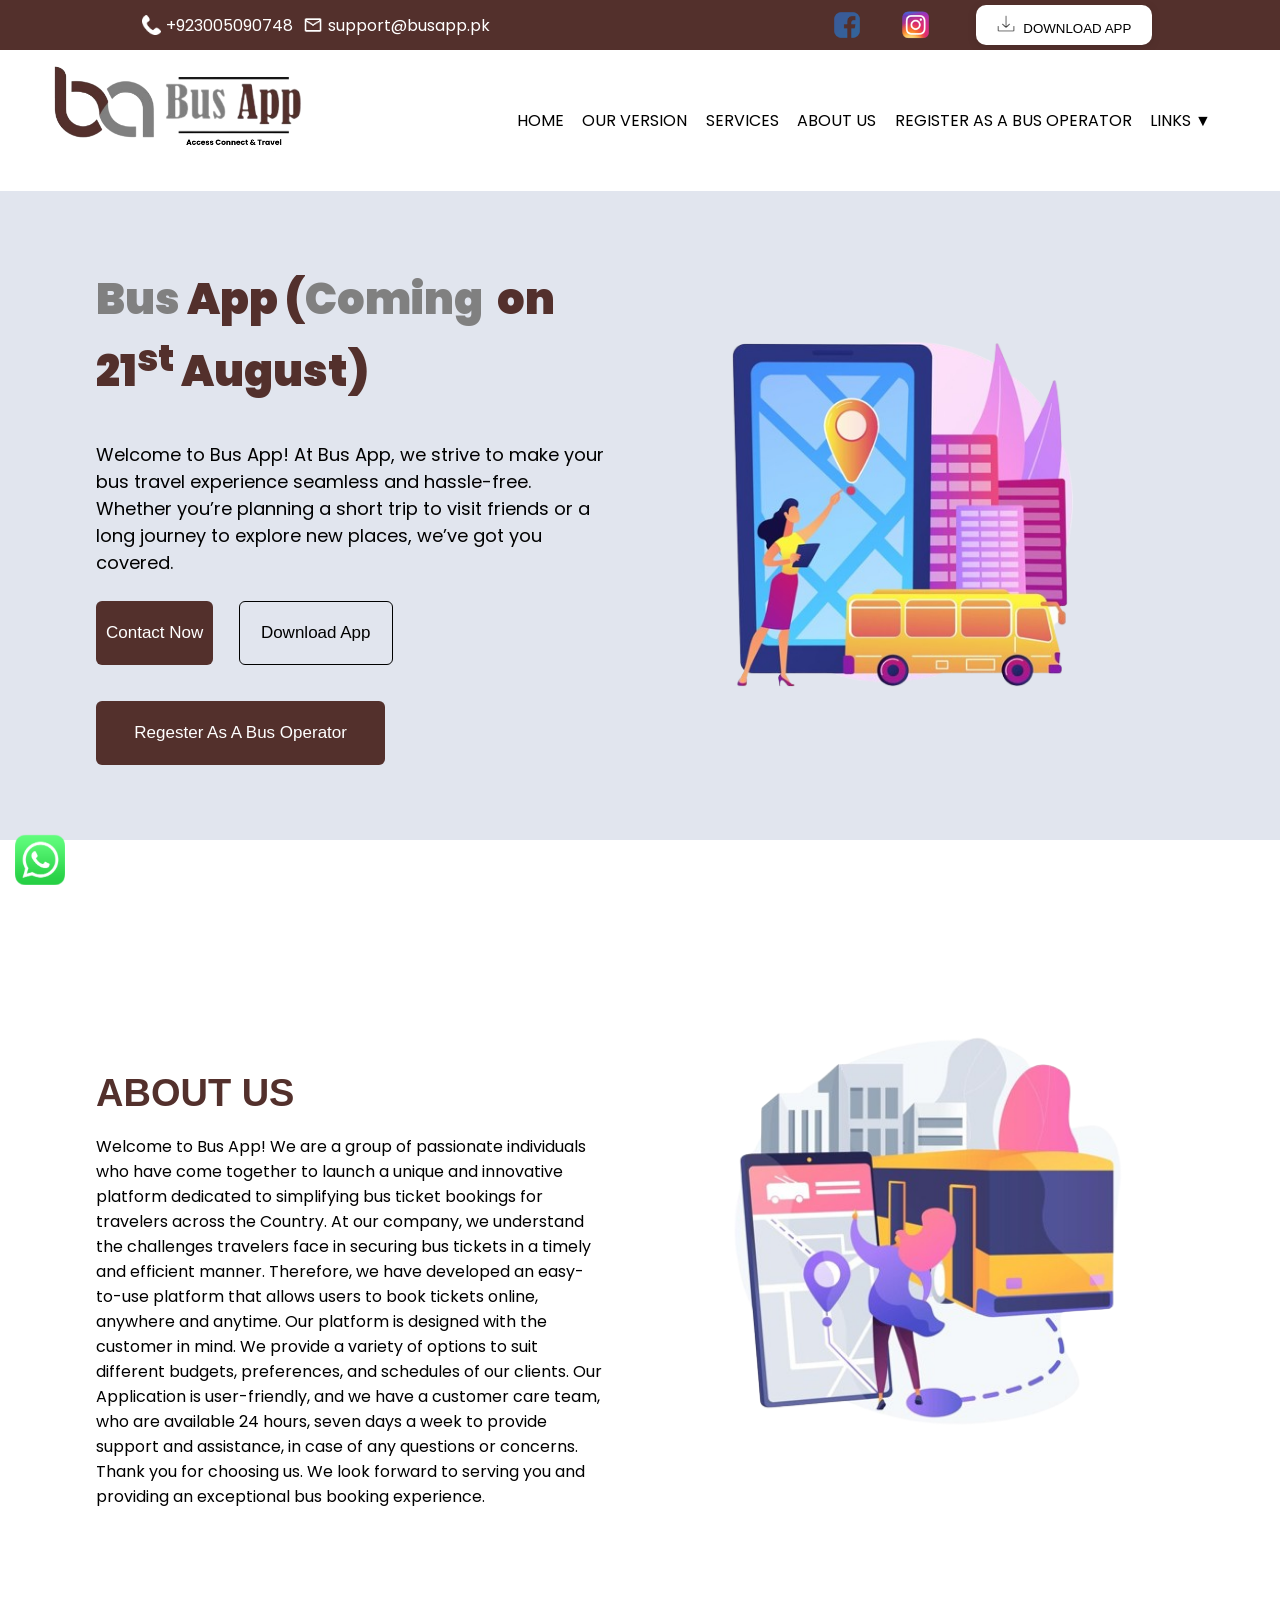
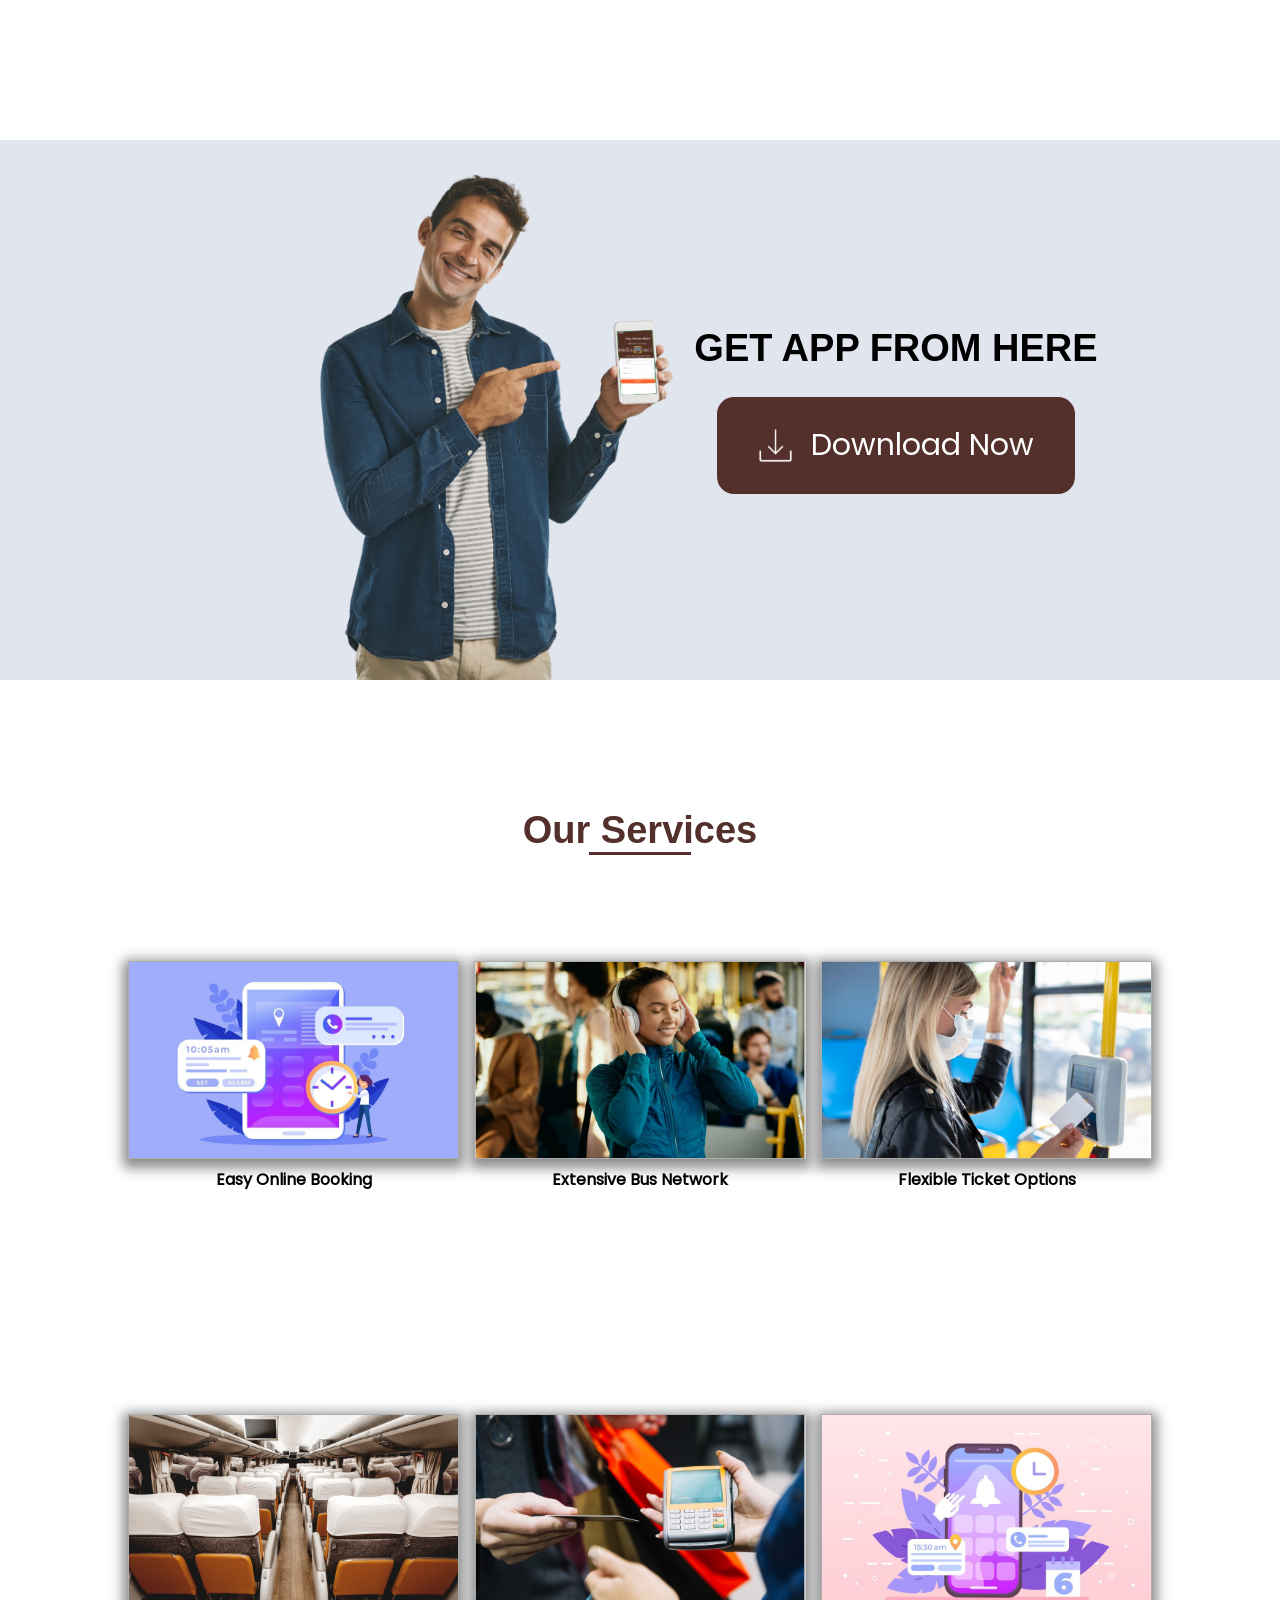
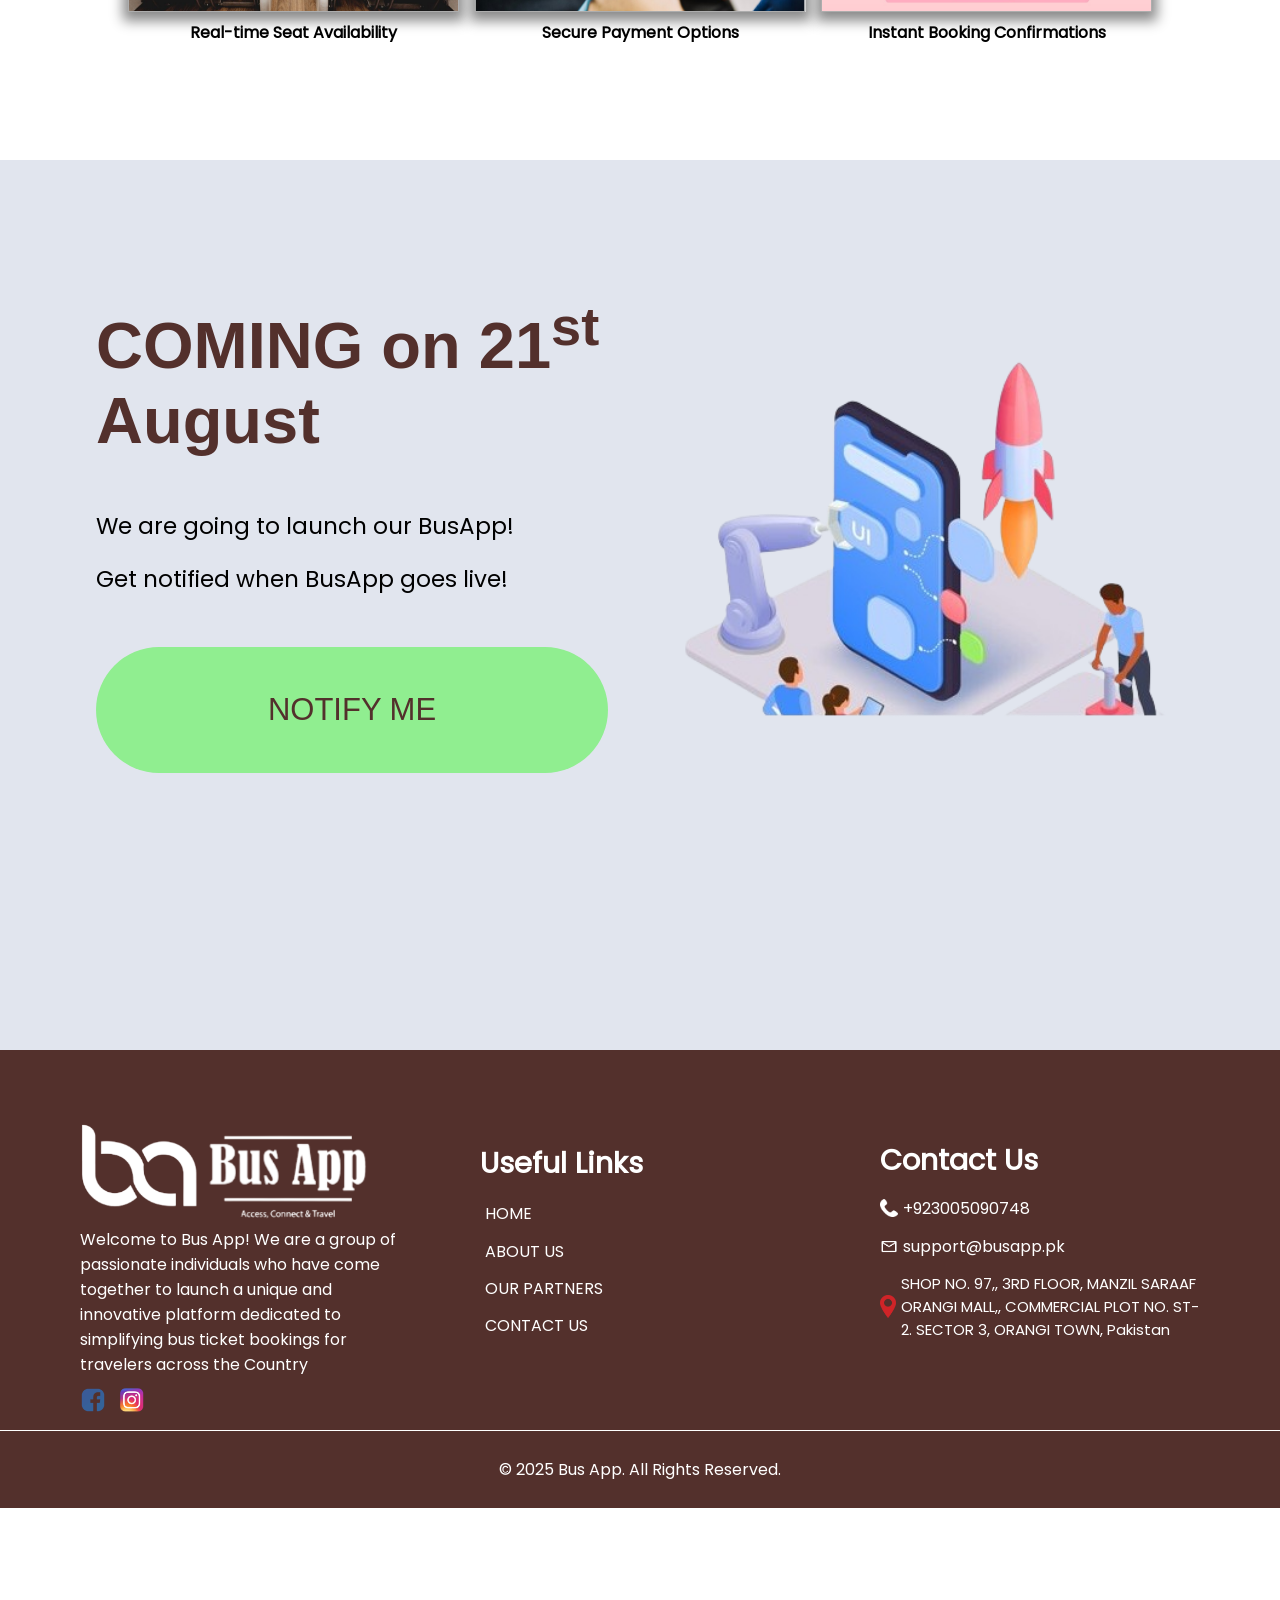
<file: 1. BUSAPP/index.html>
<!DOCTYPE html>
<html lang="en">
  <head>
    <meta charset="UTF-8" />
    <meta name="viewport" content="width=device-width, initial-scale=1.0" />
    <title>Bus App</title>
    <link rel="stylesheet" href="css/header.css" />
    <link rel="stylesheet" href="css/sec1.css" />
    <link rel="stylesheet" href="css/sec2.css" />
    <link rel="stylesheet" href="css/sec3.css" />
    <link rel="stylesheet" href="css/sec4.css" />
    <link rel="stylesheet" href="css/sec5.css" />
    <link rel="stylesheet" href="css/footer.css" />
    <link rel="stylesheet" href="css/respoHeader.css" />
    <link rel="stylesheet" href="css/responsive1.css" />
    <link rel="stylesheet" href="css/responsiveSec2.css" />
    <link rel="stylesheet" href="css/responsiveSec3.css" />
    <link rel="stylesheet" href="css/responsiveSec4.css" />
    <link rel="stylesheet" href="css/responsiveSec5.css" />
    <link rel="stylesheet" href="css/respoFooter.css" />
    <link rel="stylesheet" href="css/animataions.css" />
    <link rel="shortcut icon" href="imgs/ficon.ico" type="image/x-icon" />
  </head>
  <body>
    <div class="container">
      <!-- Nav -->
      <nav>
        <div class="navContent navContentLeft">
          <div class="navContentLeftData" id="phoneNmbr">
            <img
              src="imgs/telephone.png"
              class="logoImg invert"
              alt="call"
            />+923005090748
          </div>
          <div class="navContentLeftData" id="email">
            <img
              src="imgs/email.png"
              alt="email"
              class="logoImg"
            />support@busapp.pk
          </div>
        </div>
        <div class="navContent navContentRight">
          <div class="socials">
            <a
              href="https://www.facebook.com/BusApp.busapp?mibextid=zLoPMf&_rdc=1&_rdr"
              ><img src="imgs/fb.png" alt="fb.png" class="NCRlogos"
            /></a>
            <a
              href="https://www.instagram.com/bus_app92/?igsh=OGQ5ZDc2ODk2ZA%3D%3D"
              ><img src="imgs/insta.png" alt="insta" class="NCRlogos"
            /></a>
          </div>
          <button id="downloadApp" onclick="donwloadApp()">
            <img src="imgs/down.png" alt="" /> DOWNLOAD APP
          </button>
        </div>
      </nav>

      <!-- Header -->
      <header>
        <div class="CompanyLogo" style="border: none">
          <img src="imgs/ba-Bus-App-2.png" width="100%" alt="" />
        </div>
        <div class="MenuBtn">
          <div class="menuBtn">
            <span class="line1 line"></span>
            <span class="line2 line"></span>
            <span class="line3 line"></span>
          </div>
        </div>
        <ul class="headerUl" style="top: -300px">
          <li class="headerLi" id="home"><a href="index.html">Home</a></li>
          <li class="headerLi"><a href="our-version.html">Our Version</a></li>
          <li class="headerLi"><a href="services.html">Services</a></li>
          <li class="headerLi"><a href="about.html">About Us</a></li>
          <li class="headerLi">
            <a href="RBO.html">Register as a bus operator</a>
          </li>
          <li class="headerLi" id="links">
            <a href="#">Links ▼</a>
          </li>
          <div id="linkList" style="right: -20%">
            <a href="privacy.html" class="linkBoxItem">Privacy Policy</a>
            <a href="T&C.html" class="linkBoxItem">Terms & Conditions</a>
            <a href="Refund.html" class="linkBoxItem">Refund Policy</a>
            <a href="pricing.html" class="linkBoxItem">Pricing</a>
            <a href="partners.html" class="linkBoxItem">Our Partners</a>
            <a href="contactUs.html" class="linkBoxItem">Contact Us</a>
          </div>
          <div id="linkListMob" style="top: -350px">
            <a href="privacy.html" class="linkBoxItem">Privacy Policy</a>
            <a href="T&C.html" class="linkBoxItem">Terms & Conditions</a>
            <a href="Refund.html" class="linkBoxItem">Refund Policy</a>
            <a href="pricing.html" class="linkBoxItem">Pricing</a>
            <a href="partners.html" class="linkBoxItem">Our Partners</a>
            <a href="contactUs.html" class="linkBoxItem">Contact Us</a>
          </div>
        </ul>
      </header>

      <!-- Main -->
      <main>
        <a href="https://wa.me/+923005090748"
          ><img src="imgs/WA.png" id="whatsapp" alt=""
        /></a>

        <!-- section1 -->
        <div class="sec1">
          <div class="sec1Left fade-in-X">
            <h1 class="busAppHeading">
              <span style="color: #808080" ;>Bus</span>
              App (<span style="color: #808080" ;>Coming&nbsp;</span> on 21<sup
                >st</sup
              >
              August)
            </h1>
            <p class="busAppPara">
              Welcome to Bus App! At Bus App, we strive to make your bus travel
              experience seamless and hassle-free. Whether you’re planning a
              short trip to visit friends or a long journey to explore new
              places, we’ve got you covered.
            </p>
            <div class="buttons">
              <div class="upperBtns">
                <button
                  onclick="location.href='contactUs.html'"
                  class="upperBtn"
                  id="contactNow"
                >
                  Contact Now
                </button>
                <button
                  onclick="donwloadApp()"
                  class="upperBtn"
                  id="downloadAppp"
                >
                  Download App
                </button>
              </div>
              <div class="lowerBtn">
                <button id="reg">
                  <a href="https://smaztech.com/busapp/signup"
                    >Regester as a bus operator</a
                  >
                </button>
              </div>
            </div>
          </div>
          <div class="sec1Right fade-in-X-reverse">
            <img src="imgs/8.png" alt="img" />
          </div>
        </div>

        <!-- section2 -->

        <div class="sec2">
          <div class="sec2Left fade-in-X">
            <h1 class="aboutHead">ABOUT US</h1>
            <p class="aboutPara">
              Welcome to Bus App! We are a group of passionate individuals who
              have come together to launch a unique and innovative platform
              dedicated to simplifying bus ticket bookings for travelers across
              the Country. At our company, we understand the challenges
              travelers face in securing bus tickets in a timely and efficient
              manner. Therefore, we have developed an easy-to-use platform that
              allows users to book tickets online, anywhere and anytime. Our
              platform is designed with the customer in mind. We provide a
              variety of options to suit different budgets, preferences, and
              schedules of our clients. Our Application is user-friendly, and we
              have a customer care team, who are available 24 hours, seven days
              a week to provide support and assistance, in case of any questions
              or concerns. Thank you for choosing us. We look forward to serving
              you and providing an exceptional bus booking experience.
            </p>
          </div>
          <div class="sec2Right fade-in-X-reverse">
            <img style="width: 100%" src="imgs/11.png" alt="" />
          </div>
        </div>

        <!-- section3 -->
        <div class="sec3">
          <div class="sec3Left fade-in-X">
            <img style="height: 100%" src="imgs/7.png" alt="" />
          </div>
          <div class="sec3Right fade-in-X-reverse">
            <h1 class="aboutHead sec3Head">GET APP FROM HERE</h1>
            <div class="sec3Download" onclick="donwloadApp()">
              <img src="imgs/down.png" class="sec3Downimg" alt="" />
              Download Now
            </div>
          </div>
        </div>

        <!-- section4 -->
        <div class="sec4">
          <div class="sec4Center">
            <h1 class="sec4Head aboutHead">Our Services</h1>
            <div class="sec4Content">
              <div
                class="sec4ContentBox fade-in-X"
                onclick="location.href='services.html'"
                style="cursor: pointer"
              >
                <div class="sec4ImgBox">
                  <img src="imgs/1.jpg" alt="" />
                </div>
                <div class="sec4ContentHead">Easy Online Booking</div>
              </div>
              <div
                class="sec4ContentBox fade-in"
                onclick="location.href='services.html'"
                style="cursor: pointer"
              >
                <div class="sec4ImgBox"><img src="imgs/2.jpg" alt="" /></div>
                <div class="sec4ContentHead">Extensive Bus Network</div>
              </div>
              <div
                class="sec4ContentBox fade-in-X-reverse"
                onclick="location.href='services.html'"
                style="cursor: pointer"
              >
                <div class="sec4ImgBox"><img src="imgs/3.jpg" alt="" /></div>
                <div class="sec4ContentHead">Flexible Ticket Options</div>
              </div>
              <div
                class="sec4ContentBox fade-in-X"
                onclick="location.href='services.html'"
                style="cursor: pointer"
              >
                <div class="sec4ImgBox"><img src="imgs/4.jpg" alt="" /></div>
                <div class="sec4ContentHead">Real-time Seat Availability</div>
              </div>
              <div
                class="sec4ContentBox fade-in"
                onclick="location.href='services.html'"
                style="cursor: pointer"
              >
                <div class="sec4ImgBox"><img src="imgs/5.jpg" alt="" /></div>
                <div class="sec4ContentHead">Secure Payment Options</div>
              </div>
              <div
                class="sec4ContentBox fade-in-X-reverse"
                onclick="location.href='services.html'"
                style="cursor: pointer"
              >
                <div class="sec4ImgBox">
                  <img src="imgs/6.jpg" alt="" />
                </div>
                <div class="sec4ContentHead">Instant Booking Confirmations</div>
              </div>
            </div>
          </div>
        </div>

        <!-- section5 -->
        <div class="sec5">
          <div class="sec5Left fade-in-X">
            <div class="aboutHead sec5Head">
              COMING on 21<sup>st</sup> August
            </div>
            <div class="sec5Paras">
              <p class="sec5para">We are going to launch our BusApp!</p>
              <p class="sec5para">Get notified when BusApp goes live!</p>
            </div>
            <button onclick="location.href='#'" class="notifyMe">
              NOTIFY ME
            </button>
          </div>
          <div class="sec5Right fade-in-X-reverse">
            <img src="imgs/10.png" alt="" />
          </div>
        </div>
      </main>

      <!-- Footer -->
      <footer id="footer">
        <div class="footerContent">
          <div class="footerElement FE1">
            <div class="footerLogo" style="border: none">
              <img src="imgs/bBus-App.png" width="90%" alt="" />
            </div>
            <p class="footerPara">
              Welcome to Bus App! We are a group of passionate individuals who
              have come together to launch a unique and innovative platform
              dedicated to simplifying bus ticket bookings for travelers across
              the Country
            </p>
            <div class="footerIcons">
              <a
                href="https://www.facebook.com/BusApp.busapp?mibextid=zLoPMf&_rdc=1&_rdr"
                ><img class="footerIcon" src="imgs/fb.png" alt=""
              /></a>
              <a
                href="https://www.instagram.com/bus_app92/?igsh=OGQ5ZDc2ODk2ZA%3D%3D"
                ><img class="footerIcon" src="imgs/insta.png" alt=""
              /></a>
            </div>
          </div>

          <div class="footerElement FE2">
            <h6 class="FE2Head">Useful Links</h6>
            <ul class="FE2List">
              <li><a href="index.html" class="FE2Link">Home</a></li>
              <li><a href="about.html" class="FE2Link">About Us</a></li>
              <li><a href="partners.html" class="FE2Link">Our Partners</a></li>
              <li><a href="contactUs.html" class="FE2Link">Contact Us</a></li>
            </ul>
          </div>

          <div class="footerElement FE3">
            <h6 class="FE2Head">Contact Us</h6>
            <div class="navContentLeftData" id="footerPhoneNmbr">
              <img
                src="imgs/telephone.png"
                class="logoImg invert"
                alt="call"
              />+923005090748
            </div>
            <div class="navContentLeftData" id="footerEmail">
              <img
                src="imgs/email.png"
                alt="email"
                class="logoImg"
              />support@busapp.pk
            </div>
            <div class="footerAdress">
              <img src="imgs/location.png" alt="" class="footerAddressLogo" />
              <p class="footerAddressPara">
                SHOP NO. 97,, 3RD FLOOR, MANZIL SARAAF ORANGI MALL,, COMMERCIAL
                PLOT NO. ST-2. SECTOR 3, ORANGI TOWN, Pakistan
              </p>
            </div>
          </div>
        </div>
        <div class="copyRight">
          <p>&copy; 2025 Bus App. All Rights Reserved.</p>
        </div>
      </footer>
    </div>

    <script src="javascript/app.js"></script>
  </body>
</html>
</file>
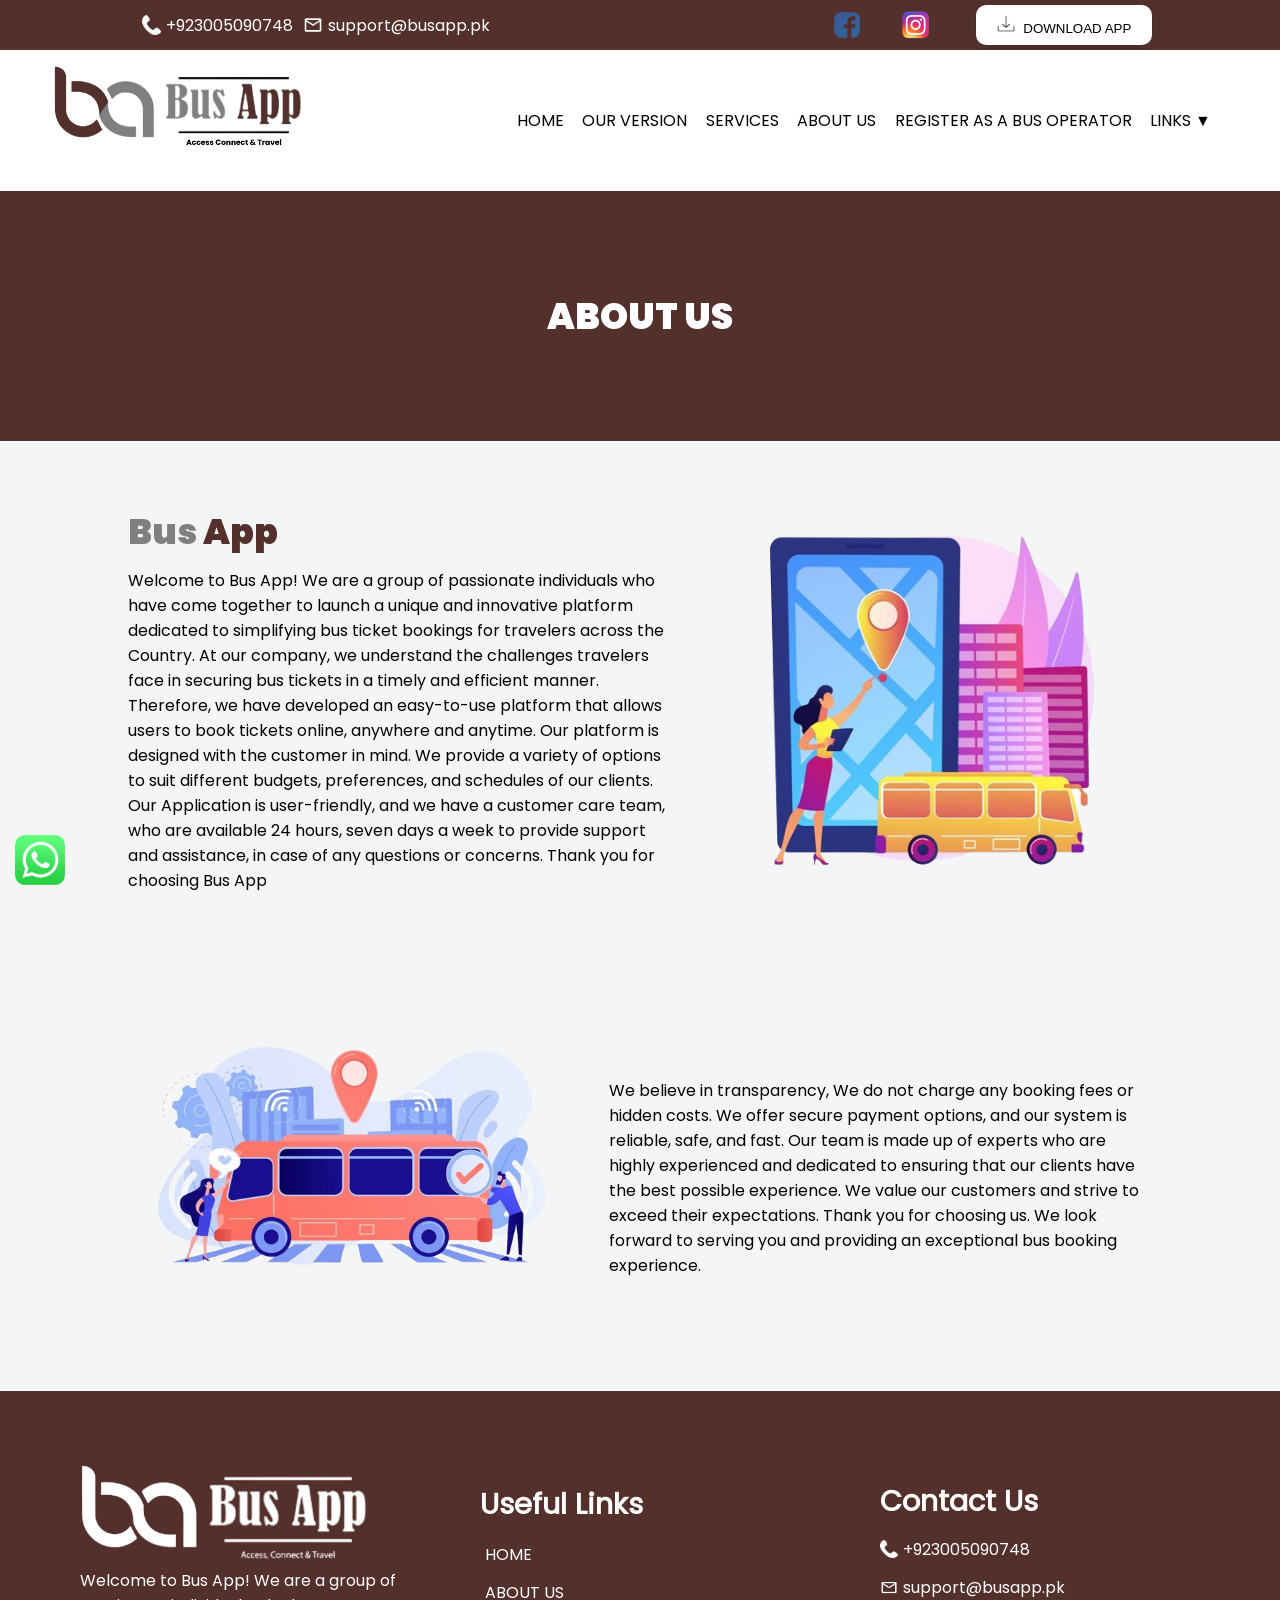
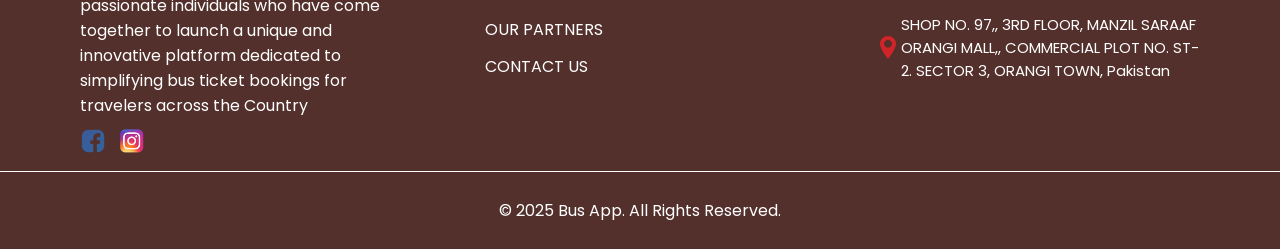
<file: 1. BUSAPP/about.html>
<!DOCTYPE html>
<html lang="en">
  <head>
    <meta charset="UTF-8" />
    <meta name="viewport" content="width=device-width, initial-scale=1.0" />
    <title>About Us | Bus App</title>
    <link rel="stylesheet" href="css/header.css" />
    <link rel="stylesheet" href="css/footer.css" />
    <link rel="stylesheet" href="css/animataions.css" />
    <link rel="stylesheet" href="css/respoHeader.css" />
    <link rel="stylesheet" href="css/respoFooter.css" />
    <link rel="stylesheet" href="css/about.css" />
    <link rel="stylesheet" href="css/respoAbout.css" />
    <link rel="shortcut icon" href="imgs/ficon.ico" type="image/x-icon" />
  </head>
  <body>
    <div class="container">
      <!-- Nav -->
      <nav>
        <div class="navContent navContentLeft">
          <div class="navContentLeftData" id="phoneNmbr">
            <img
              src="imgs/telephone.png"
              class="logoImg invert"
              alt="call"
            />+923005090748
          </div>
          <div class="navContentLeftData" id="email">
            <img
              src="imgs/email.png"
              alt="email"
              class="logoImg"
            />support@busapp.pk
          </div>
        </div>
        <div class="navContent navContentRight">
          <div class="socials">
            <a
              href="https://www.facebook.com/BusApp.busapp?mibextid=zLoPMf&_rdc=1&_rdr"
              ><img src="imgs/fb.png" alt="fb.png" class="NCRlogos"
            /></a>
            <a
              href="https://www.instagram.com/bus_app92/?igsh=OGQ5ZDc2ODk2ZA%3D%3D"
              ><img src="imgs/insta.png" alt="insta" class="NCRlogos"
            /></a>
          </div>
          <button id="downloadApp" onclick="donwloadApp()">
            <img src="imgs/down.png" alt="" /> DOWNLOAD APP
          </button>
        </div>
      </nav>

      <!-- Header -->
      <header>
        <div class="CompanyLogo" style="border: none">
          <img src="imgs/ba-Bus-App-2.png" width="100%" alt="" />
        </div>
        <div class="MenuBtn">
          <div class="menuBtn">
            <span class="line1 line"></span>
            <span class="line2 line"></span>
            <span class="line3 line"></span>
          </div>
        </div>
        <ul class="headerUl" style="top: -300px">
          <li class="headerLi"><a href="index.html">Home</a></li>
          <li class="headerLi"><a href="our-version.html">Our Version</a></li>
          <li class="headerLi"><a href="services.html">Services</a></li>
          <li class="headerLi" id="about"><a href="about.html">About Us</a></li>
          <li class="headerLi">
            <a href="RBO.html">Register as a bus operator</a>
          </li>
          <li class="headerLi" id="links">
            <a href="#">Links ▼</a>
          </li>
          <div id="linkList" style="right: -20%">
            <a href="privacy.html" class="linkBoxItem">Privacy Policy</a>
            <a href="T&C.html" class="linkBoxItem">Terms & Conditions</a>
            <a href="Refund.html" class="linkBoxItem">Refund Policy</a>
            <a href="pricing.html" class="linkBoxItem">Pricing</a>
            <a href="partners.html" class="linkBoxItem">Our Partners</a>
            <a href="contactUs.html" class="linkBoxItem">Contact Us</a>
          </div>
          <div id="linkListMob" style="top: -350px">
            <a href="privacy.html" class="linkBoxItem">Privacy Policy</a>
            <a href="T&C.html" class="linkBoxItem">Terms & Conditions</a>
            <a href="Refund.html" class="linkBoxItem">Refund Policy</a>
            <a href="pricing.html" class="linkBoxItem">Pricing</a>
            <a href="partners.html" class="linkBoxItem">Our Partners</a>
            <a href="contactUs.html" class="linkBoxItem">Contact Us</a>
          </div>
        </ul>
      </header>

      <!-- main -->
      <main class="aboutMain">
        <a href="https://wa.me/+923005090748"
          ><img src="imgs/WA.png" id="whatsapp" alt=""
        /></a>

        <div class="aboutHeading">
          <div class="versionh1 fade-in-Y">ABOUT US</div>
        </div>
        <div class="aboutCenter">
          <div class="ACBox ACBox1">
            <div class="ACBoxLeft fade-in-X">
              <h1 class="ACBoxh1">
                <span style="color: #808080">Bus</span> App
              </h1>
              <p class="ACBoxPara">
                Welcome to Bus App! We are a group of passionate individuals who
                have come together to launch a unique and innovative platform
                dedicated to simplifying bus ticket bookings for travelers
                across the Country. At our company, we understand the challenges
                travelers face in securing bus tickets in a timely and efficient
                manner. Therefore, we have developed an easy-to-use platform
                that allows users to book tickets online, anywhere and anytime.
                Our platform is designed with the customer in mind. We provide a
                variety of options to suit different budgets, preferences, and
                schedules of our clients. Our Application is user-friendly, and
                we have a customer care team, who are available 24 hours, seven
                days a week to provide support and assistance, in case of any
                questions or concerns. Thank you for choosing Bus App
              </p>
            </div>
            <div class="ACBoxRight fade-in-X-reverse">
              <img src="imgs/a1.png" width="100%" alt="" />
            </div>
          </div>
          <div class="ACBox ACBox2">
            <div class="ACBoxLeft fade-in-X-reverse">
              <p class="ACBoxPara">
                We believe in transparency, We do not charge any booking fees or
                hidden costs. We offer secure payment options, and our system is
                reliable, safe, and fast. Our team is made up of experts who are
                highly experienced and dedicated to ensuring that our clients
                have the best possible experience. We value our customers and
                strive to exceed their expectations. Thank you for choosing us.
                We look forward to serving you and providing an exceptional bus
                booking experience.
              </p>
            </div>
            <div class="ACBoxRight fade-in-X">
              <img src="imgs/a2.png" width="100%" alt="" />
            </div>
          </div>
        </div>
      </main>

      <!-- Footer -->
      <footer id="footer">
        <div class="footerContent">
          <div class="footerElement FE1">
            <div class="footerLogo" style="border: none">
              <img src="imgs/bBus-App.png" width="90%" alt="" />
            </div>
            <p class="footerPara">
              Welcome to Bus App! We are a group of passionate individuals who
              have come together to launch a unique and innovative platform
              dedicated to simplifying bus ticket bookings for travelers across
              the Country
            </p>
            <div class="footerIcons">
              <a
                href="https://www.facebook.com/BusApp.busapp?mibextid=zLoPMf&_rdc=1&_rdr"
                ><img class="footerIcon" src="imgs/fb.png" alt=""
              /></a>
              <a
                href="https://www.instagram.com/bus_app92/?igsh=OGQ5ZDc2ODk2ZA%3D%3D"
                ><img class="footerIcon" src="imgs/insta.png" alt=""
              /></a>
            </div>
          </div>

          <div class="footerElement FE2">
            <h6 class="FE2Head">Useful Links</h6>
            <ul class="FE2List">
              <li><a href="index.html" class="FE2Link">Home</a></li>
              <li><a href="about.html" class="FE2Link">About Us</a></li>
              <li><a href="partners.html" class="FE2Link">Our Partners</a></li>
              <li><a href="contactUs.html" class="FE2Link">Contact Us</a></li>
            </ul>
          </div>

          <div class="footerElement FE3">
            <h6 class="FE2Head">Contact Us</h6>
            <div class="navContentLeftData" id="footerPhoneNmbr">
              <img
                src="imgs/telephone.png"
                class="logoImg invert"
                alt="call"
              />+923005090748
            </div>
            <div class="navContentLeftData" id="footerEmail">
              <img
                src="imgs/email.png"
                alt="email"
                class="logoImg"
              />support@busapp.pk
            </div>
            <div class="footerAdress">
              <img src="imgs/location.png" alt="" class="footerAddressLogo" />
              <p class="footerAddressPara">
                SHOP NO. 97,, 3RD FLOOR, MANZIL SARAAF ORANGI MALL,, COMMERCIAL
                PLOT NO. ST-2. SECTOR 3, ORANGI TOWN, Pakistan
              </p>
            </div>
          </div>
        </div>
        <div class="copyRight">
          <p>&copy; 2025 Bus App. All Rights Reserved.</p>
        </div>
      </footer>
    </div>

    <!-- javaScript -->
    <script src="javascript/versionApp.js"></script>
    <script src="javascript/app.js"></script>
  </body>
</html>
</file>
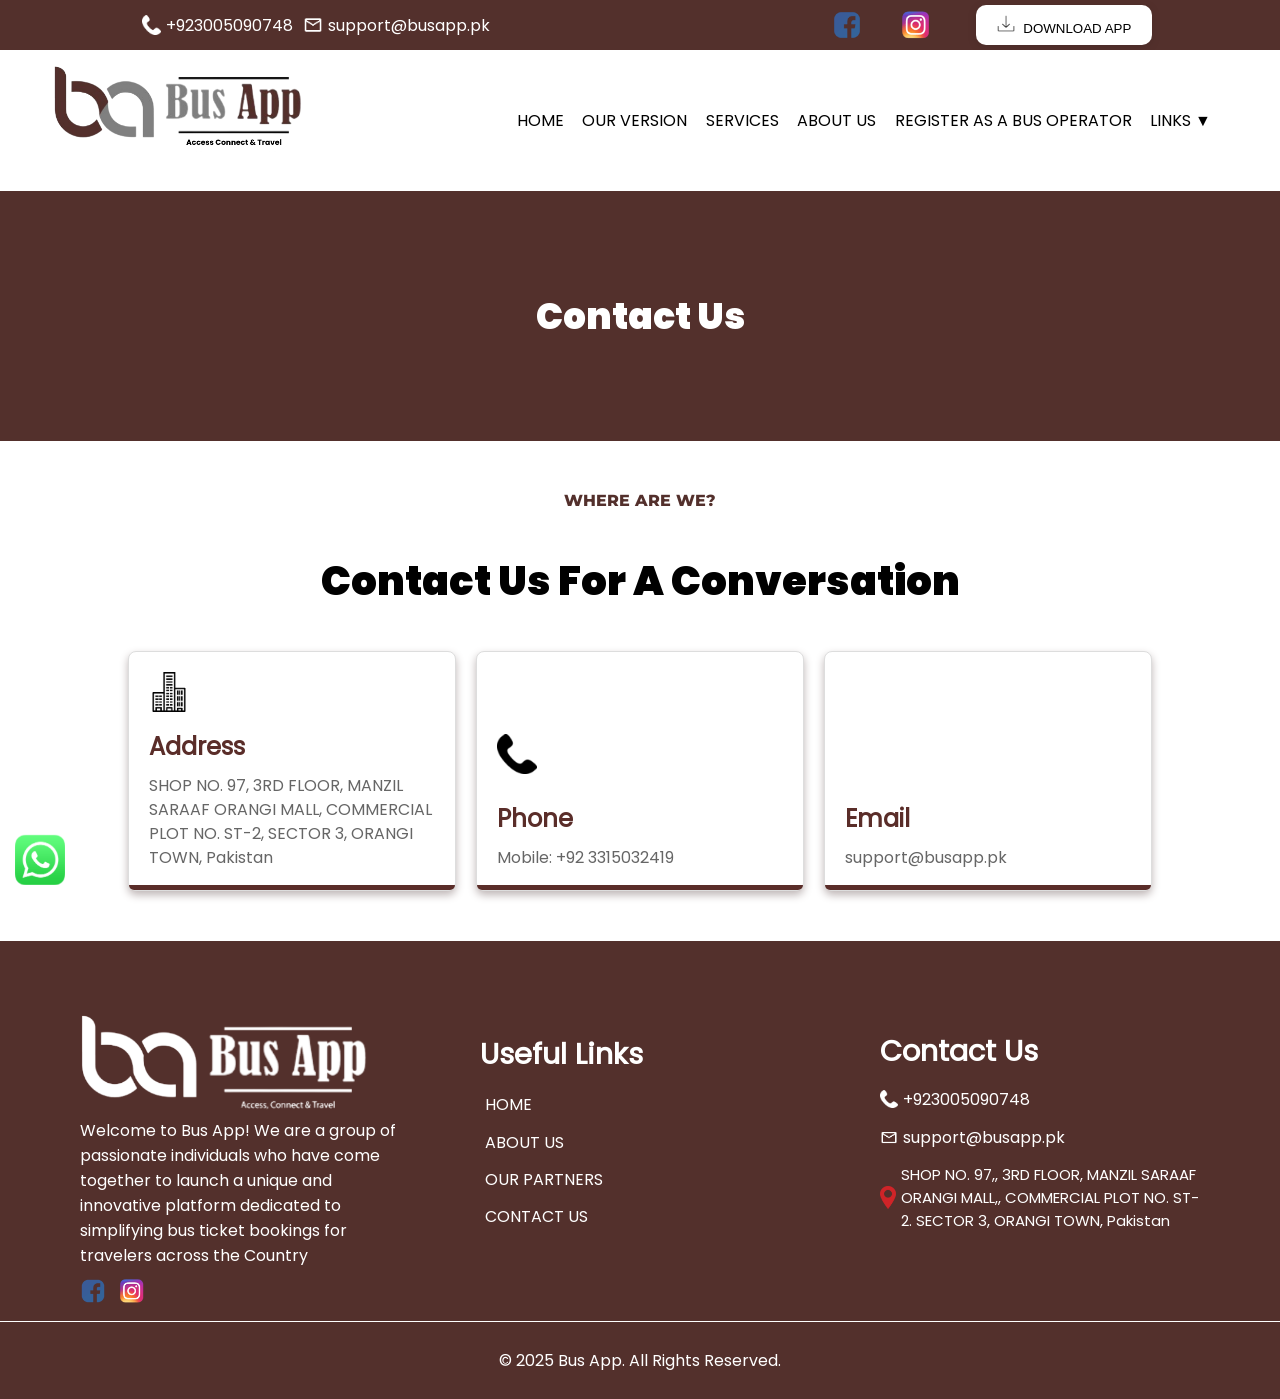
<file: 1. BUSAPP/contactUs.html>
<!DOCTYPE html>
<html lang="en">
  <head>
    <meta charset="UTF-8" />
    <meta name="viewport" content="width=device-width, initial-scale=1.0" />
    <title>Contact us | Bus App</title>
    <link rel="stylesheet" href="css/header.css" />
    <link rel="stylesheet" href="css/footer.css" />
    <link rel="stylesheet" href="css/respoHeader.css" />
    <link rel="stylesheet" href="css/respoFooter.css" />
    <link rel="stylesheet" href="css/contact.css" />
    <link rel="stylesheet" href="css/respoContact.css" />
    <link rel="stylesheet" href="css/animataions.css" />
    <link rel="shortcut icon" href="imgs/ficon.ico" type="image/x-icon" />
  </head>
  <body>
    <!-- Nav -->
    <nav>
      <div class="navContent navContentLeft">
        <div class="navContentLeftData" id="phoneNmbr">
          <img
            src="imgs/telephone.png"
            class="logoImg invert"
            alt="call"
          />+923005090748
        </div>
        <div class="navContentLeftData" id="email">
          <img
            src="imgs/email.png"
            alt="email"
            class="logoImg"
          />support@busapp.pk
        </div>
      </div>
      <div class="navContent navContentRight">
        <div class="socials">
          <a
            href="https://www.facebook.com/BusApp.busapp?mibextid=zLoPMf&_rdc=1&_rdr"
            ><img src="imgs/fb.png" alt="fb.png" class="NCRlogos"
          /></a>
          <a
            href="https://www.instagram.com/bus_app92/?igsh=OGQ5ZDc2ODk2ZA%3D%3D"
            ><img src="imgs/insta.png" alt="insta" class="NCRlogos"
          /></a>
        </div>
        <button id="downloadApp" onclick="donwloadApp()">
          <img src="imgs/down.png" alt="" /> DOWNLOAD APP
        </button>
      </div>
    </nav>

    <!-- Header -->
    <header>
      <div class="CompanyLogo" style="border: none">
        <img src="imgs/ba-Bus-App-2.png" width="100%" alt="" />
      </div>
      <div class="MenuBtn">
        <div class="menuBtn">
          <span class="line1 line"></span>
          <span class="line2 line"></span>
          <span class="line3 line"></span>
        </div>
      </div>
      <ul class="headerUl" style="top: -300px">
        <li class="headerLi"><a href="index.html">Home</a></li>
        <li class="headerLi"><a href="our-version.html">Our Version</a></li>
        <li class="headerLi"><a href="services.html">Services</a></li>
        <li class="headerLi"><a href="about.html">About Us</a></li>
        <li class="headerLi">
          <a href="RBO.html">Register as a bus operator</a>
        </li>
        <li class="headerLi" id="links">
          <a href="#">Links ▼</a>
        </li>
        <div id="linkList" style="right: -20%">
          <a href="privacy.html" class="linkBoxItem">Privacy Policy</a>
          <a href="T&C.html" class="linkBoxItem">Terms & Conditions</a>
          <a href="Refund.html" class="linkBoxItem">Refund Policy</a>
          <a href="pricing.html" class="linkBoxItem">Pricing</a>
          <a href="partners.html" class="linkBoxItem">Our Partners</a>
          <a href="contactUs.html" class="linkBoxItem contact">Contact Us</a>
        </div>
        <div id="linkListMob" style="top: -350px">
          <a href="privacy.html" class="linkBoxItem">Privacy Policy</a>
          <a href="T&C.html" class="linkBoxItem">Terms & Conditions</a>
          <a href="Refund.html" class="linkBoxItem">Refund Policy</a>
          <a href="pricing.html" class="linkBoxItem">Pricing</a>
          <a href="partners.html" class="linkBoxItem">Our Partners</a>
          <a href="contactUs.html" class="linkBoxItem contact">Contact Us</a>
        </div>
      </ul>
    </header>

    <!-- main -->
    <main class="contactMain">
      <a href="https://wa.me/+923005090748"
        ><img src="imgs/WA.png" id="whatsapp" alt=""
      /></a>

      <div class="serviceHeading">
        <div class="serviceh1 fade-in-Y">Contact Us</div>
      </div>
      <div class="contactCenter">
        <div class="CCupper">
          <div class="CCh1">where are we?</div>
          <h1 class="CCH1">contact us for a conversation</h1>
          <div class="contact-container">
            <!-- Address Card -->
            <div class="contact-card fade-in-X">
              <div class="icon">
                <img src="imgs/address.png" alt="Address Icon" />
              </div>
              <h3>Address</h3>
              <p>
                SHOP NO. 97, 3RD FLOOR, MANZIL SARAAF ORANGI MALL, COMMERCIAL
                PLOT NO. ST-2, SECTOR 3, ORANGI TOWN, Pakistan
              </p>
            </div>

            <!-- Phone Card -->
            <div class="contact-card fade-in">
              <div class="icon">
                <img src="imgs/telephone.png" alt="Phone Icon" />
              </div>
              <h3>Phone</h3>
              <p>Mobile: +92 3315032419</p>
            </div>

            <!-- Email Card -->
            <div class="contact-card fade-in-X-reverse">
              <div class="icon">
                <img src="imgs/email.png" alt="Email Icon" />
              </div>
              <h3>Email</h3>
              <p>support@busapp.pk</p>
            </div>
          </div>
        </div>
      </div>
    </main>

    <!-- Footer -->
    <footer id="footer">
      <div class="footerContent">
        <div class="footerElement FE1">
          <div class="footerLogo" style="border: none">
            <img src="imgs/bBus-App.png" width="90%" alt="" />
          </div>
          <p class="footerPara">
            Welcome to Bus App! We are a group of passionate individuals who
            have come together to launch a unique and innovative platform
            dedicated to simplifying bus ticket bookings for travelers across
            the Country
          </p>
          <div class="footerIcons">
            <a
              href="https://www.facebook.com/BusApp.busapp?mibextid=zLoPMf&_rdc=1&_rdr"
              ><img class="footerIcon" src="imgs/fb.png" alt=""
            /></a>
            <a
              href="https://www.instagram.com/bus_app92/?igsh=OGQ5ZDc2ODk2ZA%3D%3D"
              ><img class="footerIcon" src="imgs/insta.png" alt=""
            /></a>
          </div>
        </div>

        <div class="footerElement FE2">
          <h6 class="FE2Head">Useful Links</h6>
          <ul class="FE2List">
            <li><a href="index.html" class="FE2Link">Home</a></li>
            <li><a href="about.html" class="FE2Link">About Us</a></li>
            <li><a href="partners.html" class="FE2Link">Our Partners</a></li>
            <li><a href="contactUs.html" class="FE2Link">Contact Us</a></li>
          </ul>
        </div>

        <div class="footerElement FE3">
          <h6 class="FE2Head">Contact Us</h6>
          <div class="navContentLeftData" id="footerPhoneNmbr">
            <img
              src="imgs/telephone.png"
              class="logoImg invert"
              alt="call"
            />+923005090748
          </div>
          <div class="navContentLeftData" id="footerEmail">
            <img
              src="imgs/email.png"
              alt="email"
              class="logoImg"
            />support@busapp.pk
          </div>
          <div class="footerAdress">
            <img src="imgs/location.png" alt="" class="footerAddressLogo" />
            <p class="footerAddressPara">
              SHOP NO. 97,, 3RD FLOOR, MANZIL SARAAF ORANGI MALL,, COMMERCIAL
              PLOT NO. ST-2. SECTOR 3, ORANGI TOWN, Pakistan
            </p>
          </div>
        </div>
      </div>
      <div class="copyRight">
        <p>&copy; 2025 Bus App. All Rights Reserved.</p>
      </div>
    </footer>

    <!-- javaScript -->
    <script src="javascript/versionApp.js"></script>
    <script src="javascript/app.js"></script>
  </body>
</html>
</file>
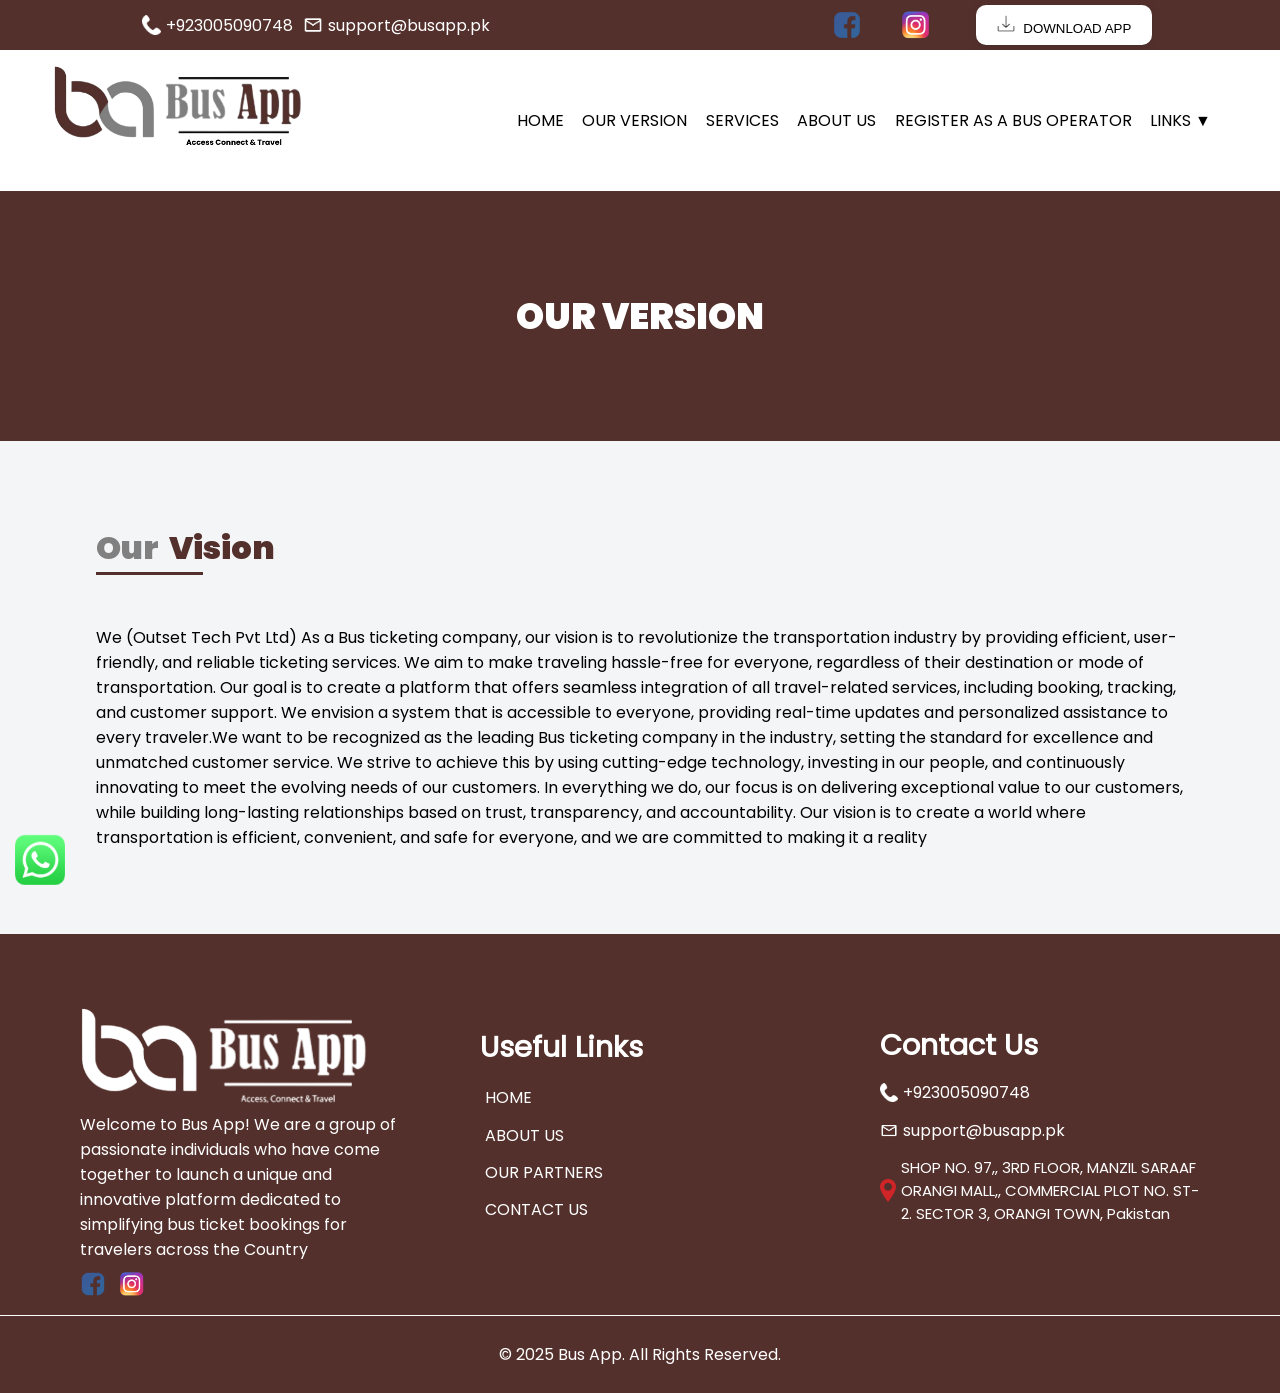
<file: 1. BUSAPP/our-version.html>
<!DOCTYPE html>
<html lang="en">
  <head>
    <meta charset="UTF-8" />
    <meta name="viewport" content="width=device-width, initial-scale=1.0" />
    <title>Our Version | Bus App</title>
    <link rel="stylesheet" href="css/header.css" />
    <link rel="stylesheet" href="css/footer.css" />
    <link rel="stylesheet" href="css/respoHeader.css" />
    <link rel="stylesheet" href="css/respoFooter.css" />
    <link rel="stylesheet" href="css/OVMain.css" />
    <link rel="stylesheet" href="css/respoMain.css" />
    <link rel="stylesheet" href="css/animataions.css" />
    <link rel="shortcut icon" href="imgs/ficon.ico" type="image/x-icon" />
  </head>
  <body>
    <div class="container">
      <!-- Nav -->
      <nav>
        <div class="navContent navContentLeft">
          <div class="navContentLeftData" id="phoneNmbr">
            <img
              src="imgs/telephone.png"
              class="logoImg invert"
              alt="call"
            />+923005090748
          </div>
          <div class="navContentLeftData" id="email">
            <img
              src="imgs/email.png"
              alt="email"
              class="logoImg"
            />support@busapp.pk
          </div>
        </div>
        <div class="navContent navContentRight">
          <div class="socials">
            <a
              href="https://www.facebook.com/BusApp.busapp?mibextid=zLoPMf&_rdc=1&_rdr"
              ><img src="imgs/fb.png" alt="fb.png" class="NCRlogos"
            /></a>
            <a
              href="https://www.instagram.com/bus_app92/?igsh=OGQ5ZDc2ODk2ZA%3D%3D"
              ><img src="imgs/insta.png" alt="insta" class="NCRlogos"
            /></a>
          </div>
          <button id="downloadApp" onclick="donwloadApp()">
            <img src="imgs/down.png" alt="" /> DOWNLOAD APP
          </button>
        </div>
      </nav>

      <!-- Header -->
      <header>
        <div class="CompanyLogo" style="border: none">
          <img src="imgs/ba-Bus-App-2.png" width="100%" alt="" />
        </div>
        <div class="MenuBtn">
          <div class="menuBtn">
            <span class="line1 line"></span>
            <span class="line2 line"></span>
            <span class="line3 line"></span>
          </div>
        </div>
        <ul class="headerUl" style="top: -300px">
          <li class="headerLi"><a href="index.html">Home</a></li>
          <li class="headerLi" id="version">
            <a href="our-version.html">Our Version</a>
          </li>
          <li class="headerLi"><a href="services.html">Services</a></li>
          <li class="headerLi"><a href="about.html">About Us</a></li>
          <li class="headerLi">
            <a href="RBO.html">Register as a bus operator</a>
          </li>
          <li class="headerLi" id="links">
            <a href="#">Links ▼</a>
          </li>
          <div id="linkList" style="right: -20%">
            <a href="privacy.html" class="linkBoxItem">Privacy Policy</a>
            <a href="T&C.html" class="linkBoxItem">Terms & Conditions</a>
            <a href="Refund.html" class="linkBoxItem">Refund Policy</a>
            <a href="pricing.html" class="linkBoxItem">Pricing</a>
            <a href="partners.html" class="linkBoxItem">Our Partners</a>
            <a href="contactUs.html" class="linkBoxItem">Contact Us</a>
          </div>
          <div id="linkListMob" style="top: -350px">
            <a href="privacy.html" class="linkBoxItem">Privacy Policy</a>
            <a href="T&C.html" class="linkBoxItem">Terms & Conditions</a>
            <a href="Refund.html" class="linkBoxItem">Refund Policy</a>
            <a href="pricing.html" class="linkBoxItem">Pricing</a>
            <a href="partners.html" class="linkBoxItem">Our Partners</a>
            <a href="contactUs.html" class="linkBoxItem">Contact Us</a>
          </div>
        </ul>
      </header>

      <!-- main -->

      <main class="versionMain">
        <a href="https://wa.me/+923005090748"
          ><img src="imgs/WA.png" id="whatsapp" alt=""
        /></a>

        <div class="versionHeading">
          <div class="versionh1 fade-in-Y">OUR VERSION</div>
        </div>
        <div class="versionCenter">
          <h1 class="visionHeading">
            <span style="color: #808080">Our </span>&nbsp;Vision
          </h1>
          <p class="visionPara">
            We (Outset Tech Pvt Ltd) As a Bus ticketing company, our vision is
            to revolutionize the transportation industry by providing efficient,
            user-friendly, and reliable ticketing services. We aim to make
            traveling hassle-free for everyone, regardless of their destination
            or mode of transportation. Our goal is to create a platform that
            offers seamless integration of all travel-related services,
            including booking, tracking, and customer support. We envision a
            system that is accessible to everyone, providing real-time updates
            and personalized assistance to every traveler.We want to be
            recognized as the leading Bus ticketing company in the industry,
            setting the standard for excellence and unmatched customer service.
            We strive to achieve this by using cutting-edge technology,
            investing in our people, and continuously innovating to meet the
            evolving needs of our customers. In everything we do, our focus is
            on delivering exceptional value to our customers, while building
            long-lasting relationships based on trust, transparency, and
            accountability. Our vision is to create a world where transportation
            is efficient, convenient, and safe for everyone, and we are
            committed to making it a reality
          </p>
        </div>
      </main>

      <!-- Footer -->
      <footer id="footer">
        <div class="footerContent">
          <div class="footerElement FE1">
            <div class="footerLogo" style="border: none">
              <img src="imgs/bBus-App.png" width="90%" alt="" />
            </div>
            <p class="footerPara">
              Welcome to Bus App! We are a group of passionate individuals who
              have come together to launch a unique and innovative platform
              dedicated to simplifying bus ticket bookings for travelers across
              the Country
            </p>
            <div class="footerIcons">
              <a
                href="https://www.facebook.com/BusApp.busapp?mibextid=zLoPMf&_rdc=1&_rdr"
                ><img class="footerIcon" src="imgs/fb.png" alt=""
              /></a>
              <a
                href="https://www.instagram.com/bus_app92/?igsh=OGQ5ZDc2ODk2ZA%3D%3D"
                ><img class="footerIcon" src="imgs/insta.png" alt=""
              /></a>
            </div>
          </div>

          <div class="footerElement FE2">
            <h6 class="FE2Head">Useful Links</h6>
            <ul class="FE2List">
              <li><a href="index.html" class="FE2Link">Home</a></li>
              <li><a href="about.html" class="FE2Link">About Us</a></li>
              <li><a href="partners.html" class="FE2Link">Our Partners</a></li>
              <li><a href="contactUs.html" class="FE2Link">Contact Us</a></li>
            </ul>
          </div>

          <div class="footerElement FE3">
            <h6 class="FE2Head">Contact Us</h6>
            <div class="navContentLeftData" id="footerPhoneNmbr">
              <img
                src="imgs/telephone.png"
                class="logoImg invert"
                alt="call"
              />+923005090748
            </div>
            <div class="navContentLeftData" id="footerEmail">
              <img
                src="imgs/email.png"
                alt="email"
                class="logoImg"
              />support@busapp.pk
            </div>
            <div class="footerAdress">
              <img src="imgs/location.png" alt="" class="footerAddressLogo" />
              <p class="footerAddressPara">
                SHOP NO. 97,, 3RD FLOOR, MANZIL SARAAF ORANGI MALL,, COMMERCIAL
                PLOT NO. ST-2. SECTOR 3, ORANGI TOWN, Pakistan
              </p>
            </div>
          </div>
        </div>
        <div class="copyRight">
          <p>&copy; 2025 Bus App. All Rights Reserved.</p>
        </div>
      </footer>
    </div>

    <!-- javaScript -->
    <script src="javascript/versionApp.js"></script>
    <script src="javascript/app.js"></script>
  </body>
</html>
</file>
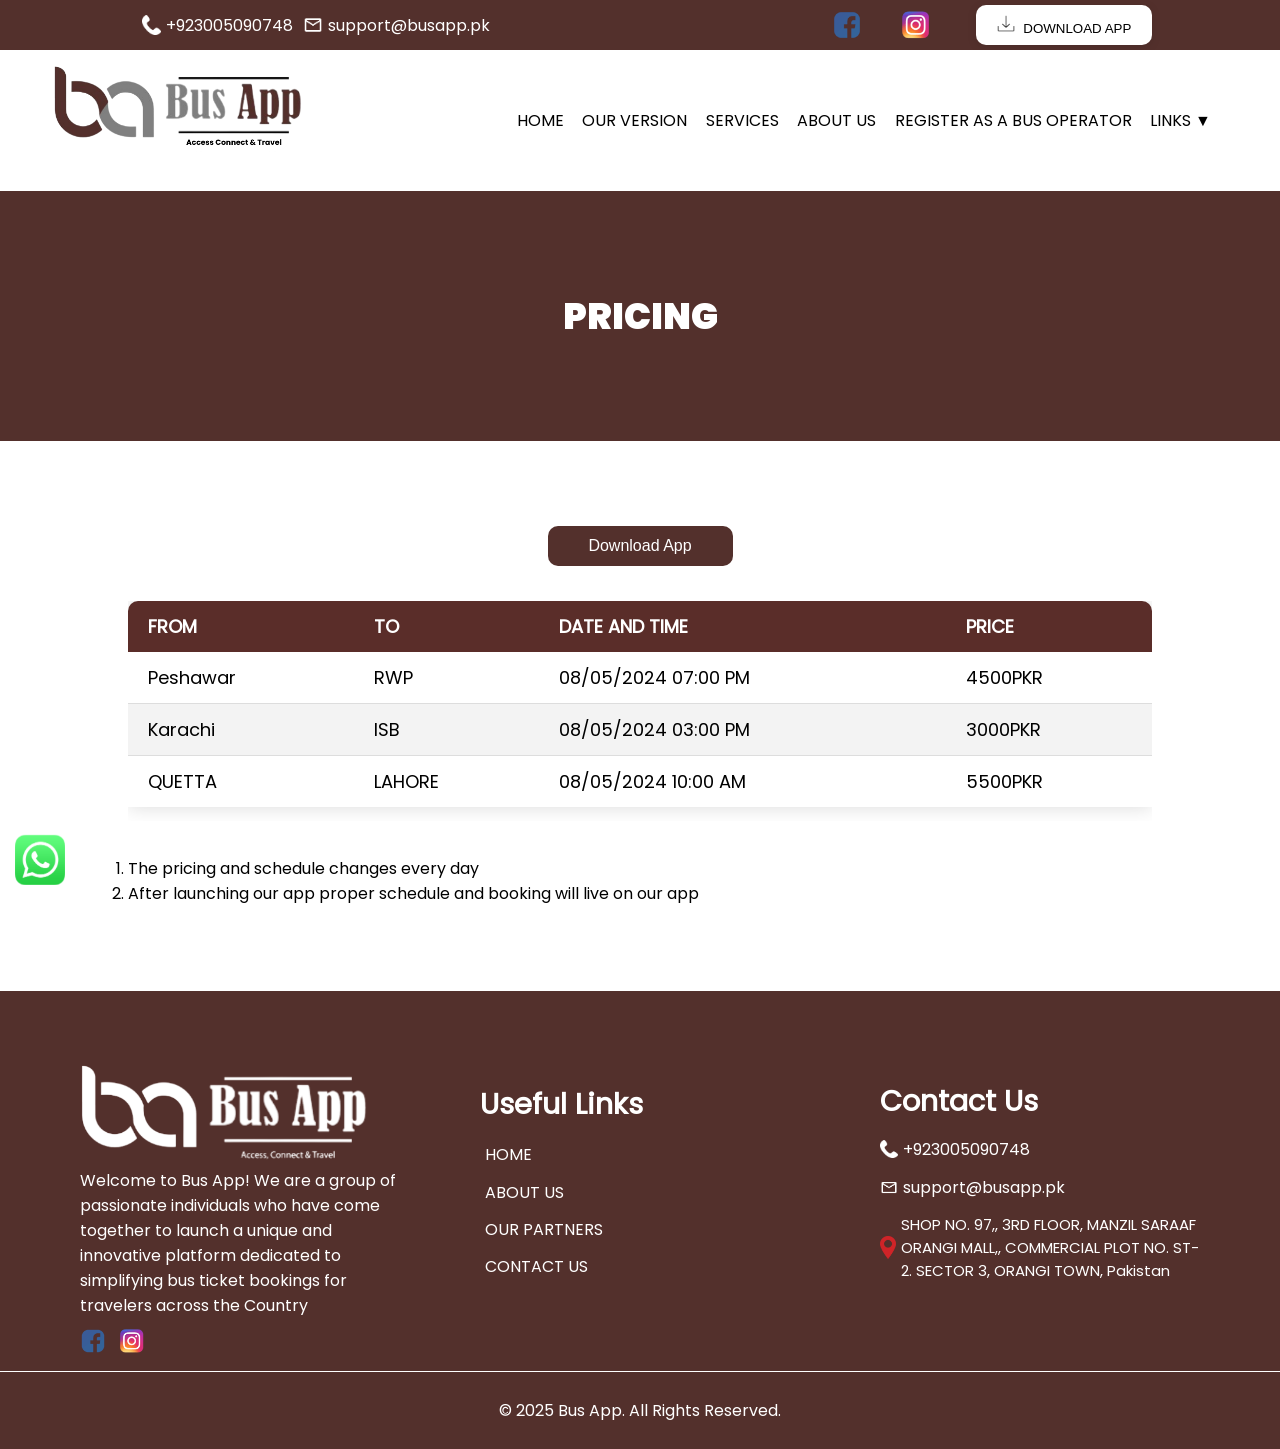
<file: 1. BUSAPP/pricing.html>
<!DOCTYPE html>
<html lang="en">
  <head>
    <meta charset="UTF-8" />
    <meta name="viewport" content="width=device-width, initial-scale=1.0" />
    <title>Pricing | Bus App</title>
    <link rel="stylesheet" href="css/header.css" />
    <link rel="stylesheet" href="css/respoHeader.css" />
    <link rel="stylesheet" href="css/footer.css" />
    <link rel="stylesheet" href="css/respoFooter.css" />
    <link rel="stylesheet" href="css/respoPricing.css" />
    <link rel="stylesheet" href="css/pricing.css" />
    <link rel="stylesheet" href="css/animataions.css" />
    <link rel="shortcut icon" href="imgs/ficon.ico" type="image/x-icon">
  </head>
  <body>
 <!-- Nav -->
 <nav>
  <div class="navContent navContentLeft">
    <div class="navContentLeftData" id="phoneNmbr">
      <img
        src="imgs/telephone.png"
        class="logoImg invert"
        alt="call"
      />+923005090748
    </div>
    <div class="navContentLeftData" id="email">
      <img
        src="imgs/email.png"
        alt="email"
        class="logoImg"
      />support@busapp.pk
    </div>
  </div>
  <div class="navContent navContentRight">
    <div class="socials">
      <a
        href="https://www.facebook.com/BusApp.busapp?mibextid=zLoPMf&_rdc=1&_rdr"
        ><img src="imgs/fb.png" alt="fb.png" class="NCRlogos"
      /></a>
      <a
        href="https://www.instagram.com/bus_app92/?igsh=OGQ5ZDc2ODk2ZA%3D%3D"
        ><img src="imgs/insta.png" alt="insta" class="NCRlogos"
      /></a>
    </div>
    <button id="downloadApp" onclick="donwloadApp()">
              <img src="imgs/down.png" alt="" /> DOWNLOAD APP
          </button>
  </div>
</nav>

<!-- Header -->
<header>
  <div class="CompanyLogo" style="border: none;">
    <img src="imgs/ba-Bus-App-2.png" width="100%" alt="">
  </div>
  <div class="MenuBtn">
    <div class="menuBtn">
      <span class="line1 line"></span>
      <span class="line2 line"></span>
      <span class="line3 line"></span>
    </div>
  </div>
  <ul class="headerUl" style="top: -300px">
    <li class="headerLi"><a href="index.html">Home</a></li>
    <li class="headerLi"><a href="our-version.html">Our Version</a></li>
    <li class="headerLi"><a href="services.html">Services</a></li>
    <li class="headerLi"><a href="about.html">About Us</a></li>
    <li class="headerLi">
      <a href="RBO.html">Register as a bus operator</a>
    </li>
    <li class="headerLi" id="links">
      <a href="#">Links ▼</a>
    </li>
    <div id="linkList" style="right: -20%">
      <a href="privacy.html" class="linkBoxItem">Privacy Policy</a>
      <a href="T&C.html" class="linkBoxItem">Terms & Conditions</a>
      <a href="Refund.html" class="linkBoxItem">Refund Policy</a>
      <a href="pricing.html" class="linkBoxItem pricing">Pricing</a>
      <a href="partners.html" class="linkBoxItem">Our Partners</a>
      <a href="contactUs.html" class="linkBoxItem">Contact Us</a>
    </div>
    <div id="linkListMob" style="top: -350px">
      <a href="privacy.html" class="linkBoxItem">Privacy Policy</a>
      <a href="T&C.html" class="linkBoxItem">Terms & Conditions</a>
      <a href="Refund.html" class="linkBoxItem">Refund Policy</a>
      <a href="pricing.html" class="linkBoxItem pricing">Pricing</a>
      <a href="partners.html" class="linkBoxItem">Our Partners</a>
      <a href="contactUs.html" class="linkBoxItem">Contact Us</a>
    </div>
  </ul>
</header>

    <!-- main -->
    <main class="pricingMain">
      <a href="https://wa.me/+923005090748"><img src="imgs/WA.png" id="whatsapp" alt="" /></a>

      <div class="serviceHeading">
        <div class="serviceh1 fade-in-Y">PRICING</div>
      </div>

      <div class="pricingCenter">
        <div class="pricingContent">
          <a class="downBtn" href="#">
            <button class="Download">Download App</button>
          </a>
          <div class="table">
            <table class="styled-table">
              <thead>
                <tr>
                  <th>FROM</th>
                  <th>TO</th>
                  <th>DATE AND TIME</th>
                  <th>PRICE</th>
                </tr>
              </thead>
              <tbody>
                <tr>
                  <td>Peshawar</td>
                  <td>RWP</td>
                  <td>08/05/2024 07:00 PM</td>
                  <td>4500PKR</td>
                </tr>
                <tr>
                  <td>Karachi</td>
                  <td>ISB</td>
                  <td>08/05/2024 03:00 PM</td>
                  <td>3000PKR</td>
                </tr>
                <tr>
                  <td>QUETTA</td>
                  <td>LAHORE</td>
                  <td>08/05/2024 10:00 AM</td>
                  <td>5500PKR</td>
                </tr>
              </tbody>
            </table>
          </div>

          <ol>
            <li>The pricing and schedule changes every day</li>
            <li>
              After launching our app proper schedule and booking will live on
              our app
            </li>
          </ol>
        </div>
      </div>
    </main>

  <!-- Footer -->
  <footer id="footer">
    <div class="footerContent">
      <div class="footerElement FE1">
        <div class="footerLogo" style="border: none;">
          <img src="imgs/bBus-App.png" width="90%" alt="">
        </div>
        <p class="footerPara">
          Welcome to Bus App! We are a group of passionate individuals who
          have come together to launch a unique and innovative platform
          dedicated to simplifying bus ticket bookings for travelers across
          the Country
        </p>
        <div class="footerIcons">
          <a
            href="https://www.facebook.com/BusApp.busapp?mibextid=zLoPMf&_rdc=1&_rdr"
            ><img class="footerIcon" src="imgs/fb.png" alt=""
          /></a>
          <a
            href="https://www.instagram.com/bus_app92/?igsh=OGQ5ZDc2ODk2ZA%3D%3D"
            ><img class="footerIcon" src="imgs/insta.png" alt=""
          /></a>
        </div>
      </div>

      <div class="footerElement FE2">
        <h6 class="FE2Head">Useful Links</h6>
        <ul class="FE2List">
          <li><a href="index.html" class="FE2Link">Home</a></li>
          <li><a href="about.html" class="FE2Link">About Us</a></li>
          <li><a href="partners.html" class="FE2Link">Our Partners</a></li>
          <li><a href="contactUs.html" class="FE2Link">Contact Us</a></li>
        </ul>
      </div>

      <div class="footerElement FE3">
        <h6 class="FE2Head">Contact Us</h6>
        <div class="navContentLeftData" id="footerPhoneNmbr">
          <img
            src="imgs/telephone.png"
            class="logoImg invert"
            alt="call"
          />+923005090748
        </div>
        <div class="navContentLeftData" id="footerEmail">
          <img
            src="imgs/email.png"
            alt="email"
            class="logoImg"
          />support@busapp.pk
        </div>
        <div class="footerAdress">
          <img src="imgs/location.png" alt="" class="footerAddressLogo" />
          <p class="footerAddressPara">
            SHOP NO. 97,, 3RD FLOOR, MANZIL SARAAF ORANGI MALL,, COMMERCIAL
            PLOT NO. ST-2. SECTOR 3, ORANGI TOWN, Pakistan
          </p>
        </div>
      </div>
    </div>
    <div class="copyRight">
      <p>&copy; 2025 Bus App. All Rights Reserved.</p>
    </div>
  </footer>

    <script src="javascript/app.js"></script>
    <script src="javascript/versionApp.js"></script>
  </body>
</html>
</file>
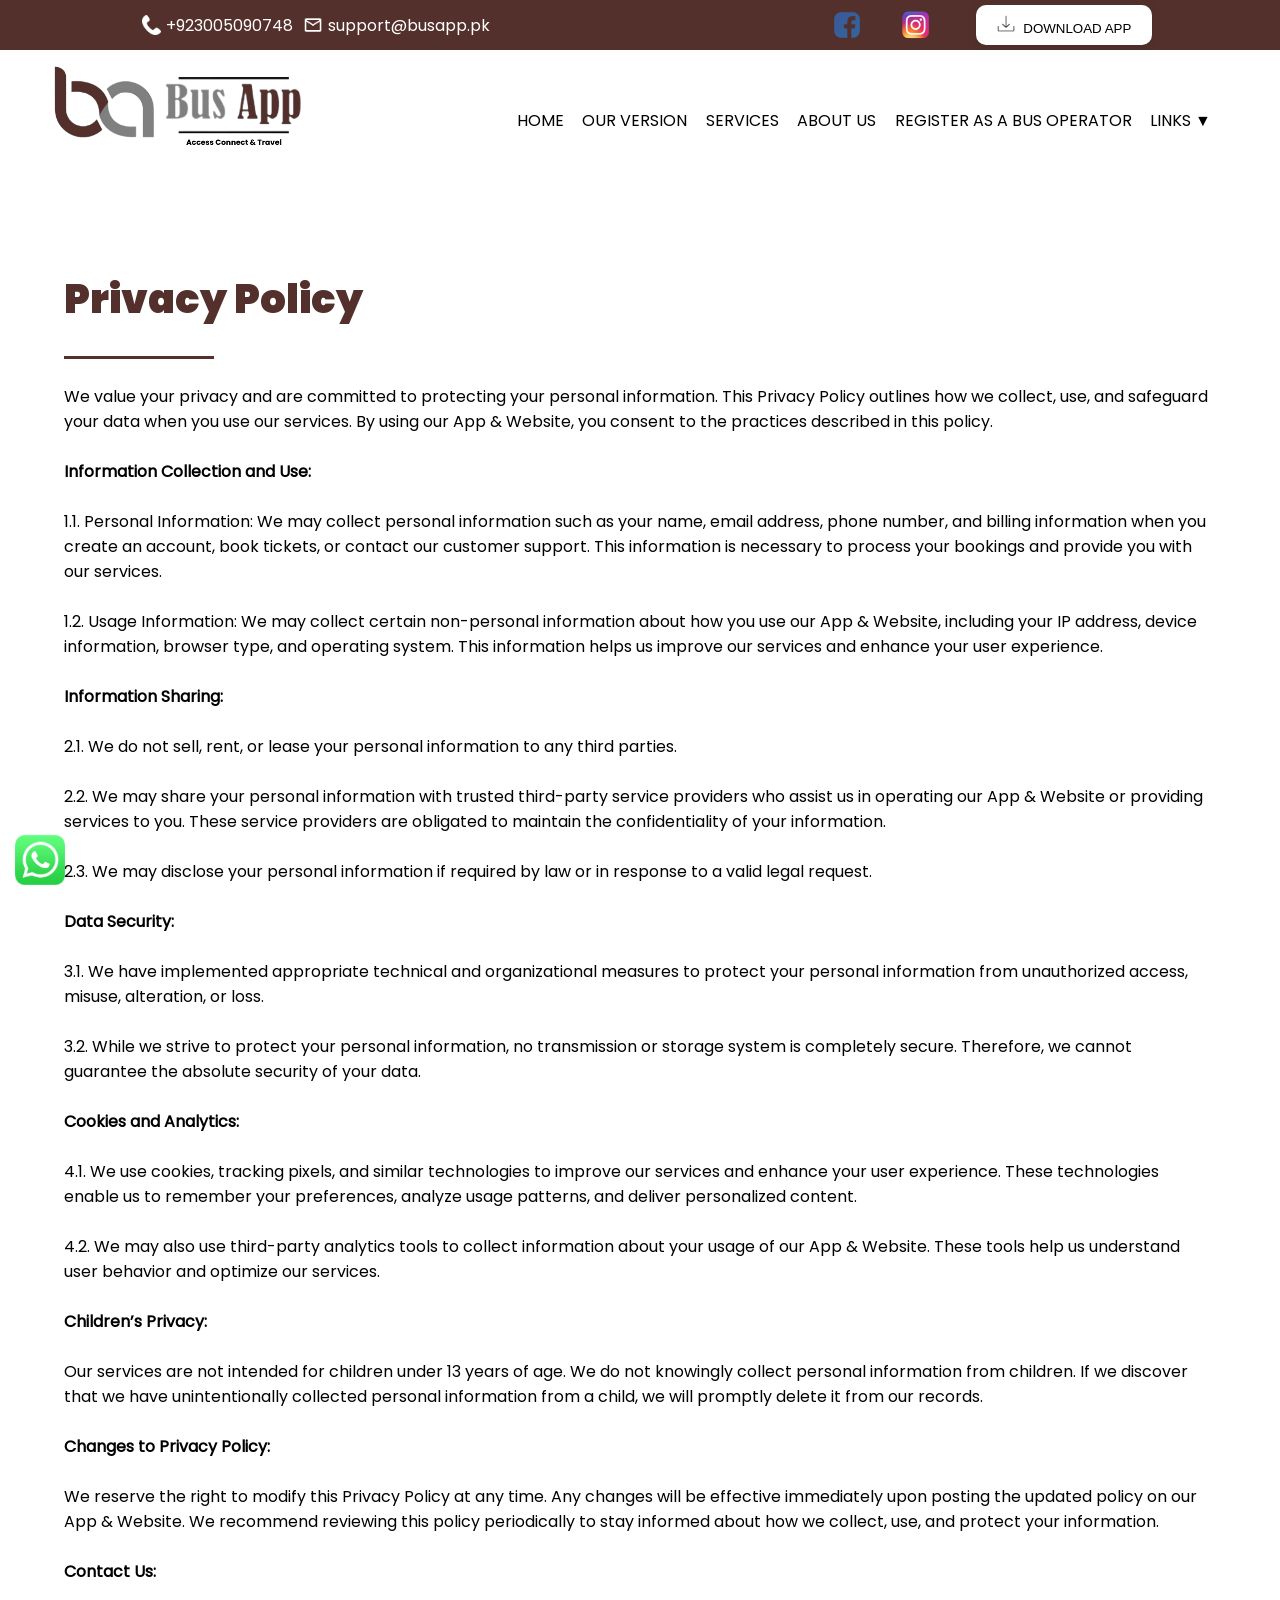
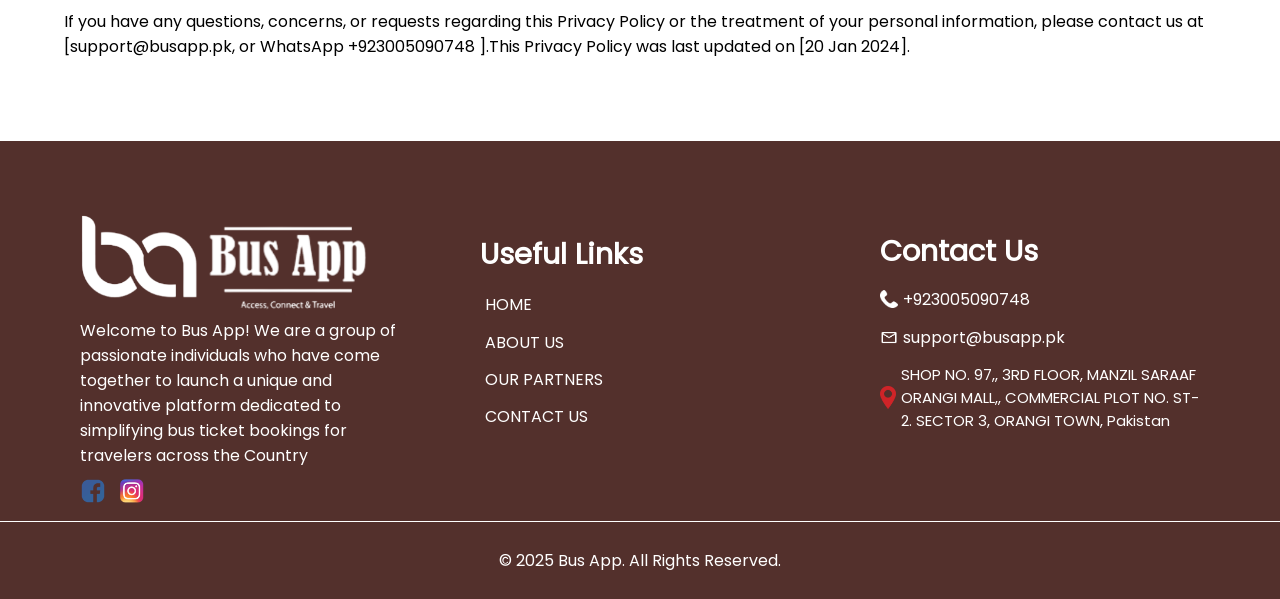
<file: 1. BUSAPP/privacy.html>
<!DOCTYPE html>
<html lang="en">
  <head>
    <meta charset="UTF-8" />
    <meta name="viewport" content="width=device-width, initial-scale=1.0" />
    <title>Privacy Policy | Bus App</title>
    <link rel="stylesheet" href="css/header.css" />
    <link rel="stylesheet" href="css/respoHeader.css" />
    <link rel="stylesheet" href="css/footer.css" />
    <link rel="stylesheet" href="css/respoFooter.css" />
    <link rel="stylesheet" href="css/privacy.css" />
    <link rel="stylesheet" href="css/respoPrivacy.css" />
    <link rel="shortcut icon" href="imgs/ficon.ico" type="image/x-icon" />
  </head>

  <body>
    <!-- Nav -->
    <nav>
      <div class="navContent navContentLeft">
        <div class="navContentLeftData" id="phoneNmbr">
          <img
            src="imgs/telephone.png"
            class="logoImg invert"
            alt="call"
          />+923005090748
        </div>
        <div class="navContentLeftData" id="email">
          <img
            src="imgs/email.png"
            alt="email"
            class="logoImg"
          />support@busapp.pk
        </div>
      </div>
      <div class="navContent navContentRight">
        <div class="socials">
          <a
            href="https://www.facebook.com/BusApp.busapp?mibextid=zLoPMf&_rdc=1&_rdr"
            ><img src="imgs/fb.png" alt="fb.png" class="NCRlogos"
          /></a>
          <a
            href="https://www.instagram.com/bus_app92/?igsh=OGQ5ZDc2ODk2ZA%3D%3D"
            ><img src="imgs/insta.png" alt="insta" class="NCRlogos"
          /></a>
        </div>
        <button id="downloadApp" onclick="donwloadApp()">
          <img src="imgs/down.png" alt="" /> DOWNLOAD APP
        </button>
      </div>
    </nav>

    <!-- Header -->
    <header>
      <div class="CompanyLogo" style="border: none">
        <img src="imgs/ba-Bus-App-2.png" width="100%" alt="" />
      </div>
      <div class="MenuBtn">
        <div class="menuBtn">
          <span class="line1 line"></span>
          <span class="line2 line"></span>
          <span class="line3 line"></span>
        </div>
      </div>
      <ul class="headerUl" style="top: -300px">
        <li class="headerLi"><a href="index.html">Home</a></li>
        <li class="headerLi"><a href="our-version.html">Our Version</a></li>
        <li class="headerLi"><a href="services.html">Services</a></li>
        <li class="headerLi"><a href="about.html">About Us</a></li>
        <li class="headerLi">
          <a href="RBO.html">Register as a bus operator</a>
        </li>
        <li class="headerLi" id="links">
          <a href="#">Links ▼</a>
        </li>
        <div id="linkList" style="right: -20%">
          <a href="privacy.html" class="linkBoxItem privacy">Privacy Policy</a>
          <a href="T&C.html" class="linkBoxItem">Terms & Conditions</a>
          <a href="Refund.html" class="linkBoxItem">Refund Policy</a>
          <a href="pricing.html" class="linkBoxItem">Pricing</a>
          <a href="partners.html" class="linkBoxItem">Our Partners</a>
          <a href="contactUs.html" class="linkBoxItem">Contact Us</a>
        </div>
        <div id="linkListMob" style="top: -350px">
          <a href="privacy.html" class="linkBoxItem privacy">Privacy Policy</a>
          <a href="T&C.html" class="linkBoxItem">Terms & Conditions</a>
          <a href="Refund.html" class="linkBoxItem">Refund Policy</a>
          <a href="pricing.html" class="linkBoxItem">Pricing</a>
          <a href="partners.html" class="linkBoxItem">Our Partners</a>
          <a href="contactUs.html" class="linkBoxItem">Contact Us</a>
        </div>
      </ul>
    </header>

    <!-- main -->
    <main class="privacyMain">
      <a href="https://wa.me/+923005090748"
        ><img src="imgs/WA.png" id="whatsapp" alt=""
      /></a>

      <div class="mainContent">
        <h1 class="mainContentHeading">Privacy Policy</h1>
        <p class="mainContentPara">
          We value your privacy and are committed to protecting your personal
          information. This Privacy Policy outlines how we collect, use, and
          safeguard your data when you use our services. By using our App &
          Website, you consent to the practices described in this policy.
        </p>
        <p class="mainContentPara"><b>Information Collection and Use:</b></p>
        <p class="mainContentPara">
          1.1. Personal Information: We may collect personal information such as
          your name, email address, phone number, and billing information when
          you create an account, book tickets, or contact our customer support.
          This information is necessary to process your bookings and provide you
          with our services.
        </p>
        <p class="mainContentPara">
          1.2. Usage Information: We may collect certain non-personal
          information about how you use our App & Website, including your IP
          address, device information, browser type, and operating system. This
          information helps us improve our services and enhance your user
          experience.
        </p>
        <p class="mainContentPara"><b>Information Sharing:</b></p>
        <p class="mainContentPara">
          2.1. We do not sell, rent, or lease your personal information to any
          third parties.
        </p>
        <p class="mainContentPara">
          2.2. We may share your personal information with trusted third-party
          service providers who assist us in operating our App & Website or
          providing services to you. These service providers are obligated to
          maintain the confidentiality of your information.
        </p>
        <p class="mainContentPara">
          2.3. We may disclose your personal information if required by law or
          in response to a valid legal request.
        </p>
        <p class="mainContentPara"><b>Data Security:</b></p>
        <p class="mainContentPara">
          3.1. We have implemented appropriate technical and organizational
          measures to protect your personal information from unauthorized
          access, misuse, alteration, or loss.
        </p>
        <p class="mainContentPara">
          3.2. While we strive to protect your personal information, no
          transmission or storage system is completely secure. Therefore, we
          cannot guarantee the absolute security of your data.
        </p>
        <p class="mainContentPara"><b>Cookies and Analytics:</b></p>
        <p class="mainContentPara">
          4.1. We use cookies, tracking pixels, and similar technologies to
          improve our services and enhance your user experience. These
          technologies enable us to remember your preferences, analyze usage
          patterns, and deliver personalized content.
        </p>
        <p class="mainContentPara">
          4.2. We may also use third-party analytics tools to collect
          information about your usage of our App & Website. These tools help us
          understand user behavior and optimize our services.
        </p>
        <p class="mainContentPara"><b>Children’s Privacy:</b></p>
        <p class="mainContentPara">
          Our services are not intended for children under 13 years of age. We
          do not knowingly collect personal information from children. If we
          discover that we have unintentionally collected personal information
          from a child, we will promptly delete it from our records.
        </p>
        <p class="mainContentPara"><b>Changes to Privacy Policy:</b></p>
        <p class="mainContentPara">
          We reserve the right to modify this Privacy Policy at any time. Any
          changes will be effective immediately upon posting the updated policy
          on our App & Website. We recommend reviewing this policy periodically
          to stay informed about how we collect, use, and protect your
          information.
        </p>
        <p class="mainContentPara"><b>Contact Us:</b></p>
        <p class="mainContentPara">
          If you have any questions, concerns, or requests regarding this
          Privacy Policy or the treatment of your personal information, please
          contact us at [support@busapp.pk, or WhatsApp +923005090748 ].This
          Privacy Policy was last updated on [20 Jan 2024].
        </p>
      </div>
    </main>

    <!-- Footer -->
    <footer id="footer">
      <div class="footerContent">
        <div class="footerElement FE1">
          <div class="footerLogo" style="border: none">
            <img src="imgs/bBus-App.png" width="90%" alt="" />
          </div>
          <p class="footerPara">
            Welcome to Bus App! We are a group of passionate individuals who
            have come together to launch a unique and innovative platform
            dedicated to simplifying bus ticket bookings for travelers across
            the Country
          </p>
          <div class="footerIcons">
            <a
              href="https://www.facebook.com/BusApp.busapp?mibextid=zLoPMf&_rdc=1&_rdr"
              ><img class="footerIcon" src="imgs/fb.png" alt=""
            /></a>
            <a
              href="https://www.instagram.com/bus_app92/?igsh=OGQ5ZDc2ODk2ZA%3D%3D"
              ><img class="footerIcon" src="imgs/insta.png" alt=""
            /></a>
          </div>
        </div>

        <div class="footerElement FE2">
          <h6 class="FE2Head">Useful Links</h6>
          <ul class="FE2List">
            <li><a href="index.html" class="FE2Link">Home</a></li>
            <li><a href="about.html" class="FE2Link">About Us</a></li>
            <li><a href="partners.html" class="FE2Link">Our Partners</a></li>
            <li><a href="contactUs.html" class="FE2Link">Contact Us</a></li>
          </ul>
        </div>

        <div class="footerElement FE3">
          <h6 class="FE2Head">Contact Us</h6>
          <div class="navContentLeftData" id="footerPhoneNmbr">
            <img
              src="imgs/telephone.png"
              class="logoImg invert"
              alt="call"
            />+923005090748
          </div>
          <div class="navContentLeftData" id="footerEmail">
            <img
              src="imgs/email.png"
              alt="email"
              class="logoImg"
            />support@busapp.pk
          </div>
          <div class="footerAdress">
            <img src="imgs/location.png" alt="" class="footerAddressLogo" />
            <p class="footerAddressPara">
              SHOP NO. 97,, 3RD FLOOR, MANZIL SARAAF ORANGI MALL,, COMMERCIAL
              PLOT NO. ST-2. SECTOR 3, ORANGI TOWN, Pakistan
            </p>
          </div>
        </div>
      </div>
      <div class="copyRight">
        <p>&copy; 2025 Bus App. All Rights Reserved.</p>
      </div>
    </footer>

    <script src="javascript/app.js"></script>
  </body>
</html>
</file>
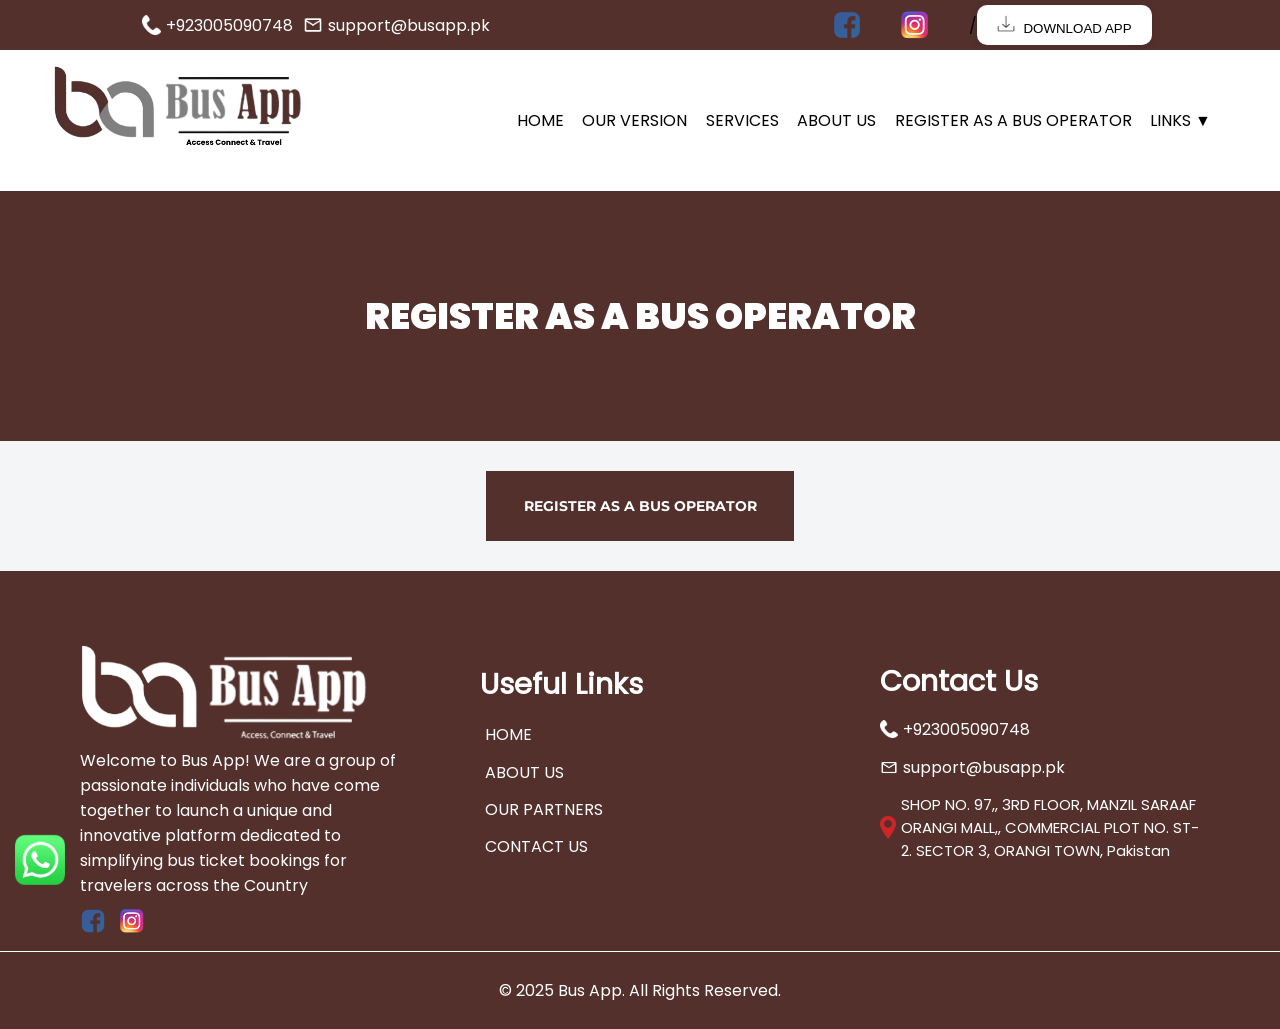
<file: 1. BUSAPP/RBO.html>
<!DOCTYPE html>
<html lang="en">
  <head>
    <meta charset="UTF-8" />
    <meta name="viewport" content="width=device-width, initial-scale=1.0" />
    <title>Register as a bus operator | Bus App</title>
    <link rel="stylesheet" href="css/header.css" />
    <link rel="stylesheet" href="css/respoHeader.css" />
    <link rel="stylesheet" href="css/footer.css" />
    <link rel="stylesheet" href="css/respoFooter.css" />
    <link rel="stylesheet" href="css/RBO.css" />
    <link rel="stylesheet" href="css/respoRBO.css" />
    <link rel="stylesheet" href="css/OVMain.css" />
    <link rel="stylesheet" href="css/animataions.css" />
    <link rel="shortcut icon" href="imgs/ficon.ico" type="image/x-icon" />
  </head>
  <body>
    <!-- Nav -->
    <nav>
      <div class="navContent navContentLeft">
        <div class="navContentLeftData" id="phoneNmbr">
          <img
            src="imgs/telephone.png"
            class="logoImg invert"
            alt="call"
          />+923005090748
        </div>
        <div class="navContentLeftData" id="email">
          <img
            src="imgs/email.png"
            alt="email"
            class="logoImg"
          />support@busapp.pk
        </div>
      </div>
      <div class="navContent navContentRight">
        <div class="socials">
          <a
            href="https://www.facebook.com/BusApp.busapp?mibextid=zLoPMf&_rdc=1&_rdr"
            ><img src="imgs/fb.png" alt="fb.png" class="NCRlogos"
          /></a>
          <a
            href="https://www.instagram.com/bus_app92/?igsh=OGQ5ZDc2ODk2ZA%3D%3D"
            ><img src="imgs/insta.png" alt="insta" class="NCRlogos"
          /></a>
        </div>
        /
        <button id="downloadApp" onclick="donwloadApp()">
          <img src="imgs/down.png" alt="" /> DOWNLOAD APP
        </button>
      </div>
    </nav>

    <!-- Header -->
    <header>
      <div class="CompanyLogo" style="border: none">
        <img src="imgs/ba-Bus-App-2.png" width="100%" alt="" />
      </div>
      <div class="MenuBtn">
        <div class="menuBtn">
          <span class="line1 line"></span>
          <span class="line2 line"></span>
          <span class="line3 line"></span>
        </div>
      </div>
      <ul class="headerUl" style="top: -300px">
        <li class="headerLi"><a href="index.html">Home</a></li>
        <li class="headerLi"><a href="our-version.html">Our Version</a></li>
        <li class="headerLi"><a href="services.html">Services</a></li>
        <li class="headerLi"><a href="about.html">About Us</a></li>
        <li class="headerLi" id="RBO">
          <a href="RBO.html">Register as a bus operator</a>
        </li>
        <li class="headerLi" id="links">
          <a href="#">Links ▼</a>
        </li>
        <div id="linkList" style="right: -20%">
          <a href="privacy.html" class="linkBoxItem">Privacy Policy</a>
          <a href="T&C.html" class="linkBoxItem">Terms & Conditions</a>
          <a href="Refund.html" class="linkBoxItem">Refund Policy</a>
          <a href="pricing.html" class="linkBoxItem">Pricing</a>
          <a href="partners.html" class="linkBoxItem">Our Partners</a>
          <a href="contactUs.html" class="linkBoxItem">Contact Us</a>
        </div>
        <div id="linkListMob" style="top: -350px">
          <a href="privacy.html" class="linkBoxItem">Privacy Policy</a>
          <a href="T&C.html" class="linkBoxItem">Terms & Conditions</a>
          <a href="Refund.html" class="linkBoxItem">Refund Policy</a>
          <a href="pricing.html" class="linkBoxItem">Pricing</a>
          <a href="partners.html" class="linkBoxItem">Our Partners</a>
          <a href="contactUs.html" class="linkBoxItem">Contact Us</a>
        </div>
      </ul>
    </header>

    <!-- main -->
    <main class="RBOMain">
      <a href="https://wa.me/+923005090748"
        ><img src="imgs/WA.png" id="whatsapp" alt=""
      /></a>

      <div class="versionHeading">
        <div class="versionh1 fade-in-Y">REGISTER AS A BUS OPERATOR</div>
      </div>
      <div class="RBOCenter">
        <a href="https://smaztech.com/busapp/signup"
          ><div id="regBusOP">
            <h2 class="regBUSOPHeading">REGISTER AS A BUS OPERATOR</h2>
          </div></a
        >
      </div>
    </main>

    <!-- Footer -->
    <footer id="footer">
      <div class="footerContent">
        <div class="footerElement FE1">
          <div class="footerLogo" style="border: none">
            <img src="imgs/bBus-App.png" width="90%" alt="" />
          </div>
          <p class="footerPara">
            Welcome to Bus App! We are a group of passionate individuals who
            have come together to launch a unique and innovative platform
            dedicated to simplifying bus ticket bookings for travelers across
            the Country
          </p>
          <div class="footerIcons">
            <a
              href="https://www.facebook.com/BusApp.busapp?mibextid=zLoPMf&_rdc=1&_rdr"
              ><img class="footerIcon" src="imgs/fb.png" alt=""
            /></a>
            <a
              href="https://www.instagram.com/bus_app92/?igsh=OGQ5ZDc2ODk2ZA%3D%3D"
              ><img class="footerIcon" src="imgs/insta.png" alt=""
            /></a>
          </div>
        </div>

        <div class="footerElement FE2">
          <h6 class="FE2Head">Useful Links</h6>
          <ul class="FE2List">
            <li><a href="index.html" class="FE2Link">Home</a></li>
            <li><a href="about.html" class="FE2Link">About Us</a></li>
            <li><a href="partners.html" class="FE2Link">Our Partners</a></li>
            <li><a href="contactUs.html" class="FE2Link">Contact Us</a></li>
          </ul>
        </div>

        <div class="footerElement FE3">
          <h6 class="FE2Head">Contact Us</h6>
          <div class="navContentLeftData" id="footerPhoneNmbr">
            <img
              src="imgs/telephone.png"
              class="logoImg invert"
              alt="call"
            />+923005090748
          </div>
          <div class="navContentLeftData" id="footerEmail">
            <img
              src="imgs/email.png"
              alt="email"
              class="logoImg"
            />support@busapp.pk
          </div>
          <div class="footerAdress">
            <img src="imgs/location.png" alt="" class="footerAddressLogo" />
            <p class="footerAddressPara">
              SHOP NO. 97,, 3RD FLOOR, MANZIL SARAAF ORANGI MALL,, COMMERCIAL
              PLOT NO. ST-2. SECTOR 3, ORANGI TOWN, Pakistan
            </p>
          </div>
        </div>
      </div>
      <div class="copyRight">
        <p>&copy; 2025 Bus App. All Rights Reserved.</p>
      </div>
    </footer>

    <!-- script -->
    <script src="javascript/app.js"></script>
    <script src="javascript/versionApp.js"></script>
  </body>
</html>
</file>
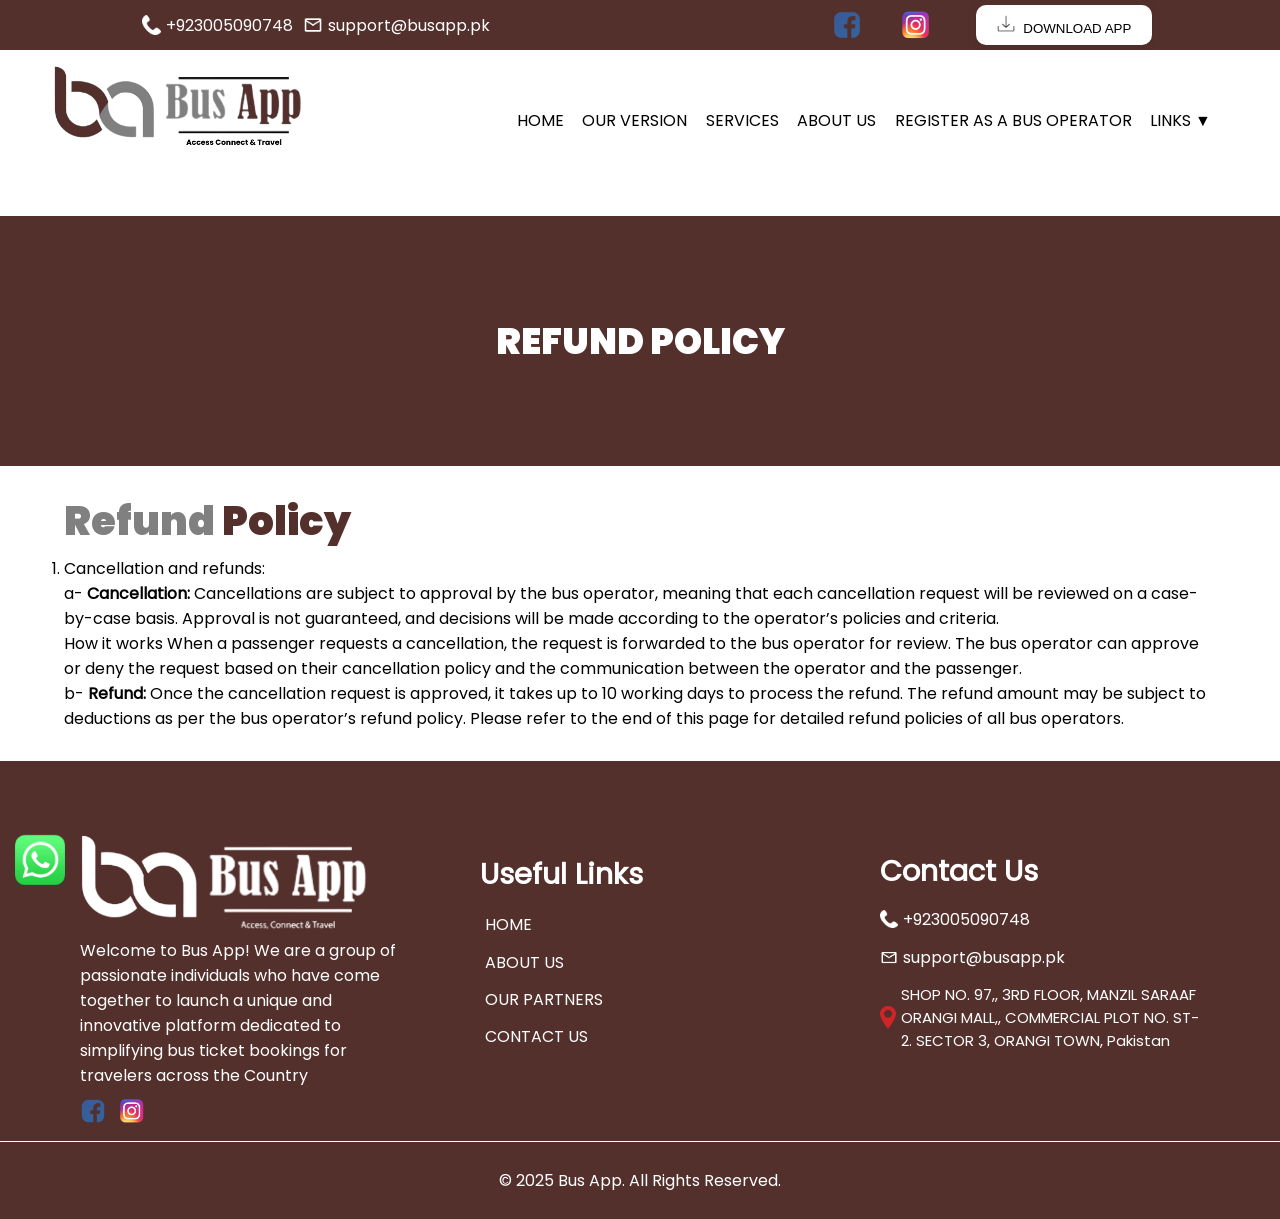
<file: 1. BUSAPP/Refund.html>
<!DOCTYPE html>
<html lang="en">
  <head>
    <meta charset="UTF-8" />
    <meta name="viewport" content="width=device-width, initial-scale=1.0" />
    <title>Refund Policy | Bus App</title>
    <link rel="stylesheet" href="css/header.css" />
    <link rel="stylesheet" href="css/respoHeader.css" />
    <link rel="stylesheet" href="css/footer.css" />
    <link rel="stylesheet" href="css/respoFooter.css" />
    <link rel="stylesheet" href="css/respoRefund.css" />
    <link rel="stylesheet" href="css/refund.css" />
    <link rel="stylesheet" href="css/animataions.css" />
    <link rel="shortcut icon" href="imgs/ficon.ico" type="image/x-icon" />
  </head>
  <body>
    <!-- Nav -->
    <nav>
      <div class="navContent navContentLeft">
        <div class="navContentLeftData" id="phoneNmbr">
          <img
            src="imgs/telephone.png"
            class="logoImg invert"
            alt="call"
          />+923005090748
        </div>
        <div class="navContentLeftData" id="email">
          <img
            src="imgs/email.png"
            alt="email"
            class="logoImg"
          />support@busapp.pk
        </div>
      </div>
      <div class="navContent navContentRight">
        <div class="socials">
          <a
            href="https://www.facebook.com/BusApp.busapp?mibextid=zLoPMf&_rdc=1&_rdr"
            ><img src="imgs/fb.png" alt="fb.png" class="NCRlogos"
          /></a>
          <a
            href="https://www.instagram.com/bus_app92/?igsh=OGQ5ZDc2ODk2ZA%3D%3D"
            ><img src="imgs/insta.png" alt="insta" class="NCRlogos"
          /></a>
        </div>
        <button id="downloadApp" onclick="donwloadApp()">
          <img src="imgs/down.png" alt="" /> DOWNLOAD APP
        </button>
      </div>
    </nav>

    <!-- Header -->
    <header>
      <div class="CompanyLogo" style="border: none">
        <img src="imgs/ba-Bus-App-2.png" width="100%" alt="" />
      </div>
      <div class="MenuBtn">
        <div class="menuBtn">
          <span class="line1 line"></span>
          <span class="line2 line"></span>
          <span class="line3 line"></span>
        </div>
      </div>
      <ul class="headerUl" style="top: -300px">
        <li class="headerLi"><a href="index.html">Home</a></li>
        <li class="headerLi"><a href="our-version.html">Our Version</a></li>
        <li class="headerLi"><a href="services.html">Services</a></li>
        <li class="headerLi"><a href="about.html">About Us</a></li>
        <li class="headerLi">
          <a href="RBO.html">Register as a bus operator</a>
        </li>
        <li class="headerLi" id="links">
          <a href="#">Links ▼</a>
        </li>
        <div id="linkList" style="right: -20%">
          <a href="privacy.html" class="linkBoxItem">Privacy Policy</a>
          <a href="T&C.html" class="linkBoxItem">Terms & Conditions</a>
          <a href="Refund.html" class="linkBoxItem refund">Refund Policy</a>
          <a href="pricing.html" class="linkBoxItem">Pricing</a>
          <a href="partners.html" class="linkBoxItem">Our Partners</a>
          <a href="contactUs.html" class="linkBoxItem">Contact Us</a>
        </div>
        <div id="linkListMob" style="top: -350px">
          <a href="privacy.html" class="linkBoxItem">Privacy Policy</a>
          <a href="T&C.html" class="linkBoxItem">Terms & Conditions</a>
          <a href="Refund.html" class="linkBoxItem refund">Refund Policy</a>
          <a href="pricing.html" class="linkBoxItem">Pricing</a>
          <a href="partners.html" class="linkBoxItem">Our Partners</a>
          <a href="contactUs.html" class="linkBoxItem">Contact Us</a>
        </div>
      </ul>
    </header>

    <!-- main -->
    <main class="refundMain">
      <a href="https://wa.me/+923005090748"
        ><img src="imgs/WA.png" id="whatsapp" alt=""
      /></a>

      <div class="serviceHeading">
        <div class="serviceh1 fade-in-Y">REFUND POLICY</div>
      </div>
      <div class="refundCenter">
        <h1 class="refundHeading">
          <span style="color: #808080">Refund </span>Policy
        </h1>
        <ol class="refundPara">
          <li>
            Cancellation and refunds:
            <br />
            a- <b>Cancellation:</b> Cancellations are subject to approval by the
            bus operator, meaning that each cancellation request will be
            reviewed on a case-by-case basis. Approval is not guaranteed, and
            decisions will be made according to the operator’s policies and
            criteria.
            <br />
            How it works When a passenger requests a cancellation, the request
            is forwarded to the bus operator for review. The bus operator can
            approve or deny the request based on their cancellation policy and
            the communication between the operator and the passenger.
            <br />
            b- <b>Refund:</b> Once the cancellation request is approved, it
            takes up to 10 working days to process the refund. The refund amount
            may be subject to deductions as per the bus operator’s refund
            policy. Please refer to the end of this page for detailed refund
            policies of all bus operators.
          </li>
        </ol>
      </div>
    </main>

    <!-- Footer -->
    <footer id="footer">
      <div class="footerContent">
        <div class="footerElement FE1">
          <div class="footerLogo" style="border: none">
            <img src="imgs/bBus-App.png" width="90%" alt="" />
          </div>
          <p class="footerPara">
            Welcome to Bus App! We are a group of passionate individuals who
            have come together to launch a unique and innovative platform
            dedicated to simplifying bus ticket bookings for travelers across
            the Country
          </p>
          <div class="footerIcons">
            <a
              href="https://www.facebook.com/BusApp.busapp?mibextid=zLoPMf&_rdc=1&_rdr"
              ><img class="footerIcon" src="imgs/fb.png" alt=""
            /></a>
            <a
              href="https://www.instagram.com/bus_app92/?igsh=OGQ5ZDc2ODk2ZA%3D%3D"
              ><img class="footerIcon" src="imgs/insta.png" alt=""
            /></a>
          </div>
        </div>

        <div class="footerElement FE2">
          <h6 class="FE2Head">Useful Links</h6>
          <ul class="FE2List">
            <li><a href="index.html" class="FE2Link">Home</a></li>
            <li><a href="about.html" class="FE2Link">About Us</a></li>
            <li><a href="partners.html" class="FE2Link">Our Partners</a></li>
            <li><a href="contactUs.html" class="FE2Link">Contact Us</a></li>
          </ul>
        </div>

        <div class="footerElement FE3">
          <h6 class="FE2Head">Contact Us</h6>
          <div class="navContentLeftData" id="footerPhoneNmbr">
            <img
              src="imgs/telephone.png"
              class="logoImg invert"
              alt="call"
            />+923005090748
          </div>
          <div class="navContentLeftData" id="footerEmail">
            <img
              src="imgs/email.png"
              alt="email"
              class="logoImg"
            />support@busapp.pk
          </div>
          <div class="footerAdress">
            <img src="imgs/location.png" alt="" class="footerAddressLogo" />
            <p class="footerAddressPara">
              SHOP NO. 97,, 3RD FLOOR, MANZIL SARAAF ORANGI MALL,, COMMERCIAL
              PLOT NO. ST-2. SECTOR 3, ORANGI TOWN, Pakistan
            </p>
          </div>
        </div>
      </div>
      <div class="copyRight">
        <p>&copy; 2025 Bus App. All Rights Reserved.</p>
      </div>
    </footer>

    <script src="javascript/app.js"></script>
    <script src="javascript/versionApp.js"></script>
  </body>
</html>
</file>
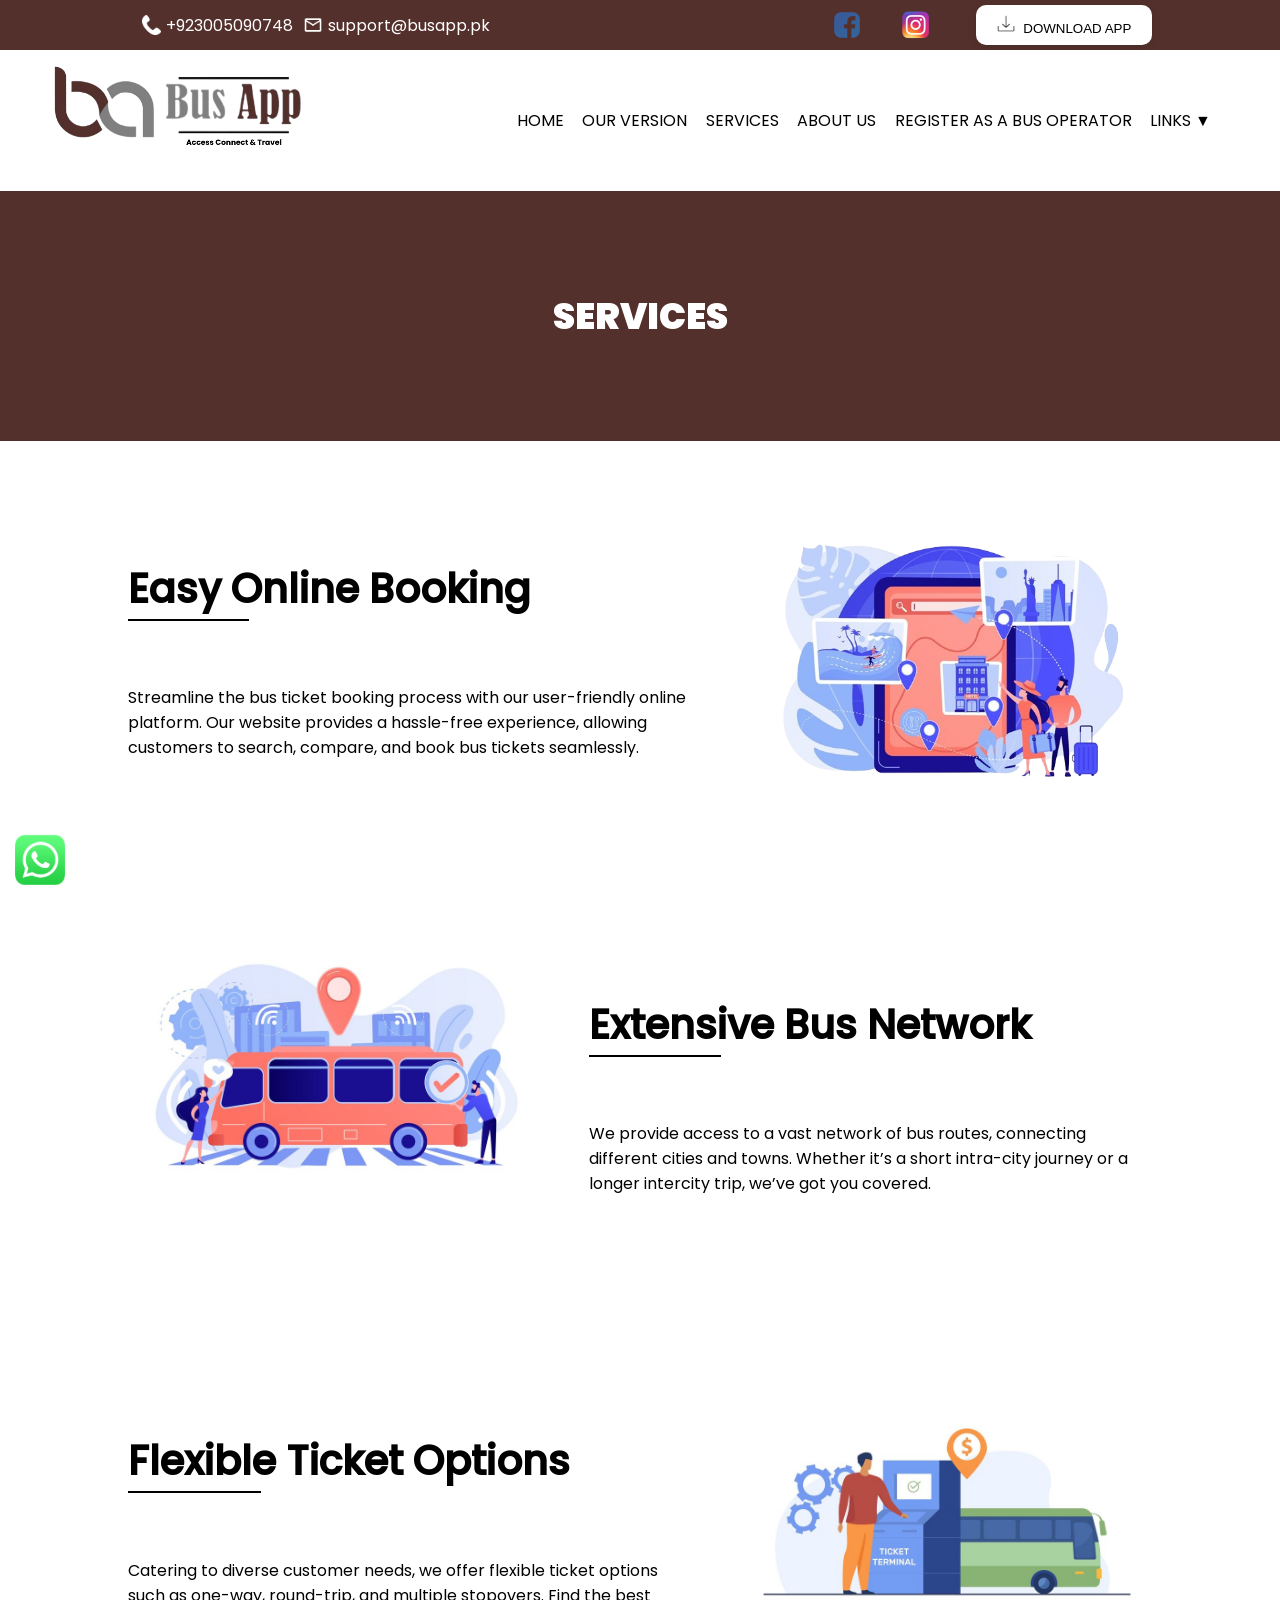
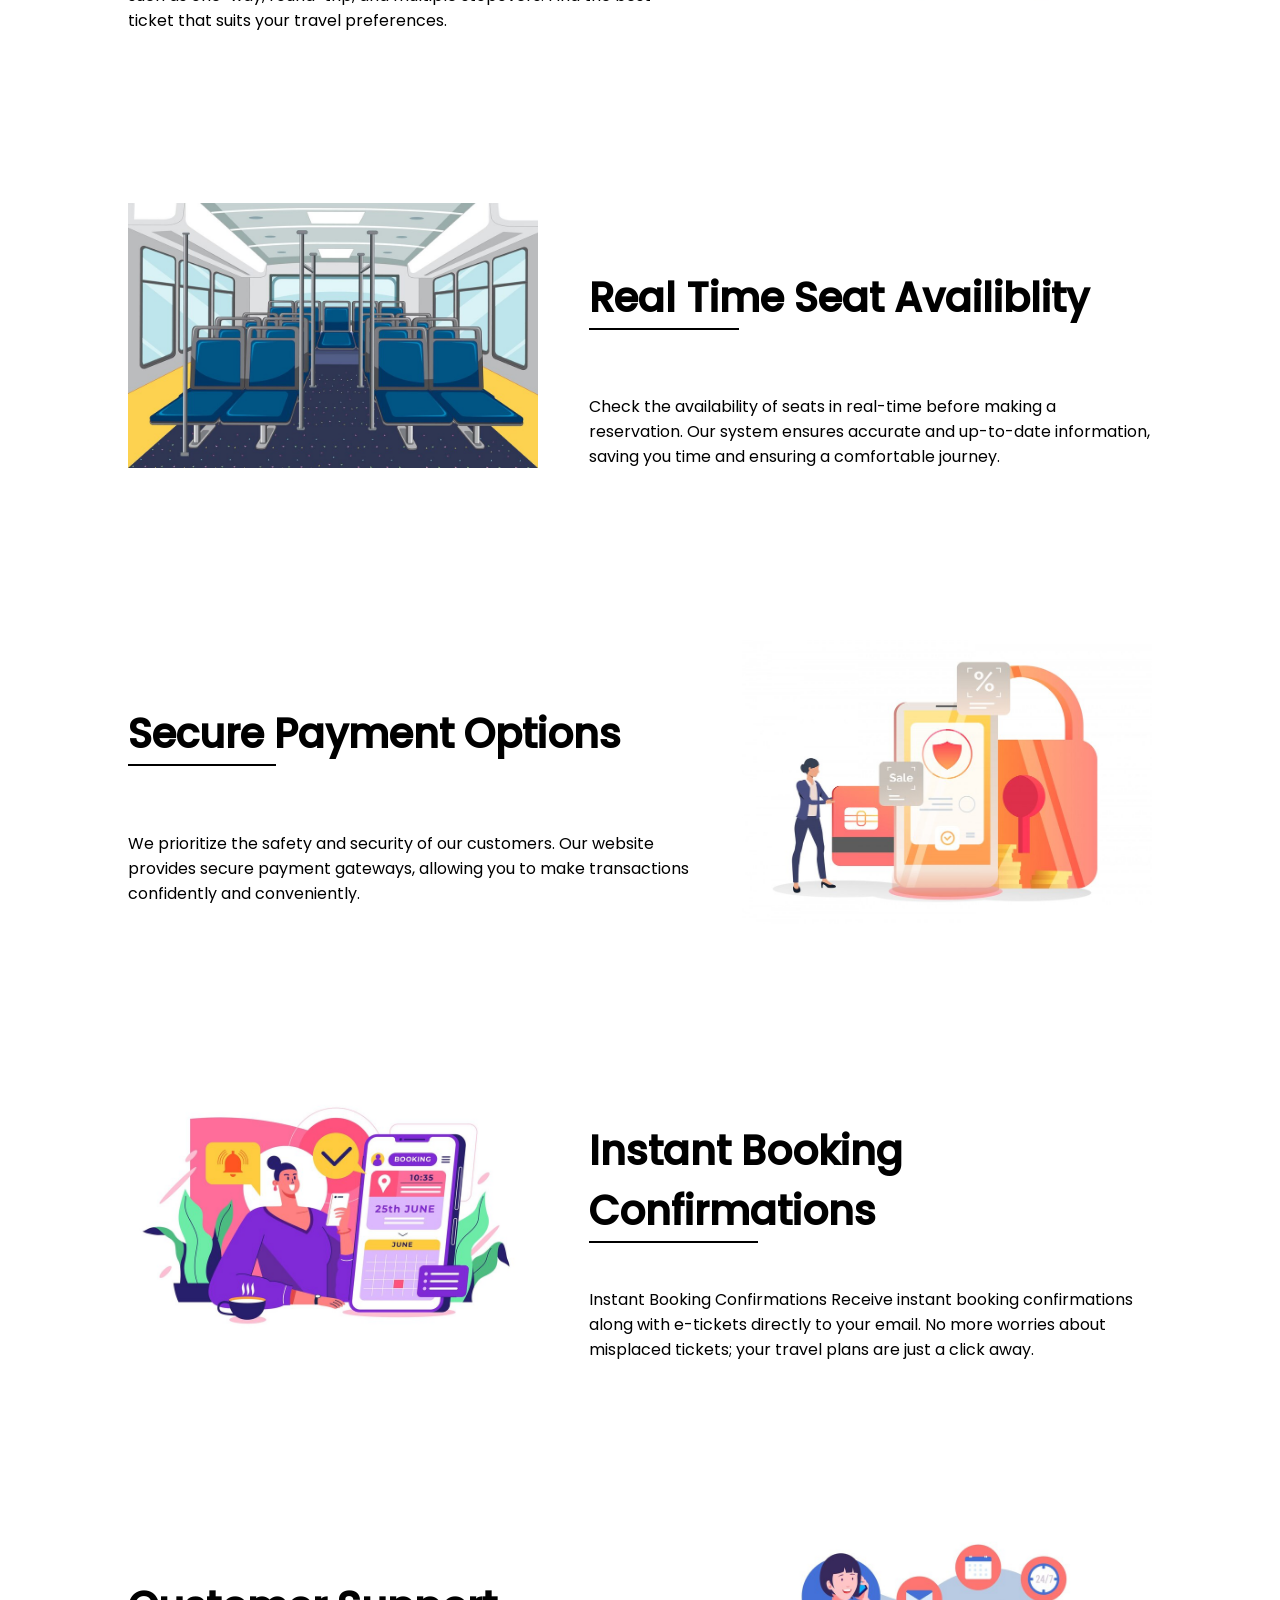
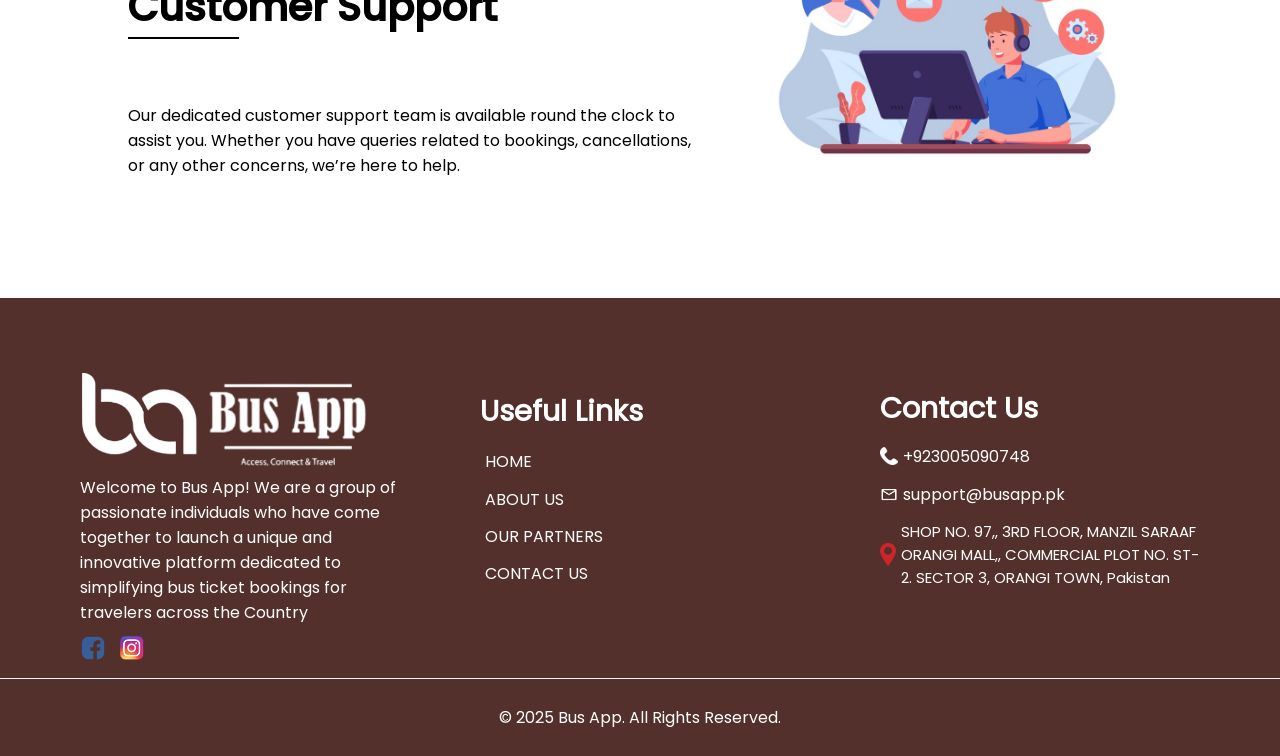
<file: 1. BUSAPP/services.html>
<!DOCTYPE html>
<html lang="en">
  <head>
    <meta charset="UTF-8" />
    <meta name="viewport" content="width=device-width, initial-scale=1.0" />
    <title>Services | Bus App</title>
    <link rel="stylesheet" href="css/animataions.css" />
    <link rel="stylesheet" href="css/header.css" />
    <link rel="stylesheet" href="css/footer.css" />
    <link rel="stylesheet" href="css/respoFooter.css" />
    <link rel="stylesheet" href="css/respoHeader.css" />
    <link rel="stylesheet" href="css/services.css" />
    <link rel="stylesheet" href="css/respoServices.css" />
    <link rel="shortcut icon" href="imgs/ficon.ico" type="image/x-icon" />
  </head>
  <body>
    <div class="container">
      <!-- Nav -->
      <nav>
        <div class="navContent navContentLeft">
          <div class="navContentLeftData" id="phoneNmbr">
            <img
              src="imgs/telephone.png"
              class="logoImg invert"
              alt="call"
            />+923005090748
          </div>
          <div class="navContentLeftData" id="email">
            <img
              src="imgs/email.png"
              alt="email"
              class="logoImg"
            />support@busapp.pk
          </div>
        </div>
        <div class="navContent navContentRight">
          <div class="socials">
            <a
              href="https://www.facebook.com/BusApp.busapp?mibextid=zLoPMf&_rdc=1&_rdr"
              ><img src="imgs/fb.png" alt="fb.png" class="NCRlogos"
            /></a>
            <a
              href="https://www.instagram.com/bus_app92/?igsh=OGQ5ZDc2ODk2ZA%3D%3D"
              ><img src="imgs/insta.png" alt="insta" class="NCRlogos"
            /></a>
          </div>
          <button id="downloadApp" onclick="donwloadApp()">
            <img src="imgs/down.png" alt="" /> DOWNLOAD APP
          </button>
        </div>
      </nav>

      <!-- Header -->
      <header>
        <div class="CompanyLogo" style="border: none">
          <img src="imgs/ba-Bus-App-2.png" width="100%" alt="" />
        </div>
        <div class="MenuBtn">
          <div class="menuBtn">
            <span class="line1 line"></span>
            <span class="line2 line"></span>
            <span class="line3 line"></span>
          </div>
        </div>
        <ul class="headerUl" style="top: -300px">
          <li class="headerLi"><a href="index.html">Home</a></li>
          <li class="headerLi"><a href="our-version.html">Our Version</a></li>
          <li class="headerLi" id="services">
            <a href="services.html">Services</a>
          </li>
          <li class="headerLi"><a href="about.html">About Us</a></li>
          <li class="headerLi">
            <a href="RBO.html">Register as a bus operator</a>
          </li>
          <li class="headerLi" id="links">
            <a href="#">Links ▼</a>
          </li>
          <div id="linkList" style="right: -20%">
            <a href="privacy.html" class="linkBoxItem">Privacy Policy</a>
            <a href="T&C.html" class="linkBoxItem">Terms & Conditions</a>
            <a href="Refund.html" class="linkBoxItem">Refund Policy</a>
            <a href="pricing.html" class="linkBoxItem">Pricing</a>
            <a href="partners.html" class="linkBoxItem">Our Partners</a>
            <a href="contactUs.html" class="linkBoxItem">Contact Us</a>
          </div>
          <div id="linkListMob" style="top: -350px">
            <a href="privacy.html" class="linkBoxItem">Privacy Policy</a>
            <a href="T&C.html" class="linkBoxItem">Terms & Conditions</a>
            <a href="Refund.html" class="linkBoxItem">Refund Policy</a>
            <a href="pricing.html" class="linkBoxItem">Pricing</a>
            <a href="partners.html" class="linkBoxItem">Our Partners</a>
            <a href="contactUs.html" class="linkBoxItem">Contact Us</a>
          </div>
        </ul>
      </header>

      <!-- main -->
      <main class="serviceMain">
        <a href="https://wa.me/+923005090748"
          ><img src="imgs/WA.png" id="whatsapp" alt=""
        /></a>

        <div class="serviceHeading">
          <div class="serviceh1 fade-in-Y">SERVICES</div>
        </div>

        <div class="serviceCenter">
          <!-- service Box -->
          <div class="serviceBox">
            <div class="serviceBoxLeft fade-in-X">
              <h1 class="SBLh1">easy online booking</h1>
              <p class="SBLp">
                Streamline the bus ticket booking process with our user-friendly
                online platform. Our website provides a hassle-free experience,
                allowing customers to search, compare, and book bus tickets
                seamlessly.
              </p>
            </div>
            <div
              style="
                display: flex;
                align-items: center;
                justify-content: center;
              "
              class="serviceBoxRight fade-in-X-reverse"
            >
              <img src="imgs/s1.png" width="100%" alt="" />
            </div>
          </div>
          <!-- service Box -->
          <div class="serviceBox">
            <div class="serviceBoxLeft fade-in-X-reverse">
              <h1 class="SBLh1">extensive bus network</h1>
              <p class="SBLp">
                We provide access to a vast network of bus routes, connecting
                different cities and towns. Whether it’s a short intra-city
                journey or a longer intercity trip, we’ve got you covered.
              </p>
            </div>
            <div class="serviceBoxRight fade-in-X">
              <img src="imgs/s2.jpg" width="100%" alt="" />
            </div>
          </div>
          <!-- service Box -->
          <div class="serviceBox">
            <div class="serviceBoxLeft fade-in-X">
              <h1 class="SBLh1">flexible ticket options</h1>
              <p class="SBLp">
                Catering to diverse customer needs, we offer flexible ticket
                options such as one-way, round-trip, and multiple stopovers.
                Find the best ticket that suits your travel preferences.
              </p>
            </div>
            <div class="serviceBoxRight fade-in-X-reverse">
              <img src="imgs/s3.jpg" width="100%" alt="" />
            </div>
          </div>
          <!-- service Box -->
          <div class="serviceBox">
            <div class="serviceBoxLeft fade-in-X-reverse">
              <h1 class="SBLh1">real time seat availiblity</h1>
              <p class="SBLp">
                Check the availability of seats in real-time before making a
                reservation. Our system ensures accurate and up-to-date
                information, saving you time and ensuring a comfortable journey.
              </p>
            </div>
            <div class="serviceBoxRight fade-in-X">
              <img src="imgs/s4.jpg" width="100%" alt="" />
            </div>
          </div>
          <!-- service Box -->
          <div class="serviceBox">
            <div class="serviceBoxLeft fade-in-X">
              <h1 class="SBLh1">secure payment options</h1>
              <p class="SBLp">
                We prioritize the safety and security of our customers. Our
                website provides secure payment gateways, allowing you to make
                transactions confidently and conveniently.
              </p>
            </div>
            <div class="serviceBoxRight fade-in-X-reverse">
              <img src="imgs/s5.jpg" width="100%" alt="" />
            </div>
          </div>
          <!-- service Box -->
          <div class="serviceBox">
            <div class="serviceBoxLeft fade-in-X-reverse">
              <h1 class="SBLh1">instant booking confirmations</h1>
              <p class="SBLp">
                Instant Booking Confirmations Receive instant booking
                confirmations along with e-tickets directly to your email. No
                more worries about misplaced tickets; your travel plans are just
                a click away.
              </p>
            </div>
            <div class="serviceBoxRight fade-in-X">
              <img src="imgs/s6.jpg" width="100%" alt="" />
            </div>
          </div>
          <!-- service Box -->
          <div class="serviceBox">
            <div class="serviceBoxLeft fade-in-X">
              <h1 class="SBLh1">customer support</h1>
              <p class="SBLp">
                Our dedicated customer support team is available round the clock
                to assist you. Whether you have queries related to bookings,
                cancellations, or any other concerns, we’re here to help.
              </p>
            </div>
            <div class="serviceBoxRight fade-in-X-reverse">
              <img src="imgs/s7.jpg" width="100%" alt="" />
            </div>
          </div>
        </div>
      </main>

      <!-- Footer -->
      <footer id="footer">
        <div class="footerContent">
          <div class="footerElement FE1">
            <div class="footerLogo" style="border: none">
              <img src="imgs/bBus-App.png" width="90%" alt="" />
            </div>
            <p class="footerPara">
              Welcome to Bus App! We are a group of passionate individuals who
              have come together to launch a unique and innovative platform
              dedicated to simplifying bus ticket bookings for travelers across
              the Country
            </p>
            <div class="footerIcons">
              <a
                href="https://www.facebook.com/BusApp.busapp?mibextid=zLoPMf&_rdc=1&_rdr"
                ><img class="footerIcon" src="imgs/fb.png" alt=""
              /></a>
              <a
                href="https://www.instagram.com/bus_app92/?igsh=OGQ5ZDc2ODk2ZA%3D%3D"
                ><img class="footerIcon" src="imgs/insta.png" alt=""
              /></a>
            </div>
          </div>

          <div class="footerElement FE2">
            <h6 class="FE2Head">Useful Links</h6>
            <ul class="FE2List">
              <li><a href="index.html" class="FE2Link">Home</a></li>
              <li><a href="about.html" class="FE2Link">About Us</a></li>
              <li><a href="partners.html" class="FE2Link">Our Partners</a></li>
              <li><a href="contactUs.html" class="FE2Link">Contact Us</a></li>
            </ul>
          </div>

          <div class="footerElement FE3">
            <h6 class="FE2Head">Contact Us</h6>
            <div class="navContentLeftData" id="footerPhoneNmbr">
              <img
                src="imgs/telephone.png"
                class="logoImg invert"
                alt="call"
              />+923005090748
            </div>
            <div class="navContentLeftData" id="footerEmail">
              <img
                src="imgs/email.png"
                alt="email"
                class="logoImg"
              />support@busapp.pk
            </div>
            <div class="footerAdress">
              <img src="imgs/location.png" alt="" class="footerAddressLogo" />
              <p class="footerAddressPara">
                SHOP NO. 97,, 3RD FLOOR, MANZIL SARAAF ORANGI MALL,, COMMERCIAL
                PLOT NO. ST-2. SECTOR 3, ORANGI TOWN, Pakistan
              </p>
            </div>
          </div>
        </div>
        <div class="copyRight">
          <p>&copy; 2025 Bus App. All Rights Reserved.</p>
        </div>
      </footer>
    </div>

    <!-- javaScript -->
    <script src="javascript/versionApp.js"></script>
    <script src="javascript/app.js"></script>
  </body>
</html>
</file>
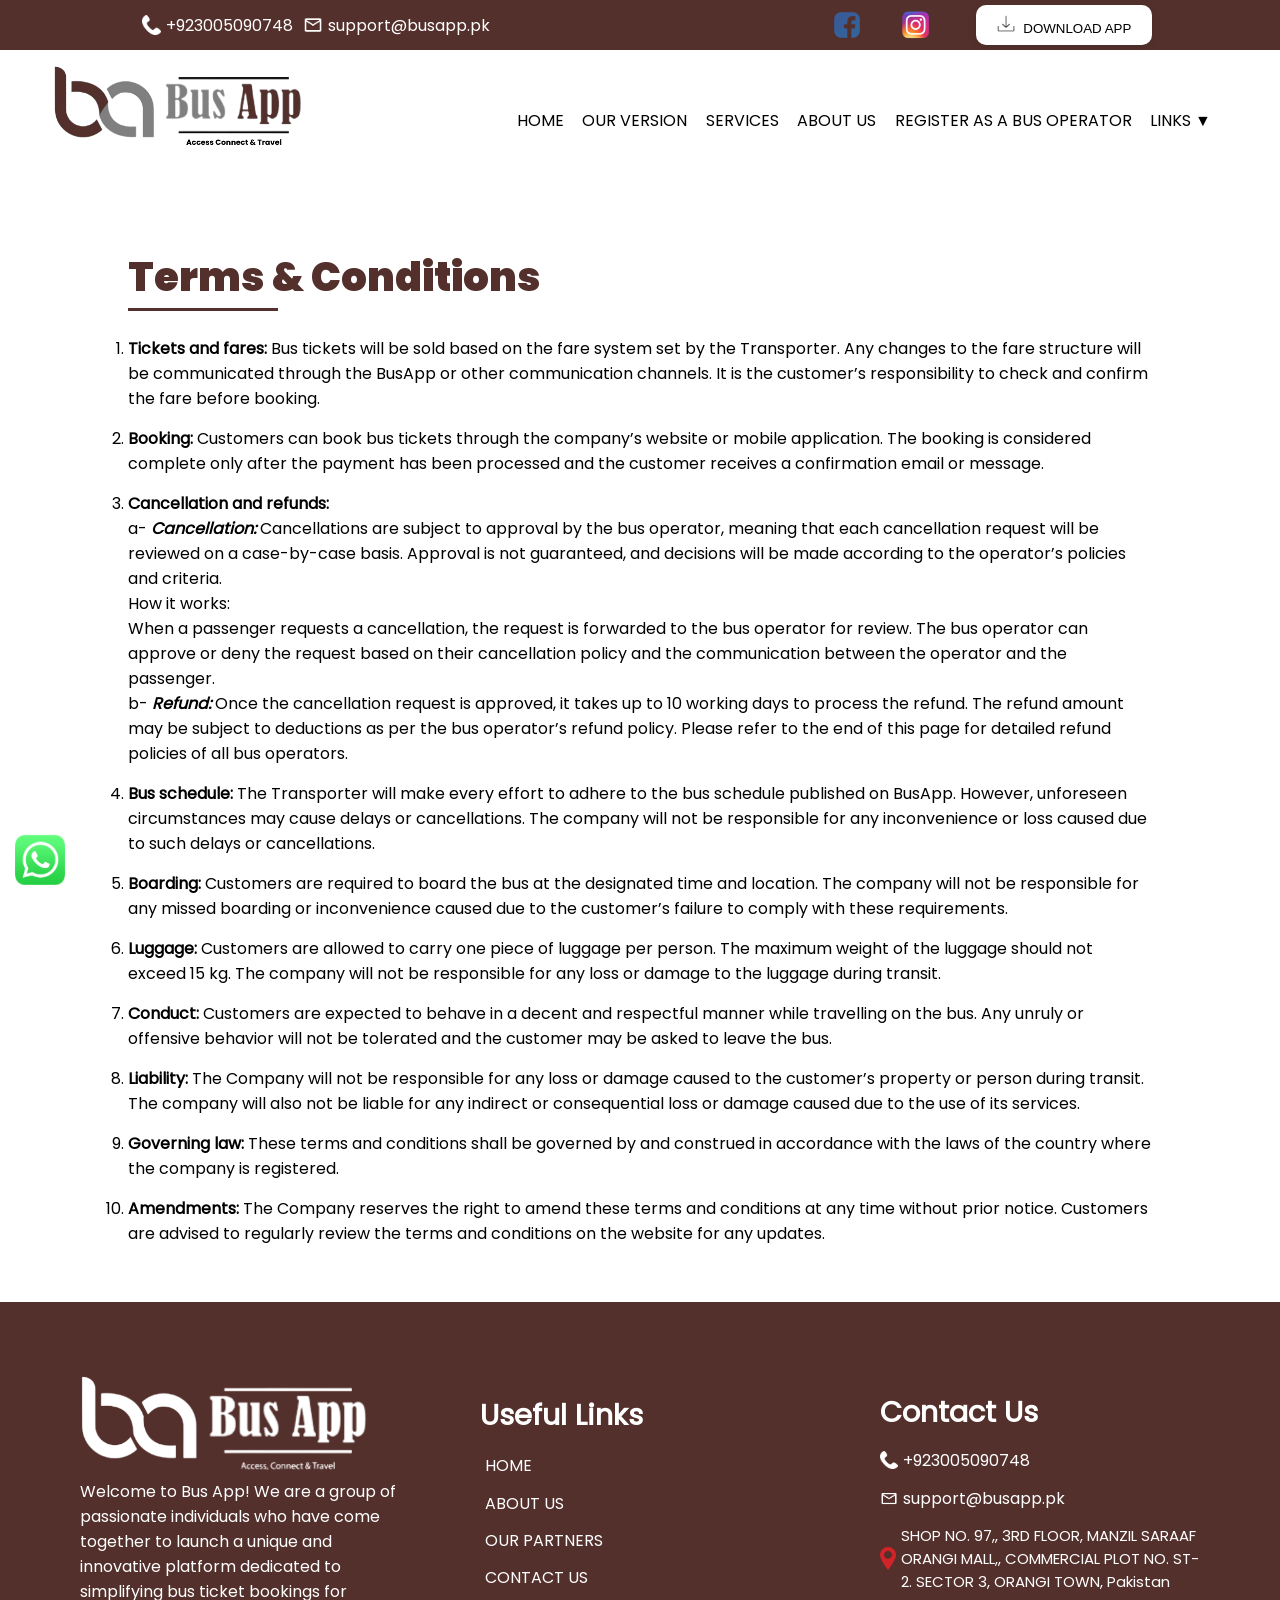
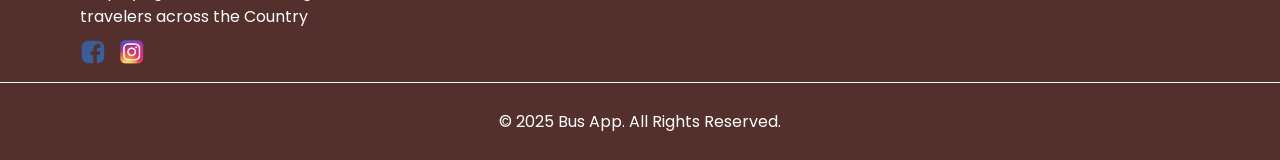
<file: 1. BUSAPP/T&C.html>
<!DOCTYPE html>
<html lang="en">
  <head>
    <meta charset="UTF-8" />
    <meta name="viewport" content="width=device-width, initial-scale=1.0" />
    <title>Terms & Conditions | Bus App</title>
    <link rel="stylesheet" href="css/header.css" />
    <link rel="stylesheet" href="css/respoHeader.css" />
    <link rel="stylesheet" href="css/footer.css" />
    <link rel="stylesheet" href="css/respoFooter.css" />
    <link rel="stylesheet" href="css/TNC.css" />
    <link rel="stylesheet" href="css/respoTNC.css" />
    <link rel="shortcut icon" href="imgs/ficon.ico" type="image/x-icon" />
  </head>
  <body>
    <!-- Nav -->
    <nav>
      <div class="navContent navContentLeft">
        <div class="navContentLeftData" id="phoneNmbr">
          <img
            src="imgs/telephone.png"
            class="logoImg invert"
            alt="call"
          />+923005090748
        </div>
        <div class="navContentLeftData" id="email">
          <img
            src="imgs/email.png"
            alt="email"
            class="logoImg"
          />support@busapp.pk
        </div>
      </div>
      <div class="navContent navContentRight">
        <div class="socials">
          <a
            href="https://www.facebook.com/BusApp.busapp?mibextid=zLoPMf&_rdc=1&_rdr"
            ><img src="imgs/fb.png" alt="fb.png" class="NCRlogos"
          /></a>
          <a
            href="https://www.instagram.com/bus_app92/?igsh=OGQ5ZDc2ODk2ZA%3D%3D"
            ><img src="imgs/insta.png" alt="insta" class="NCRlogos"
          /></a>
        </div>
        <button id="downloadApp" onclick="donwloadApp()">
          <img src="imgs/down.png" alt="" /> DOWNLOAD APP
        </button>
      </div>
    </nav>

    <!-- Header -->
    <header>
      <div class="CompanyLogo" style="border: none">
        <img src="imgs/ba-Bus-App-2.png" width="100%" alt="" />
      </div>
      <div class="MenuBtn">
        <div class="menuBtn">
          <span class="line1 line"></span>
          <span class="line2 line"></span>
          <span class="line3 line"></span>
        </div>
      </div>
      <ul class="headerUl" style="top: -300px">
        <li class="headerLi"><a href="index.html">Home</a></li>
        <li class="headerLi"><a href="our-version.html">Our Version</a></li>
        <li class="headerLi"><a href="services.html">Services</a></li>
        <li class="headerLi"><a href="about.html">About Us</a></li>
        <li class="headerLi">
          <a href="RBO.html">Register as a bus operator</a>
        </li>
        <li class="headerLi" id="links">
          <a href="#">Links ▼</a>
        </li>
        <div id="linkList" style="right: -20%">
          <a href="privacy.html" class="linkBoxItem">Privacy Policy</a>
          <a href="T&C.html" class="linkBoxItem TNC">Terms & Conditions</a>
          <a href="Refund.html" class="linkBoxItem">Refund Policy</a>
          <a href="pricing.html" class="linkBoxItem">Pricing</a>
          <a href="partners.html" class="linkBoxItem">Our Partners</a>
          <a href="contactUs.html" class="linkBoxItem">Contact Us</a>
        </div>
        <div id="linkListMob" style="top: -350px">
          <a href="privacy.html" class="linkBoxItem">Privacy Policy</a>
          <a href="T&C.html" class="linkBoxItem TNC">Terms & Conditions</a>
          <a href="Refund.html" class="linkBoxItem">Refund Policy</a>
          <a href="pricing.html" class="linkBoxItem">Pricing</a>
          <a href="partners.html" class="linkBoxItem">Our Partners</a>
          <a href="contactUs.html" class="linkBoxItem">Contact Us</a>
        </div>
      </ul>
    </header>

    <!-- main -->
    <main class="TNCMain">
      <a href="https://wa.me/+923005090748"
        ><img src="imgs/WA.png" id="whatsapp" alt=""
      /></a>

      <div class="mainContent">
        <h1 class="mainContentHeading">Terms & Conditions</h1>
        <ol class="TNCOL">
          <li>
            <b>Tickets and fares: </b> Bus tickets will be sold based on the
            fare system set by the Transporter. Any changes to the fare
            structure will be communicated through the BusApp or other
            communication channels. It is the customer’s responsibility to check
            and confirm the fare before booking.
          </li>
          <li>
            <b>Booking:</b> Customers can book bus tickets through the company’s
            website or mobile application. The booking is considered complete
            only after the payment has been processed and the customer receives
            a confirmation email or message.
          </li>
          <li>
            <b>Cancellation and refunds: </b>
            <br />
            a- <i><b>Cancellation:</b></i> Cancellations are subject to approval
            by the bus operator, meaning that each cancellation request will be
            reviewed on a case-by-case basis. Approval is not guaranteed, and
            decisions will be made according to the operator’s policies and
            criteria.
            <br />
            How it works:
            <br />
            When a passenger requests a cancellation, the request is forwarded
            to the bus operator for review. The bus operator can approve or deny
            the request based on their cancellation policy and the communication
            between the operator and the passenger.
            <br />
            b- <i><b>Refund:</b></i> Once the cancellation request is approved,
            it takes up to 10 working days to process the refund. The refund
            amount may be subject to deductions as per the bus operator’s refund
            policy. Please refer to the end of this page for detailed refund
            policies of all bus operators.
          </li>
          <li>
            <b>Bus schedule: </b> The Transporter will make every effort to
            adhere to the bus schedule published on BusApp. However, unforeseen
            circumstances may cause delays or cancellations. The company will
            not be responsible for any inconvenience or loss caused due to such
            delays or cancellations.
          </li>
          <li>
            <b>Boarding: </b> Customers are required to board the bus at the
            designated time and location. The company will not be responsible
            for any missed boarding or inconvenience caused due to the
            customer’s failure to comply with these requirements.
          </li>
          <li>
            <b>Luggage: </b> Customers are allowed to carry one piece of luggage
            per person. The maximum weight of the luggage should not exceed 15
            kg. The company will not be responsible for any loss or damage to
            the luggage during transit.
          </li>
          <li>
            <b>Conduct: </b> Customers are expected to behave in a decent and
            respectful manner while travelling on the bus. Any unruly or
            offensive behavior will not be tolerated and the customer may be
            asked to leave the bus.
          </li>
          <li>
            <b>Liability: </b> The Company will not be responsible for any loss
            or damage caused to the customer’s property or person during
            transit. The company will also not be liable for any indirect or
            consequential loss or damage caused due to the use of its services.
          </li>
          <li>
            <b>Governing law: </b> These terms and conditions shall be governed
            by and construed in accordance with the laws of the country where
            the company is registered.
          </li>
          <li>
            <b>Amendments: </b> The Company reserves the right to amend these
            terms and conditions at any time without prior notice. Customers are
            advised to regularly review the terms and conditions on the website
            for any updates.
          </li>
        </ol>
      </div>
    </main>

    <!-- Footer -->
    <footer id="footer">
      <div class="footerContent">
        <div class="footerElement FE1">
          <div class="footerLogo" style="border: none">
            <img src="imgs/bBus-App.png" width="90%" alt="" />
          </div>
          <p class="footerPara">
            Welcome to Bus App! We are a group of passionate individuals who
            have come together to launch a unique and innovative platform
            dedicated to simplifying bus ticket bookings for travelers across
            the Country
          </p>
          <div class="footerIcons">
            <a
              href="https://www.facebook.com/BusApp.busapp?mibextid=zLoPMf&_rdc=1&_rdr"
              ><img class="footerIcon" src="imgs/fb.png" alt=""
            /></a>
            <a
              href="https://www.instagram.com/bus_app92/?igsh=OGQ5ZDc2ODk2ZA%3D%3D"
              ><img class="footerIcon" src="imgs/insta.png" alt=""
            /></a>
          </div>
        </div>

        <div class="footerElement FE2">
          <h6 class="FE2Head">Useful Links</h6>
          <ul class="FE2List">
            <li><a href="index.html" class="FE2Link">Home</a></li>
            <li><a href="about.html" class="FE2Link">About Us</a></li>
            <li><a href="partners.html" class="FE2Link">Our Partners</a></li>
            <li><a href="contactUs.html" class="FE2Link">Contact Us</a></li>
          </ul>
        </div>

        <div class="footerElement FE3">
          <h6 class="FE2Head">Contact Us</h6>
          <div class="navContentLeftData" id="footerPhoneNmbr">
            <img
              src="imgs/telephone.png"
              class="logoImg invert"
              alt="call"
            />+923005090748
          </div>
          <div class="navContentLeftData" id="footerEmail">
            <img
              src="imgs/email.png"
              alt="email"
              class="logoImg"
            />support@busapp.pk
          </div>
          <div class="footerAdress">
            <img src="imgs/location.png" alt="" class="footerAddressLogo" />
            <p class="footerAddressPara">
              SHOP NO. 97,, 3RD FLOOR, MANZIL SARAAF ORANGI MALL,, COMMERCIAL
              PLOT NO. ST-2. SECTOR 3, ORANGI TOWN, Pakistan
            </p>
          </div>
        </div>
      </div>
      <div class="copyRight">
        <p>&copy; 2025 Bus App. All Rights Reserved.</p>
      </div>
    </footer>
    <script src="javascript/app.js"></script>
  </body>
</html>
</file>
<file: 1. BUSAPP/css/header.css>
@font-face {
  font-family: "poppinsBold";
  src: url(Fonts/Poppins-Black.ttf);
}

@font-face {
  font-family: "poppinsMedium";
  src: url(Fonts/Poppins-Medium.ttf);
}

@font-face {
  font-family: "poppinsRegular";
  src: url(Fonts/Poppins-Regular.ttf);
}

* {
  margin: 0;
  padding: 0;
  box-sizing: border-box;
  transition: 0.5s;
  transition: background 0.3s, color 0.3s;
}

body {
  overflow-x: hidden;
  overflow-y: unset;
}

#whatsapp {
  position: fixed;
  bottom: 15px;
  left: 15px;
  z-index: 1000;
  width: 50px;
}

li {
  list-style-type: none;
}

:root {
  --primary-color: #53302c;
  --bg-color1: #e1e5ee;
}

.invert {
  filter: invert(1);
}

button {
  cursor: pointer;
  text-transform: capitalize;
}

/* nav */

nav {
  width: 100%;
  height: 50px;
  display: flex;
  justify-content: space-between;
  align-items: center;
  padding: 0 10%;
  background-color: #fff;
  box-shadow: 0 2px 4px rgba(0, 0, 0, 0.1);
  background-color: var(--primary-color);
}

.navContent {
  display: flex;
  justify-content: space-between;
  align-items: center;
  /* border: 1px solid #fff; */
  width: 35%;
  height: 75%;
}

.navContentLeft {
  color: #fff;
}

.navContentLeftData {
  display: flex;
  align-items: center;
  justify-content: center;
  width: 50%;
  /* border: 1px solid #fff; */
  height: 100%;
}

.logoImg {
  width: 11%;
  margin-right: 5px;
}

.navContentRight {
  display: flex;
  justify-content: space-between;
  align-items: center;
  /* border: 1px solid #fff; */
  height: 100%;
}

.socials {
  display: flex;
  justify-content: space-evenly;
  align-items: center;
  width: 49%;
  height: 100%;
  /* border: 1px solid #fff; */
}

.socials a {
  /* border: 1px solid orange; */
  display: flex;
  align-items: center;
  justify-content: center;
  aspect-ratio: 1/1;
  width: 30px;
}

.socials a .NCRlogos {
  width: 100%;
  /* border: 1px solid white; */
}

#downloadApp {
  /* border: 1px solid #fff; */
  background-color: #fff;
  height: 80%;
  width: 49%;
  border-radius: 10px;
  filter: drop-shadow(0 2px 4px rgba(0, 0, 0, 0.1));
  border: none;
}

#downloadApp:hover {
  background-color: rgb(227, 227, 227);
  cursor: pointer;
}

#downloadApp img {
  width: 10%;
  margin-right: 5px;
}

#downloadApp a {
  color: #000;
}

/* header */

header {
  width: 100%;
  height: 141.016px;
  display: flex;
  justify-content: flex-start;
  align-items: center;
  background-color: #fff;
  gap: 8%;
  z-index: 1000;
  position: relative;
}

.CompanyLogo {
  height: 80%;
  width: 20%;
  border: 1px solid black;
  margin-left: 4%;
}

.headerUl {
  list-style-type: none;
  width: 55%;
  display: flex;
  align-items: center;
  justify-content: space-between;
  flex-wrap: wrap;
}

ul li {
  text-transform: uppercase;
}

ul li a {
  margin: 5px;
}

a {
  color: black;
  text-decoration: none;
}

#links {
  position: relative;
}

#linkList,
#linkListMob {
  position: absolute;
  width: 170px;
  height: 245px;
  top: 60%;
  display: flex;
  justify-content: space-between;
  align-items: center;
  flex-direction: column;
  transition: 0.5s;
  z-index: 1;
}

#linkListMob {
  display: none;
}

.linkBoxItem {
  width: 100%;
  height: 100%;
  display: flex;
  justify-content: center;
  align-items: center;
  text-transform: none;
  background-color: #fff;
  border: 1px solid #828282;
  border-top: none;
}

.linkBoxItem:nth-child(1) {
  border-top: 1px solid #828282;
  border-top-left-radius: 8px;
  border-top-right-radius: 8px;
}

.linkBoxItem:last-child {
  border-bottom-left-radius: 8px;
  border-bottom-right-radius: 8px;
}

.linkBoxItem:hover {
  background-color: var(--primary-color);
  color: white;
}

.container {
  height: 100%;
  width: 100%;
}

.menuBtn {
  display: none;
}
</file>
<file: 1. BUSAPP/css/sec1.css>
/* Sec1 */
@font-face {
  font-family: "poppinsBold";
  src: url(Fonts/Poppins-Black.ttf);
}
body {
  height: 550vh;
  width: 100vw;
  overflow-x: hidden;
  font-family: "poppinsRegular";
}

/* main */


main {
  width: 100%;
  height: 82%;
  background-color: rosybrown;
}

.sec1 {
  width: 100%;
  height: 16%;
  background: var(--bg-color1);
  display: flex;
  align-items: center;
  justify-content: center;
  gap: 5%;
}

.sec1Left,
.sec1Right {
  width: 40%;
  height: 85%;
  display: flex;
  flex-direction: column;
  justify-content: space-evenly;
}

.sec1Right {
  justify-content: center;
}

.sec1Right img {
  width: 90%;
}

.sec1Left {
  border: none;
  height: 90%;
}

.busAppHeading {
  width: 100%;
  height: 20%;
  /* font-weight: bolder; */
  color: var(--primary-color);
  margin-bottom: 15px;
}

.busAppHeading,
.busAppHeading span {
  font-family: "poppinsBold", sans-serif;
  font-size: 43px;
}

.busAppPara {
  /* border: 1px solid black; */
  width: 100%;
  height: 20%;
  font-size: 18px;
}

.buttons {
  /* border: 1px solid black; */
  width: 100%;
  height: 28%;
  display: flex;
  justify-content: space-between;
  align-items: center;
  flex-direction: column;
}

button a {
  color: white;
}

.upperBtns {
  /* border: 1px solid black; */
  width: 100%;
  height: 39%;
  display: flex;
  justify-content: flex-start;
  gap: 5%;
  align-items: center;
}

.upperBtns button,
#reg {
  height: 100%;
  font-size: 17px;
  padding: 0 10px;
  border-radius: 6px;
  border: none;
}

#contactNow,
#reg {
  background-color: var(--primary-color);
  color: white;
}

#contactNow:hover,
#reg:hover {
  background-color: #2e1917;
  cursor: pointer;
}

#downloadAppp {
  background-color: var(--bg-color1);
  color: black;
  border: 1px solid black;
  width: 30%;
}

#downloadApppImg {
  width: 15%;
  margin-right: 10px;
}

#downloadAppp:hover {
  background-color: var(--primary-color);
  color: white;
  cursor: pointer;
}

.lowerBtn {
  /* border: 1px solid black; */
  width: 100%;
  height: 39%;
  display: flex;
  justify-content: flex-start;
  align-items: center;
}

#reg {
  width: 56.5%;
}
</file>
<file: 1. BUSAPP/css/sec2.css>
:root {
  --primary-color: #53302c;
  --bg-color1: #e1e5ee;
}

.sec2 {
  width: 100%;
  height: 100vh;
  background: white;
  display: flex;
  align-items: center;
  justify-content: center;
  gap: 5%;
}

.sec2Left,
.sec2Right {
  width: 40%;
  height: 70%;
}

.sec2Left {
    border: none;
  display: flex;
  gap: 3%;
  align-items: flex-start;
  justify-content: center;
  flex-direction: column;
}

.aboutHead {
    color: var(--primary-color);
  font-size: 38px;
  font-weight: 800;
  font-family: arial;
}
</file>
<file: 1. BUSAPP/css/sec3.css>
:root {
  --primary-color: #53302c;
  --bg-color1: #e1e5ee;
}

.sec3 {
  height: 60vh;
  width: 100%;
  background-color: var(--bg-color1);
  display: flex;
  align-items: center;
  justify-content: center;
  gap: 5%;
}

.sec3Left,
.sec3Right {
  width: 35%;
  height: 100%;
}

.sec3Left {
  position: relative;
}

.sec3Left img {
  position: absolute;
  bottom: 0;
}

.sec3Right {
  display: flex;
  flex-direction: column;
  align-items: center;
  justify-content: center;
  gap: 5%;
  border: none;
}

.sec3Head {
  color: black;
}

.sec3Download {
  display: flex;
  align-items: center;
  justify-content: center;
  gap: 5%;
  width: 80%;
  height: 18%;
  background-color: var(--primary-color);
  border-radius: 17px;
  font-size: 30px;
  color: white;
}

.sec3Download:hover {
  background-color: #3a221f;
  cursor: pointer;
}

.sec3Downimg {
  width: 10%;
  filter: invert(1);
}
</file>
<file: 1. BUSAPP/css/sec4.css>
.sec4 {
  width: 100%;
  height: 120vh;
  background-color: white;
  display: flex;
  justify-content: center;
  align-items: center;
}

:root {
  --primary-color: #53302c;
  --bg-color1: #e1e5ee;
}

.sec4Center {
  width: 80%;
  height: 80%;
  display: flex;
  justify-content: space-between;
  align-items: center;
  /* border: 1px solid; */
  flex-direction: column;
}

.sec4Head {
  width: 100%;
  height: 10%;
  display: flex;
  flex-direction: column;
  justify-content: center;
  align-items: center;
}

.sec4Head::after {
  content: "";
  width: 10%;
  height: 3px;
  background-color: var(--primary-color);
  display: block;
}

.sec4Content {
  width: 100%;
  height: 80%;
  /* border: 1px solid; */
  position: relative;
}

.sec4ContentBox {
  position: absolute;
  display: flex;
  flex-direction: column;
  width: 331px;
  height: 238px;
}

.sec4ContentBox:nth-child(1) {
  top: 0;
  left: 0;
}

.sec4ContentBox:nth-child(2) {
  top: 0;
  right: 50%;
  transform: translateX(50%);
}

.sec4ContentBox:nth-child(3) {
  top: 0%;
  right: 0%;
}

.sec4ContentBox:nth-child(4) {
  bottom: 0;
  left: 0;
}

.sec4ContentBox:nth-child(5) {
  bottom: 0;
  right: 50%;
  transform: translateX(50%);
}

.sec4ContentBox:nth-child(6) {
  bottom: 0;
  right: 0;
}

.sec4ImgBox {
  width: 100%;
  height: 83%;
  border: 1px solid rgb(173, 173, 173);
  display: flex;
  justify-content: center;
  align-items: center;
  overflow: hidden;
  box-shadow: 0px 4px 12px 5px #8a8a8a;
}

.sec4ImgBox img {
  width: 100%;
}

.sec4ContentHead {
  width: 100%;
  height: 17%;
  display: flex;
  justify-content: center;
  align-items: center;
  font-weight: 600;
}
</file>
<file: 1. BUSAPP/css/sec5.css>
:root {
  --primary-color: #53302c;
  --bg-color1: #e1e5ee;
}

.sec5 {
  background-color: var(--bg-color1);
  height: 100vh;
  width: 100%;
  display: flex;
  justify-content: center;
  align-items: center;
  gap: 5%;
}

.sec5Left,
.sec5Right {
  height: 70%;
  width: 40%;
  display: flex;
  flex-direction: column;
  gap: 5%;
}

.sec5Left {
    border: none;
}

.sec5Head {
  font-size: 65px;
}

.sec5Paras {
  width: 100%;
  height: 20%;
  display: flex;
  align-items: flex-start;
  justify-content: space-evenly;
  flex-direction: column;
}

.sec5para {
  font-size: 23px;
}

.notifyMe {
  height: 20%;
  width: 100%;
  font-size: 31px;
  border-radius: 100px;
  border: none;
  background: lightgreen;
  color: #53302c;
}

.notifyMe:hover {
  background: #57f573;
}
</file>
<file: 1. BUSAPP/css/footer.css>
footer {
  width: 100%;
  height: 458.312px;
  background-color: var(--primary-color);
}

.footerContent {
  width: 100%;
  height: 83%;
  display: flex;
  align-items: center;
  justify-content: space-evenly;
}

.footerElement {
  border: 1px solid white;
  height: 60%;
  width: 25%;
}

.footerLogo {
  width: 100%;
  height: 40%;
  border: 1px solid black;
}

.footerPara {
  color: white;
}

.footerIcons {
  width: 100%;
  height: 15%;
  /* border: 1px solid black; */
}

a .footerIcon {
  width: 8%;
  /* border: 1px solid white; */
  margin: 3% 3%;
}

a .footerIcon:nth-child(1) {
  margin-left: 0;
}

.FE1 {
  display: flex;
  align-items: center;
  flex-direction: column;
  justify-content: space-between;
  height: 75%;
  border: none;
  margin-top: 4%;
}

.copyRight {
  border-top: 1px solid white;
  width: 100%;
  height: 17%;
  color: white;
  display: flex;
  align-items: center;
  justify-content: center;
}

.FE2 {
  display: flex;
  flex-direction: column;
  justify-content: space-evenly;
  border: none;
}

.FE2Head {
  color: white;
  font-size: 180%;
  font-weight: bold;
}

.FE2List {
  display: flex;
  align-items: flex-start;
  justify-content: space-between;
  height: 60%;
  /* border: 1px solid black; */
  width: 100%;
  flex-direction: column;
}

.FE2Link {
  color: white;
  text-decoration: none;
}

.FE3 {
  border: none;
  height: 60%;
  width: 25%;
  display: flex;
  flex-direction: column;
  justify-content: space-evenly;
}

#footerPhoneNmbr,
#footerEmail {
  color: white;
  /* border: 1px solid white; */
  height: unset;
  justify-content: flex-start;
}

.footerAdress {
  /* border: 1px solid white; */
  display: flex;
  align-items: center;
  justify-content: center;
  font-size: 15px;
  color: white;
}

.footerAddressLogo {
  margin-right: 5px;
  width: 5%;
}
</file>
<file: 1. BUSAPP/css/respoHeader.css>
@media screen and (max-width: 750px) {
  :root {
    --primary-color: #53302c;
    --bg-color1: #e1e5ee;
  }

  main {
    overflow-x: hidden;
  }

  nav {
    display: none;
  }

  header {
    height: 100px;
    position: relative;
  }

  .CompanyLogo {
    width: 50%;
  }

  .headerUl {
    position: absolute;
    width: 100%;
    height: 290px;
    flex-direction: column;
    justify-content: center;
    background: white;
    gap: 3px;
    transition: 0.5s;
  }
  .headerLi {
    width: 100%;
    display: flex;
    justify-content: center;
  }

  .headerLi:active a {
    background-color: var(--primary-color);
    color: white;
  }

  .headerLi a {
    color: black;
    text-align: center;
    margin: 0;
    width: 97%;
    padding: 10px 0;
    display: block;
    border-bottom: 1px solid rgb(206, 204, 204);
  }

  #links a {
    border: none;
  }

  #home a {
    background-color: var(--primary-color);
    color: white;
  }

  #linkList {
    display: none;
  }

  #linkListMob {
    display: flex;
    left: 0;
    right: 0 !important;
    width: 100%;
    overflow-x: unset;
  }

  .linkBoxItem {
    border-bottom: 1px solid rgb(206, 204, 204);
  }

  .linkBoxItem:nth-child(1) {
    border-top: 1px solid rgb(206, 204, 204);
    border-top-left-radius: 0px;
    border-top-right-radius: 0px;
  }

  /* menu */

  .MenuBtn {
    display: block;
    width: 40px;
    aspect-ratio: 1/1;
    position: absolute;
    top: 50%;
    right: 5%;
    transform: translateY(-50%);
  }

  .menuBtn {
    display: block;
    background-color: orange;
    width: 40px;
    aspect-ratio: 1/1;
    border-radius: 15%;
    position: absolute;
    top: 0;
    right: 0;
    transition: 0.5s;
  }

  .line {
    width: 80%;
    height: 11%;
    background-color: black;
    border-radius: 100px;
    position: absolute;
    top: 50%;
    left: 50%;
    transform: translate(-50%, -50%);
    transition: 0.5s;
  }

  .line1 {
    width: 40%;
    transform: translate(0, -50%);
    top: 20%;
    right: 10%;
  }

  .line3 {
    width: 40%;
    top: 80%;
    left: 10%;
    transform: translate(0, -50%);
  }

  .l1after {
    transform: rotate(-45deg);
    transform-origin: right;
    top: 16%;
    left: 40%;
    border-bottom-left-radius: 0;
    border-top-left-radius: 0;
  }

  .l2after {
    transform: rotate(45deg);
    transform-origin: center;
    left: 10%;
    top: 47%;
  }

  .l3after {
    transform: rotate(-45deg);
    transform-origin: left;
    left: 19%;
    top: 77%;
    border-top-right-radius: 0;
    border-bottom-right-radius: 0;
  }
}
</file>
<file: 1. BUSAPP/css/responsive1.css>
@media screen and (max-width: 750px) {
  body {
    position: relative;
    height: auto;
  }
  ::-webkit-scrollbar {
    display: none;
  }
  .container {
    width: 100%;
    overflow: hidden;
  }
  
  .sec1 {
    flex-direction: column;
    height: 90vh;
  }

  .sec1Left,
  .sec1Right {
    width: 90%;
  }

  .sec1Right {
    /* height: 90vh; */
    display: none;
  }

  .sec1Left {
    height: 100vh;
    justify-content: space-evenly;
    /* border: 1px solid;  */
  }

  .busAppHeading,
  .busAppHeading span {
    /* border: 1px solid; border */
    height: unset;
    font-size: 38px;
  }

  .busAppPara {
    height: unset;
    /* border: 1px solid; */
  }

  .buttons {
    height: 132.062px;
    /* Change the buttons height */
  }

  .upperBtn {
    width: 40%;
  }

  #downloadAppp {
    width: unset;
  }

  #reg {
    width: 86%;
  }
}
</file>
<file: 1. BUSAPP/css/responsiveSec2.css>
@media screen and (max-width: 750px) {
  @font-face {
    font-family: "poppinsBold";
    src: url(Fonts/Poppins-Black.ttf);
  }
  
  @font-face {
    font-family: "poppinsMedium";
    src: url(Fonts/Poppins-Medium.ttf);
  }
  
  @font-face {
    font-family: "poppinsRegular";
    src: url(Fonts/Poppins-Regular.ttf);
  }

  :root {
    --primary-color: #53302c;
    --bg-color1: #e1e5ee;
  }

  .sec2 {
    height: 150vh;
    flex-direction: column-reverse;
    justify-content: space-evenly;
    gap: unset;
  }

  .sec2Left, .sec2Right {
    width: 90%;
  }
  
  .sec2Right {
    height: 450.219px;
  }
  .sec2Left {
    height: 1334px;
    border: none;
  }


  .aboutHead {
    font-family: "poppinsBold";
    font-size: 40px;
  }


  .aboutPara {
    font-size: 17px;
  }
}
</file>
<file: 1. BUSAPP/css/responsiveSec3.css>
@media screen and (max-width: 750px) {
    .sec3 {
        height: 90vh;
        flex-direction: column;
        gap: 0;
        justify-content: space-evenly;
    }
    
    .sec3Left, .sec3Right {
        height: 40%;
        width: 90%;
        /* border: 1px solid; */
    }
    
    .sec3Download {
        aspect-ratio: 16/4;
        height: unset;
        gap: 4%;
        width: 85%;
    }
}
</file>
<file: 1. BUSAPP/css/responsiveSec4.css>
@media screen and (max-width: 750px) {
  .sec4 {
    height: 250vh;
  }

  .sec4Center {
    /* background-color: red; */
    width: 90%;
    /* border: 5px dotted pink; */
    height: 100%;
  }

  .sec4Content {
    /* background-color: green; */
    /* border: 5px dotted green; */
    height: 97%;
    display: flex;
    align-items: center;
    justify-content: space-evenly;
    flex-direction: column;
    position: static;
  }

  .sec4Head::after {
    width: 60%;
  }

  .sec4ContentBox {
    display: flex;
    flex-direction: column;
    width: 100%;
    aspect-ratio: 16/4;
    position: static;
    transition: opacity 1s ease;
    transform: translate(0%) !important;
  }

}
</file>
<file: 1. BUSAPP/css/responsiveSec5.css>
@media screen and (max-width: 750px) {
  @font-face {
    font-family: "poppinsBold";
    src: url(Fonts/Poppins-Black.ttf);
  }
  
  @font-face {
    font-family: "poppinsMedium";
    src: url(Fonts/Poppins-Medium.ttf);
  }
  
  @font-face {
    font-family: "poppinsRegular";
    src: url(Fonts/Poppins-Regular.ttf);
  }
  .sec5 {
    height: 90vh;
    flex-direction: column;
    justify-content: space-evenly;
    gap: 0;
  }

  .sec5Right {
    display: none;
  }

  .sec5Left {
    gap: 0;
    justify-content: space-around;
    height: 510.25px;
    width: 90%;
    /* border: 1px solid black; */
  }

  .sec5Paras {
    height: 25%;
  }

  .notifyMe {
    height: unset;
    aspect-ratio: 16/4;
  }
}
</file>
<file: 1. BUSAPP/css/respoFooter.css>
@media screen and (max-width: 750px) {
    footer {
      height: 150vh;
      display: flex;
      flex-direction: column;
      align-items: center;
      justify-content: flex-end;
    }
    
    .footerContent {
        flex-direction: column;
        width: 90%;
    }

    .footerElement {
        width: 100%;
    }

    .FE1 {
        height: 90%;
    }

    .footerLogo {
        height: 45%;
    }

    .copyRight {
        height: 7%;
    }
}
</file>
<file: 1. BUSAPP/css/animataions.css>
/* Fade in and slide up */
.fade-in-Y-reverse {
  opacity: 0;
  transform: translateY(-100px);
  transition: opacity 1s ease, transform 1s ease;
}

/* Fade in and slide down */
.fade-in-Y {
  opacity: 0;
  transform: translateY(50px);
  transition: opacity 1s ease, transform 1s ease;
}

/* Fade in and slide left */
/* IN USE */
.fade-in-X-reverse {
  opacity: 0;
  transform: translateX(400px);
  transition: opacity 1s ease, transform 1s ease;
}

/* Fade in and slide right */
/* IN USE */
.fade-in-X {
  opacity: 0;
  transform: translateX(-400px);
  transition: opacity 1s ease, transform 1s ease;
}

/* Fade in */
/* IN USE */
.fade-in {
  opacity: 0;
  transition: opacity 1.5s ease;
}
</file>
<file: 1. BUSAPP/css/about.css>
@font-face {
  font-family: "poppinsBold";
  src: url(Fonts/Poppins-Black.ttf);
}

@font-face {
  font-family: "poppinsMedium";
  src: url(Fonts/Poppins-Medium.ttf);
}

@font-face {
  font-family: "poppinsRegular";
  src: url(Fonts/Poppins-Regular.ttf);
}

:root {
  --primary-color: #53302c;
  --bg-color1: #f4f5f7;
}

body {
  width: 100%;
  font-family: "poppinsRegular";
  overflow-x: hidden;
}

.aboutMain {
  width: 100%;
  height: 1200px;
  background-color: var(--bg-color1);
}

.aboutHeading {
  width: 100%;
  height: 250px;
  background-color: var(--primary-color);
  display: flex;
  align-items: center;
  justify-content: center;
  font-size: 36px;
  color: white;
  font-family: "poppinsBold", sans-serif !important;
}

.aboutCenter {
  width: 100%;
  height: 945px;
  /* border: 2px solid blue; */
  display: flex;
  flex-direction: column;
  justify-content: center;
  align-items: center;
  gap: 10%;
}

.ACBox {
  width: 80%;
  display: flex;
  justify-content: space-between;
}

.ACBox1 {
  height: 435px;
}

.ACBox2 {
  height: 335px;
  flex-direction: row-reverse;
}

.ACBoxLeft {
  height: 100%;
  width: 53%;
  display: flex;
  align-items: flex-start;
  justify-content: center;
  flex-direction: column;
  gap: 10px;
}

.ACBoxRight {
  height: 100%;
  width: 43%;
}

.ACBoxh1 {
  font-family: "poppinsBold";
  color: var(--primary-color);
  font-size: 35px;
}

.ACBoxPara {
  font-family: "poppinsRegular";
}
</file>
<file: 1. BUSAPP/css/respoAbout.css>
@media screen and (max-width: 750px) {
  body {
    overflow-x: hidden;
  }

  #about {
    background-color: var(--primary-color);
  }

  #about a {
    color: white;
  }

  .aboutMain {
    height: 2110px;
    /* border: 2px solid yellow; */
  }

  .aboutCenter {
    height: 1860px;
    /* border: 2px solid green; */
    justify-content: space-evenly;
    gap: 0;
  }

  .ACBox {
    flex-direction: column;
    /* border: 1px solid black; */
    width: 90%;
  }

  .ACBox1 {
    height: 1010px;
  }

  .ACBox2 {
    height: 730px;
    justify-content: space-between;
  }

  .ACBox2 > .ACBoxLeft {
    height: 350px;
  }

  .ACBoxLeft,
  .ACBoxRight {
    width: 100%;
  }

  .ACBoxLeft {
    /* border: 2px solid red; */
    height: 625px;
  }

  .ACBoxRight {
    height: 310px;
  }
}
</file>
<file: 1. BUSAPP/css/contact.css>
@font-face {
  font-family: "poppinsBold";
  src: url(Fonts/Poppins-Black.ttf);
}

@font-face {
  font-family: "poppinsMedium";
  src: url(Fonts/Poppins-Medium.ttf);
}

@font-face {
  font-family: "poppinsRegular";
  src: url(Fonts/Poppins-Regular.ttf);
}

@font-face {
  font-family: "monteserrate";
  src: url(Fonts/Montserrat-VariableFont_wght.ttf);
}

:root {
  --primary-color: #53302c;
  --bg-color1: #f4f5f7;
}

body {
  width: 100%;
  height: auto;
  font-family: "poppinsRegular";
  box-sizing: border-box;
  overflow-x: hidden; /*Change for respoContact.css*/
}

.contact {
  background-color: var(--primary-color);
  color: white;
}

.contactMain {
  width: 100%;
  height: 750px;
}

.serviceHeading {
  width: 100%;
  height: 250px;
  background-color: var(--primary-color);
  display: flex;
  align-items: center;
  justify-content: center;
  font-size: 36px;
  color: white;
  font-family: "poppinsBold", sans-serif !important;
}

.contactCenter {
  width: 100%;
  height: 500px;
  display: flex;
  align-items: center;
  justify-content: center;
  flex-direction: column;
}

.CCupper {
  display: flex;
  flex-direction: column;
  align-items: center;
  justify-content: space-between;
  margin: auto;
  height: 80%;
  width: 80%;
}

.CCh1 {
  text-transform: uppercase;
  font-family: "monteserrate";
  font-size: 16px;
  color: var(--primary-color);
  font-weight: 800;
}

.CCH1 {
  text-transform: capitalize;
  font-family: "poppinsBold";
  font-size: 40px;
}

.contact-container {
  display: flex;
  justify-content: space-between;
  gap: 20px;
}

.contact-card {
  background-color: #ffffff;
  border: 1px solid #ddd;
  border-radius: 8px;
  padding: 20px;
  flex: 1;
  box-shadow: 0 4px 8px #beb5b5;
  position: relative;
}

.contact-card h3 {
  margin: 10px 0;
  font-size: 1.5rem;
  color: #5a2d29;
}

.contact-card p {
  margin: 0;
  line-height: 1.5;
  color: #666;
}

.contact-card .icon {
  margin-bottom: 10px;
}

.contact-card .icon img {
  width: 40px;
  height: 40px;
}

.contact-card::after {
  content: "";
  display: block;
  width: 100%;
  height: 5px;
  background-color: #5a2d29;
  border-radius: 0 0 8px 8px;
  position: absolute;
  bottom: 0;
  left: 0;
}

.contact-card:nth-child(2),
.contact-card:nth-child(3) {
  display: flex;
  flex-direction: column;
  justify-content: flex-end;
}
</file>
<file: 1. BUSAPP/css/respoContact.css>
@media screen and (max-width: 750px) {
    body {
        overflow-x: unset;
    }

    .contactMain {
        height: 1350px;
    }

    .contactCenter {
        height: 1100px;
    }

    .CCupper {
        width: 90%;
        height: 1000px;
        justify-content: space-evenly;
    }

    .contact-container {
        border: 2px solid white;
        flex-direction: column;
        height: 75%;
    }

    .CCh1 {
        font-size: 20px;
    }

    .CCH1 {
        text-align: center;
        font-size: 35px;
    }
}
</file>
<file: 1. BUSAPP/css/OVMain.css>
@font-face {
  font-family: "poppinsBold";
  src: url(Fonts/Poppins-Black.ttf);
}

@font-face {
  font-family: "poppinsMedium";
  src: url(Fonts/Poppins-Medium.ttf);
}

@font-face {
  font-family: "poppinsRegular";
  src: url(Fonts/Poppins-Regular.ttf);
}

:root {
  --primary-color: #53302c;
  --bg-color1: #f4f5f7;
}

body {
  background-color: var(--bg-color1);
  width: 100%;
  height: 100vh;
  overflow-x: hidden;
  font-family: "poppinsRegular";
}

.versionMain {
  height: 743.188px;
  width: 100%;
}

.versionHeading {
  width: 100%;
  height: 250px;
  background-color: var(--primary-color);
  display: flex;
  align-items: center;
  justify-content: center;
  font-size: 36px;
  color: white;
  font-family: "poppinsBold", sans-serif !important;
}

.versionCenter {
  width: 85%;
  height: 491px;
  gap: 50px;
  display: flex;
  flex-direction: column;
  align-items: flex-start;
  justify-content: center;
  /* background-color: pink; */
  margin: auto;
}

.visionHeading {
  color: var(--primary-color);
  font-family: "poppinsBold", Sans-serif;
  /* border: 1px solid; */
}

.visionHeading::after {
  content: "";
  height: 3px;
  width: 60%;
  background-color: var(--primary-color);
  display: block;
}

.visionPara {
  /* border: 1px solid black; */
  font-family: "poppinsRegular", sans-serif;
}
</file>
<file: 1. BUSAPP/css/respoMain.css>
@media screen and (max-width: 750px) {
    #version {
        background-color: #53302c;
    }

    #version a {
        color: white;
    }

    .versionMain {
        display: flex;
        flex-direction: column;
        height: 180vh;
    }
}
</file>
<file: 1. BUSAPP/css/respoPricing.css>
@media screen and (max-width: 750px) {
  .pricingContent {
    height: 490px !important;
  }
}
</file>
<file: 1. BUSAPP/css/pricing.css>
@font-face {
  font-family: "poppinsBold";
  src: url(Fonts/Poppins-Black.ttf);
}

@font-face {
  font-family: "poppinsMedium";
  src: url(Fonts/Poppins-Medium.ttf);
}

@font-face {
  font-family: "poppinsRegular";
  src: url(Fonts/Poppins-Regular.ttf);
}

:root {
  --primary-color: #53302c;
  --bg-color1: #f4f5f7;
}

body {
  width: 100%;
  height: auto;
  overflow-x: hidden;
  font-family: "poppinsRegular";
}

.pricingMain {
  width: 100%;
  height: 800px;
}

.serviceHeading {
  width: 100%;
  height: 250px;
  background-color: var(--primary-color);
  display: flex;
  align-items: center;
  justify-content: center;
  font-size: 36px;
  color: white;
  font-family: "poppinsBold", sans-serif !important;
  /* display: none; */
}

.pricingCenter {
  width: 100%;
  height: 550px;
  display: flex;
  align-items: center;
  justify-content: center;
}

.pricingContent {
  width: 80%;
  height: 380px;
  display: flex;
  flex-direction: column;
  align-items: center;
  justify-content: space-between;
}

.downBtn {
  display: block;
  width: 185px;
  height: 40px;
  overflow: hidden;
  border-radius: 10px;
}

.downBtn button {
  font-size: 16px;
  background-color: var(--primary-color);
  color: white;
  border: none;
  height: 100%;
  width: 100%;
}

.table {
  width: 100%;
  height: 220px;
  overflow-x: auto;
}

.styled-table {
  border-collapse: collapse;
  font-size: 18px;
  min-width: 600px;
  width: 100%;
  border-radius: 10px 10px 0 0;
  overflow: hidden;
  box-shadow: 0 0 20px rgba(0, 0, 0, 0.15);
}

.styled-table thead tr {
  background-color: #5a2d29;
  color: #ffffff;
  text-align: left;
}

.styled-table th,
.styled-table td {
  padding: 12px 20px;
}

.styled-table tbody tr {
  border-bottom: 1px solid #dddddd;
}

.styled-table tbody tr:nth-of-type(even) {
  background-color: #f3f3f3;
}

.styled-table tbody tr:last-of-type {
  border-bottom: none;
}

.styled-table tbody tr:hover {
  background-color: #f1eaea;
  cursor: default;
}

ol {
  width: 100%;
}

ol li {
  list-style-type: decimal;
}

.pricing {
  background-color: #53302c;
  color: white;
}
</file>
<file: 1. BUSAPP/css/privacy.css>
@font-face {
  font-family: "poppinsBold";
  src: url(Fonts/Poppins-Black.ttf);
}

@font-face {
  font-family: "poppinsMedium";
  src: url(Fonts/Poppins-Medium.ttf);
}

@font-face {
  font-family: "poppinsRegular";
  src: url(Fonts/Poppins-Regular.ttf);
}

@font-face {
  font-family: "monteserrate";
  src: url(Fonts/Montserrat-Regular.ttf);
}

:root {
  --primary-color: #53302c;
  --bg-color1: #f4f5f7;
}

body {
  width: 100%;
  height: auto;
  overflow-x: hidden;
  font-family: "poppinsRegular";
}

.privacyMain {
  width: 100%;
  height: 1550px;
  display: flex;
  align-items: center;
  justify-content: center;
  /* background-color: pink; */
}

.mainContent {
  width: 90%;
  height: 90%;
  /* border: 2px solid orange; */
}

.mainContentHeading {
  font-size: 40px;
  font-family: "poppinsBold", sans-serif;
  color: var(--primary-color);
  position: relative;
  height: 90px;
  margin-bottom: 10px;
}

.mainContentHeading:after {
  position: absolute;
  bottom: 0px;
  display: block;
  content: "";
  height: 3px;
  width: 150px;
  background-color: var(--primary-color);
}

.mainContentPara {
  margin-top: 25px;
}

.privacy {
  background-color: #53302c;
  color: white;
}
</file>
<file: 1. BUSAPP/css/respoPrivacy.css>
@media screen and (max-width: 750px) {
  .privacyMain {
    overflow: unset;
    height: 2800px;
  }

  .mainContent {
    height: 98%;
    width: 90%;
  }
}
</file>
<file: 1. BUSAPP/css/RBO.css>
@font-face {
  font-family: "poppinsBold";
  src: url(Fonts/Poppins-Black.ttf);
}

@font-face {
  font-family: "poppinsMedium";
  src: url(Fonts/Poppins-Medium.ttf);
}

@font-face {
  font-family: "poppinsRegular";
  src: url(Fonts/Poppins-Regular.ttf);
}

@font-face {
  font-family: "monteserrate";
  src: url(Fonts/Montserrat-VariableFont_wght.ttf);
}

:root {
  --primary-color: #53302c;
  --bg-color1: #f4f5f7;
}

body {
  background-color: var(--bg-color1);
  width: 100%;
  height: auto;
  overflow-x: hidden;
  font-family: "poppinsRegular";
}

.RBOMain {
    height: 380px;
    width: 100%;
}

.RBOCenter {
    width: 100%;
    height: 130px;
    display: flex;
    align-items: center;
    justify-content: center;
}

#regBusOP {
    height: 70px;
    width: 308px;
    background-color: var(--primary-color);
    display: flex;
    align-items: center;
    justify-content: center;
    position: relative;
}

#regBusOP:active {
  background-color: #231412;
}

.regBUSOPHeading {
    font-size: 14px;
    font-family: "monteserrate", sans-serif;
    color: white;
}
</file>
<file: 1. BUSAPP/css/respoRBO.css>
@media screen and (max-width: 750px) {
  #RBO {
    background-color: var(--primary-color);
  }

  #RBO a {
    color: white;
  }

  .versionh1 {
    font-size: 30px !important;
    margin-left: 35px;
  }
}
</file>
<file: 1. BUSAPP/css/respoRefund.css>
@media screen and (max-width: 750px) {
  .refundMain {
    overflow: unset;
    height: 1170px !important;
    justify-content: space-evenly !important;
    /* gap: 50px; */
  }

  .refundCenter {
    height: 760px !important;
    width: 80% !important;
    /* border: 1px solid red; */
  }
}
</file>
<file: 1. BUSAPP/css/refund.css>
@font-face {
  font-family: "poppinsBold";
  src: url(Fonts/Poppins-Black.ttf);
}

@font-face {
  font-family: "poppinsMedium";
  src: url(Fonts/Poppins-Medium.ttf);
}

@font-face {
  font-family: "poppinsRegular";
  src: url(Fonts/Poppins-Regular.ttf);
}

@font-face {
  font-family: "monteserrate";
  src: url(Fonts/Montserrat-Regular.ttf);
}

:root {
  --primary-color: #53302c;
  --bg-color1: #f4f5f7;
}

body {
  width: 100%;
  height: auto;
  overflow-x: hidden;
  font-family: "poppinsRegular";
}

.refundMain {
  display: flex;
  align-items: center;
  justify-content: space-between;
  flex-direction: column;
  height: 570px;
}

.serviceHeading {
  width: 100%;
  height: 250px;
  background-color: var(--primary-color);
  display: flex;
  align-items: center;
  justify-content: center;
  font-size: 36px;
  color: white;
  font-family: "poppinsBold", sans-serif !important;
  /* display: none; */
}

.refundCenter {
  width: 90%;
  /* border: 2px solid purple; */
  height: 240px;
  display: flex;
  flex-direction: column;
  justify-content: space-between;
  margin-bottom: 30px;
}

.refundHeading {
  font-size: 40px;
  font-family: "poppinsBold";
  color: var(--primary-color);
}

.refundPara li {
  /* border: 1px solid violet; */
  list-style-type: decimal;
}
.refund {
  background-color: #53302c;
  color: white;
}
</file>
<file: 1. BUSAPP/css/services.css>
@font-face {
  font-family: "poppinsBold";
  src: url(Fonts/Poppins-Black.ttf);
}

@font-face {
  font-family: "poppinsMedium";
  src: url(Fonts/Poppins-Medium.ttf);
}

@font-face {
  font-family: "poppinsRegular";
  src: url(Fonts/Poppins-Regular.ttf);
}

:root {
  --primary-color: #53302c;
  --bg-color1: #f4f5f7;
}

body {
  width: 100%;
  height: auto;
  overflow-x: hidden;
  font-family: "poppinsRegular";
}

.serviceMain {
  height: 3307px;
  width: 100%;
}

.serviceHeading {
  width: 100%;
  height: 250px;
  background-color: var(--primary-color);
  display: flex;
  align-items: center;
  justify-content: center;
  font-size: 36px;
  color: white;
  font-family: "poppinsBold", sans-serif !important;
}

.serviceCenter {
  width: 100%;
  height: 3055px;
  display: flex;
  flex-direction: column;
  justify-content: space-evenly;
  background-color: #fff;
}

.serviceBox {
  width: 80%;
  height: 330px;
  /* border: 1px solid black; */
  margin: auto;
  display: flex;
  align-items: center;
  justify-content: space-between;
}

.serviceBox:nth-child(2),
.serviceBox:nth-child(4),
.serviceBox:nth-child(6) {
    flex-direction: row-reverse;
}

.serviceBoxLeft {
  /* border: 2px solid darkgreen; */
  height: 100%;
  width: 55%;
  display: flex;
  align-items: flex-start;
  justify-content: space-evenly;
  flex-direction: column;
}

.serviceBoxRight {
  height: 100%;
  width: 40%;
}

.SBLh1 {
  font-family: "poppinsMedium", sans-serif;
  font-size: 40px;
  text-transform: capitalize;
}

.SBLh1::after {
  content: "";
  height: 2px;
  background-color: black;
  width: 30%;
  display: block;
}

.SBLp {
  font-size: 16px;
  font-weight: 400;
}
</file>
<file: 1. BUSAPP/css/respoServices.css>
@media screen and (max-width: 750px) {
  #services {
    background-color: #53302c;
  }

  #services a {
    color: white;
  }

  .serviceMain {
    height: 4468px;
  }

  .serviceCenter {
    height: 4202px;
  }

  .serviceBox {
    width: 90%;
    flex-direction: column !important;
    height: 550px !important;
  }

  .serviceBoxLeft,
  .serviceBoxRight {
    width: 100%;
  }

  .SBLh1 {
    font-size: 30px;
  }
}
</file>
<file: 1. BUSAPP/css/TNC.css>
@font-face {
  font-family: "poppinsBold";
  src: url(Fonts/Poppins-Black.ttf);
}

@font-face {
  font-family: "poppinsMedium";
  src: url(Fonts/Poppins-Medium.ttf);
}

@font-face {
  font-family: "poppinsRegular";
  src: url(Fonts/Poppins-Regular.ttf);
}

@font-face {
  font-family: "monteserrate";
  src: url(Fonts/Montserrat-Regular.ttf);
}

:root {
  --primary-color: #53302c;
  --bg-color1: #f4f5f7;
}

body {
  width: 100%;
  height: auto;
  overflow-x: hidden;
  font-family: "poppinsRegular";
}

.TNCMain {
  width: 100%;
  height: 1111px;
  display: flex;
  align-items: center;
  justify-content: center;
}

.mainContent {
  width: 80%;
  height: 90%;
  display: flex;
  flex-direction: column;
  justify-content: space-between;
}
.mainContentHeading {
  font-size: 40px;
  font-family: "poppinsBold", sans-serif;
  color: var(--primary-color);
  position: relative;
  height: 90px;
  margin-bottom: 10px;
}

.mainContentHeading:after {
  position: absolute;
  bottom: 0px;
  display: block;
  content: "";
  height: 3px;
  width: 150px;
  background-color: var(--primary-color);
}

.TNCOL li {
    list-style-type: decimal;
}


ol li {
  margin-top: 15px;
}

.TNC {
  background-color: #53302c;
  color: white;
}
</file>
<file: 1. BUSAPP/css/respoTNC.css>
@media screen and (max-width: 750px) {
  .TNCMain {
    overflow: unset;
    height: 2620px;
  }

  .mainContent {
    height: 97%;
    width: 80%;
  }

  .mainContent h1 {
    font-size: 27px;
    height: 50px;
  }
}
</file>
